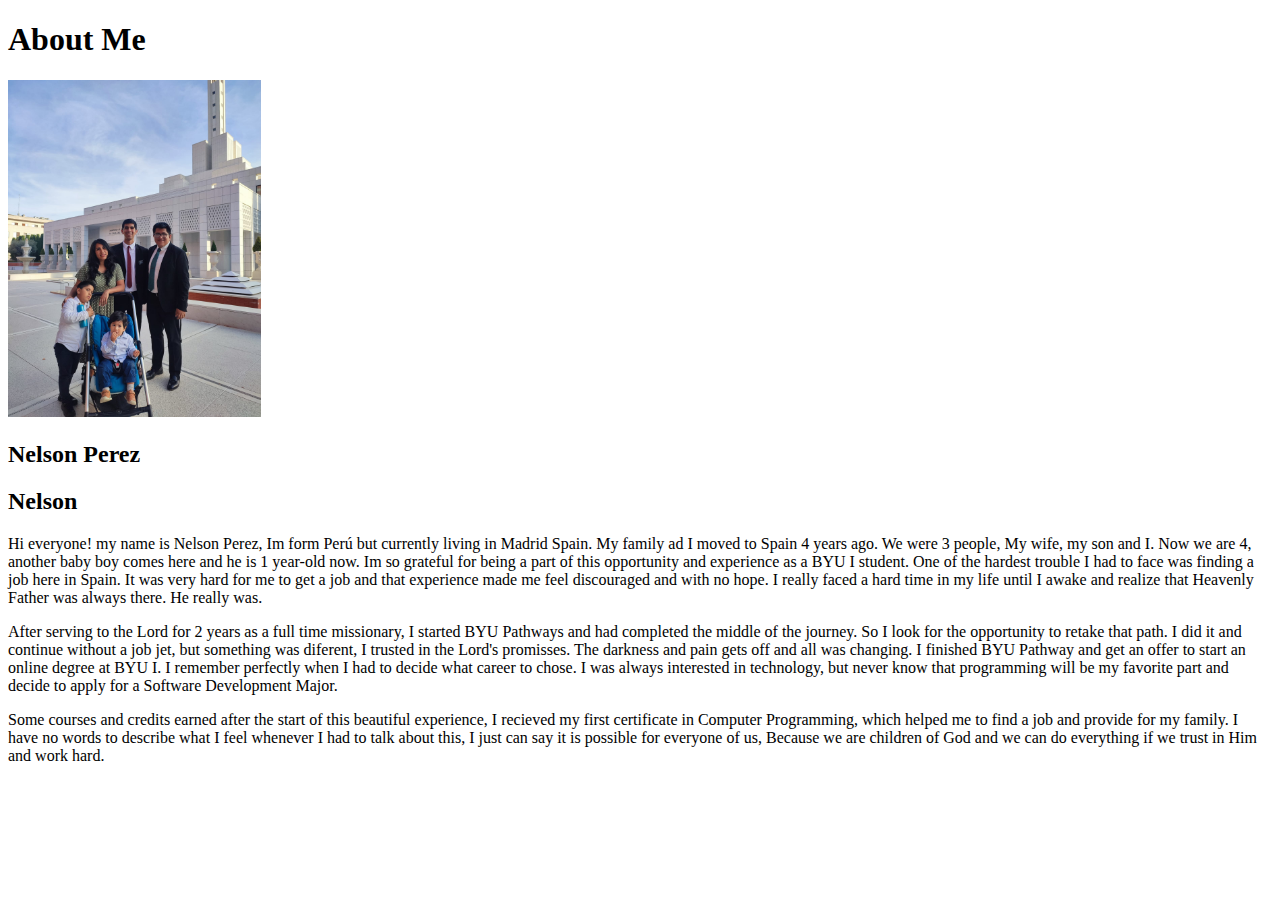
<file: aboutme/index.html>
<!DOCTYPE html>
<html lang="en">
<head>
    <meta charset="UTF-8">
    <meta http-equiv="X-UA-Compatible" content="IE=edge">
    <meta name="viewport" content="width=device-width, initial-scale=1.0">
    <title>All About Me</title>
</head>
<body>
    <h1>About Me</h1>
    <img src="images/family.jpeg" alt="My Family" width="20%">
    <h2>Nelson Perez</h2>
    <h2>Nelson</h2>
    <p>Hi everyone! my name is Nelson Perez, Im form Perú but currently living in Madrid Spain. 
    My family ad I moved to Spain 4 years ago. We were 3 people, My wife, my son and I.
    Now we are 4, another baby boy comes here and he is 1 year-old now. Im so grateful for being a part of this opportunity and experience as a BYU I student.
    One of the hardest trouble I had to face was finding a job here in Spain. It was very hard for me to get a job and that experience made me feel discouraged and with no hope.
    I really faced a hard time in my life until I awake and realize that Heavenly Father was always there. He really was. </p>
    <p>After serving to the Lord for 2 years as a full time missionary, I started BYU Pathways and had completed the middle of the journey.
    So I look for the opportunity to retake that path. I did it and continue without a job jet, but something was diferent, 
    I trusted in the Lord's promisses. The darkness and pain gets off and all was changing. I finished BYU Pathway and get an offer to start  an online degree at BYU I.
    I remember perfectly when I had to decide what career to chose. I was always interested in technology, 
    but never know that programming will be my favorite part and decide to apply for a Software Development Major. </p>
    <p>Some courses and credits earned after the start of this beautiful experience, I recieved my first certificate in Computer Programming, 
    which helped me to find a job and provide for my family. I have no words to describe what I feel whenever I had to talk about this, 
    I just can say it is possible for everyone of us, Because we are children of God and we can do everything if we trust in Him and work hard.   </p>
</body>
</html>
</file>
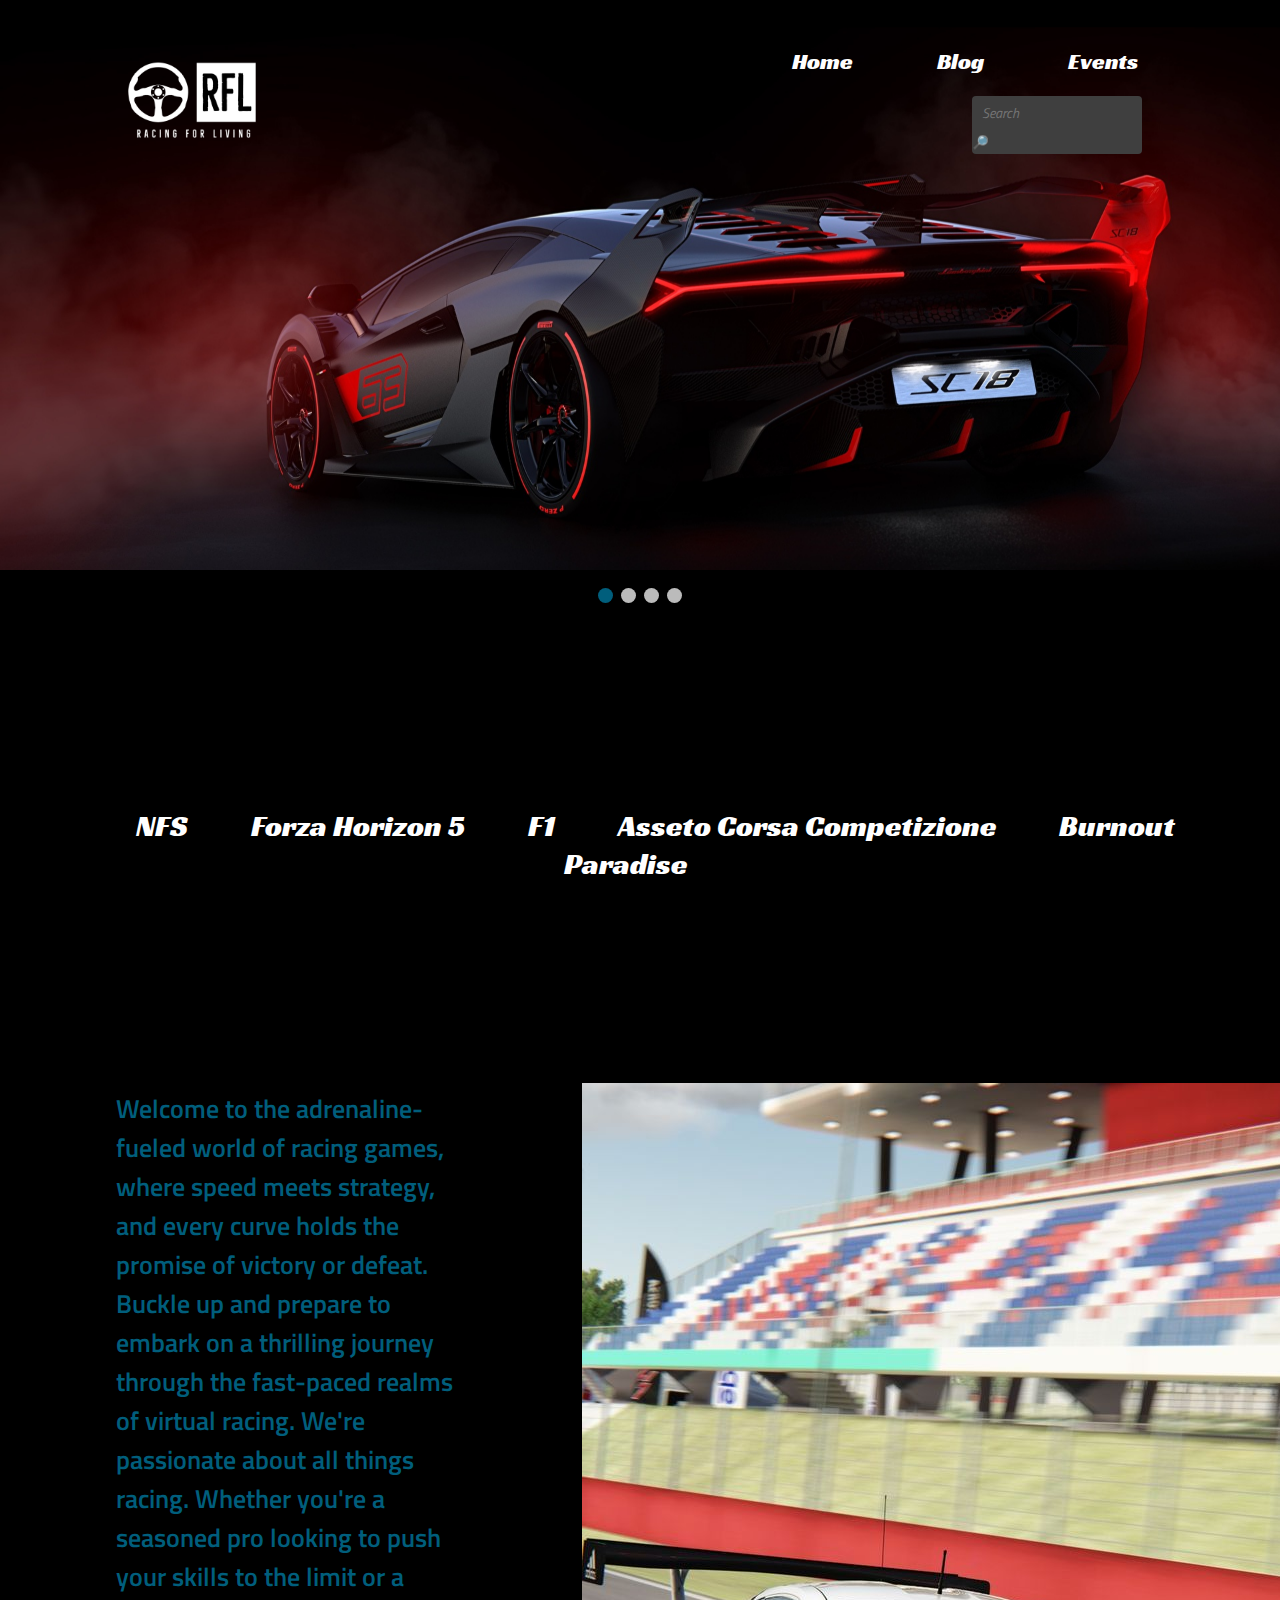
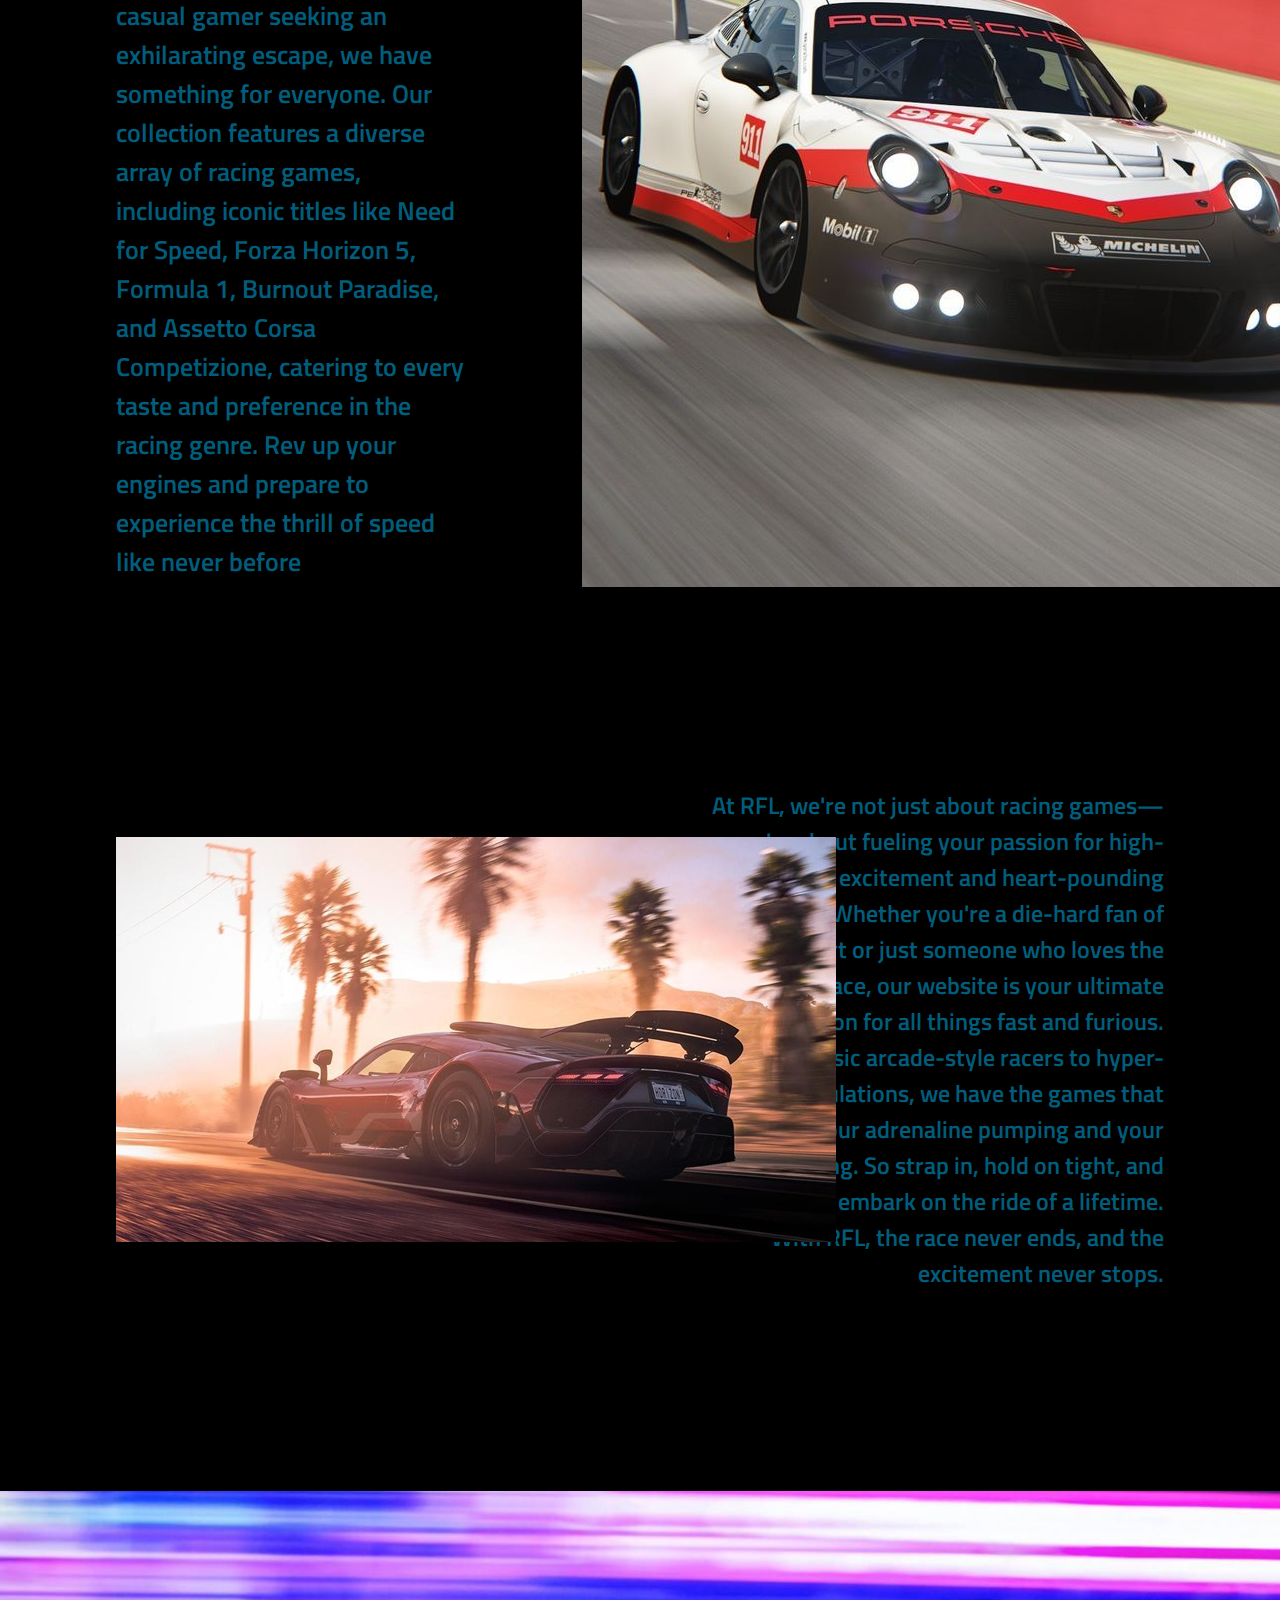
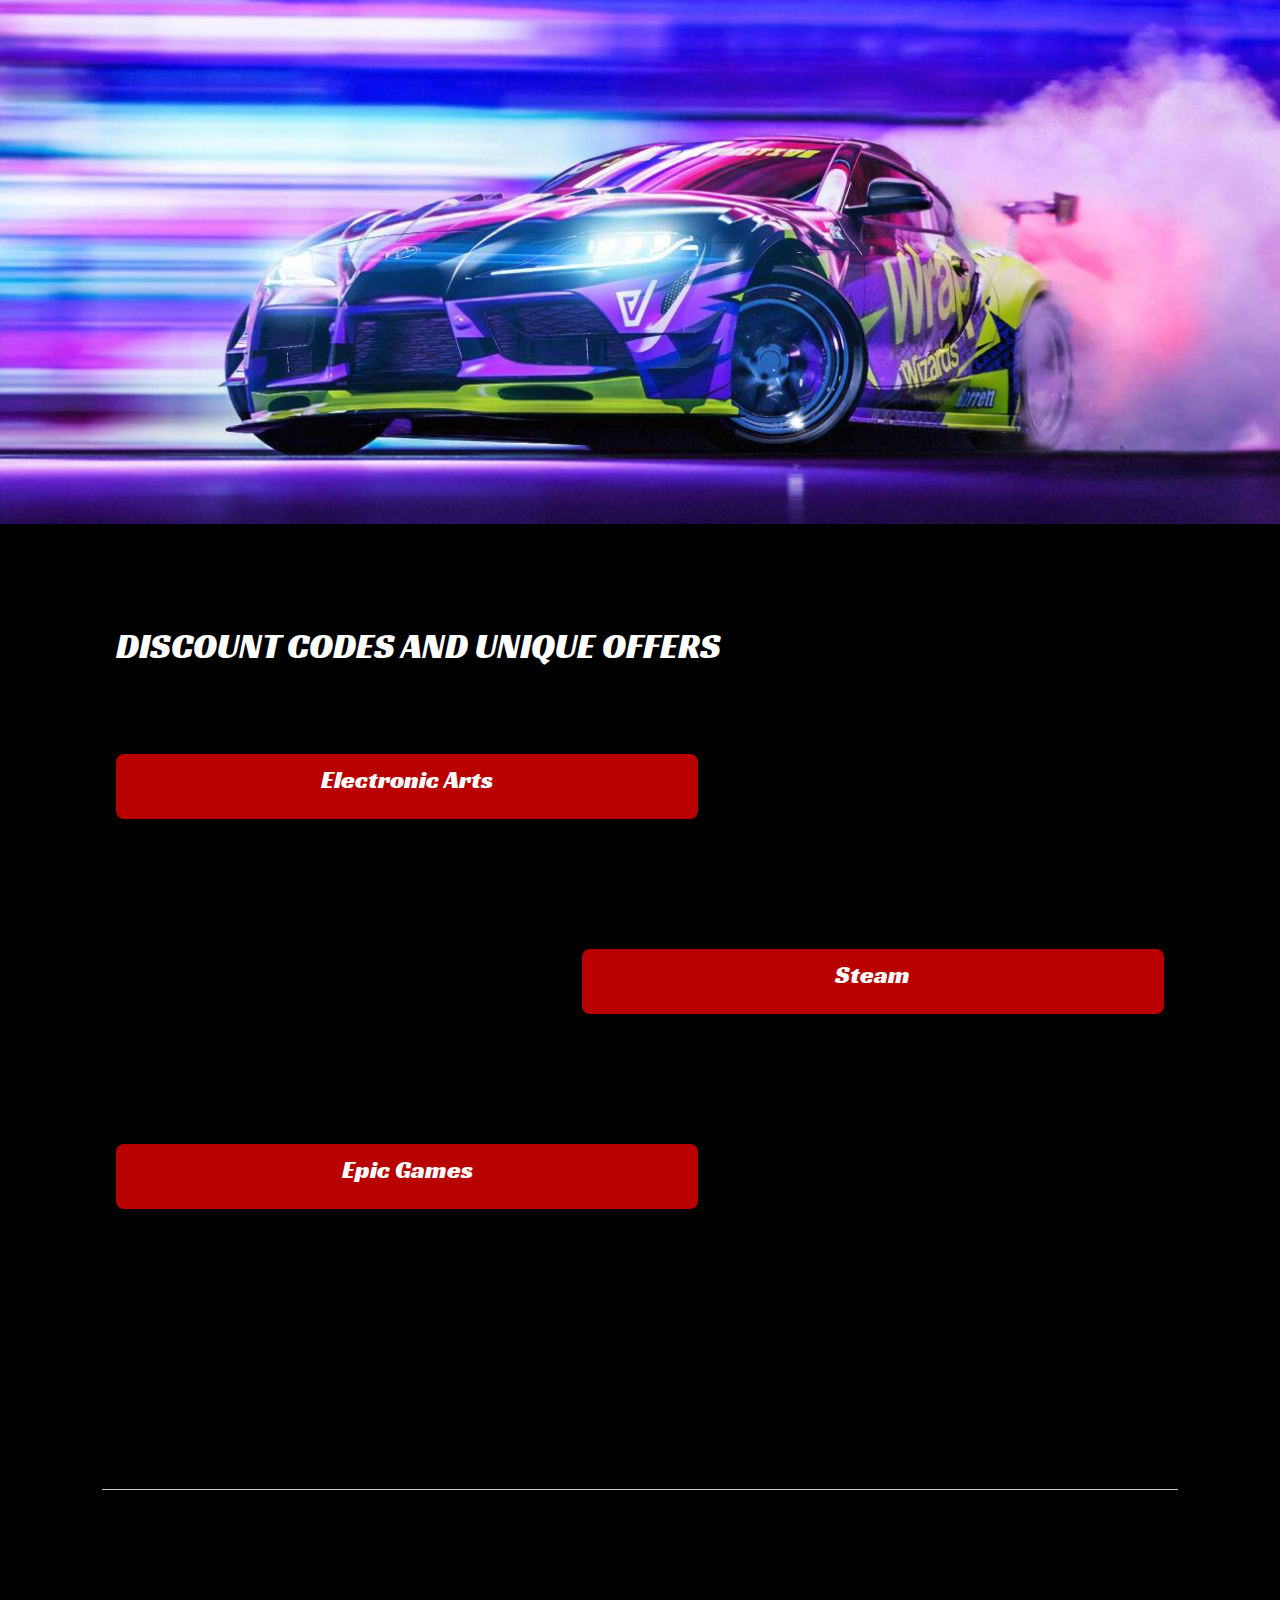
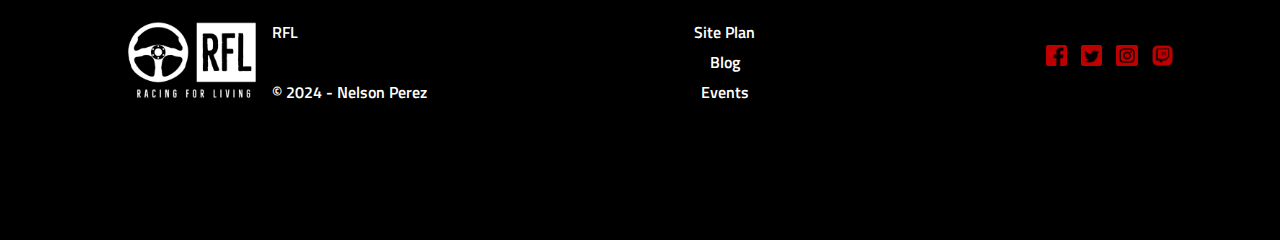
<file: racing4/index.html>
<!DOCTYPE html>
<html lang="en-US">
<head>
  <meta charset="UTF-8">
  <meta name="viewport" content="width=device-width, initial-scale=1.0">
  <title>RFL | Racing! | Home</title>
  <link rel="stylesheet" href="./styles/style.css">
</head>
<body>
  <header>
    <div id="logo_container">
        <a id="logo_link" href="index.html">
            <img class="logo" src="images/logo.png" alt="logo">
        </a>
    </div>
    <nav class="navigation-bar">
        <a href="index.html">Home</a>
        <a href="blog.html">Blog</a>
        <a href="events.html">Events</a>
        <form action="https://www.google.com/search" method="GET">
            <input type="text" name="q" class="search-box" placeholder="Search">
            <button type="submit" class="search-button">&#128270;</button>
        </form>
    </nav>

    <div class="container" onclick="toggleMenu(this)">
      <div class="bar1"></div>
      <div class="bar2"></div>
      <div class="bar3"></div>
    </div>
    
    <div class="menu" id="menu">
      <a href="index.html">Home</a>
      <a href="blog.html">Blog</a>
      <a href="events.html">Events</a>
      <a href="#">Games</a>
    </div>
    
  </header>

  <div class="slideshow-container">

    <div class="mySlides fade img1">
      <img src="./images/car_1.1.png" style="width:100%" alt="car">
      <h1 class="slide-text"><span>THE ADRENALINE-<br>FULLED WORLD OF<br>RACING GAMES</span></h1>
    </div>

    <div class="mySlides fade img2">
      <img src="images/car_1.2.png" style="width:100%" alt="car">
      <h1 class="slide-text">ASSETTO CORSA COMPETIZIONE.<br>
        REALISTIC RACING PHYSICS,<br>
        DYNAMIC WEATHER CONDITIONS,<br>
        AND INTENSE <br>
        MULTIPLAYER COMPETITION.</h1>
    </div>

    <div class="mySlides fade img3">
      <img src="./images/car(10).jpg" style="width:100%" alt="car">
      <h1 class="slide-text">FORZA HORIZON 5 <br>
        THE OPEN-WORLD <br>
        RACING GAME.</h1>
    </div>

    <div class="mySlides fade img4">
      <img src="./images/car_1.3.png" style="width:100%" alt="car">
      <h1 class="slide-text">TEST YOUR DRIVING<br>
        SKILLS ACROSS<br>VARIOUS TERRAINS</h1>
    </div>

  </div>
  <br>

  <div style="text-align:center">
    <span class="dot"></span> 
    <span class="dot"></span> 
    <span class="dot"></span> 
    <span class="dot"></span> 
  </div>
  <div class="branding">
    <a href="#">NFS</a> 
    <a href="#">Forza Horizon 5</a> 
    <a href="#">F1</a> 
    <a href="#">Asseto Corsa Competizione</a> 
    <a href="#">Burnout Paradise</a> 
  </div>

  <main class="home-grid">

    <div class="grid-container">
        <p>
            Welcome to the adrenaline-fueled world of racing games, where speed meets strategy, and every curve holds the promise of victory or defeat.
            Buckle up and prepare to embark on a thrilling journey through the fast-paced realms of virtual racing. We're passionate about all things racing.
            Whether you're a seasoned pro looking to push your skills to the limit or a casual gamer seeking an exhilarating escape, we have something for everyone.
            Our collection features a diverse array of racing games, including iconic titles like Need for Speed, Forza Horizon 5, Formula 1, Burnout Paradise,
            and Assetto Corsa Competizione, catering to every taste and preference in the racing genre.
            Rev up your engines and prepare to experience the thrill of speed like never before
        </p>
    </div>
    <div class="grid-container-img">
        <img class="intro-img1" src="./images/car(3).jpg" alt="car drifting">
    </div>
    <div class="grid-container2">
        <p>
            At RFL, we're not just about racing games—we're about fueling your passion for high-speed excitement and heart-pounding action.
            Whether you're a die-hard fan of motorsport or just someone who loves the rush of the race, our website is your ultimate destination for all things fast and furious.
            From classic arcade-style racers to hyper-realistic simulations, we have the games that will get your adrenaline pumping and your heart racing.
            So strap in, hold on tight, and get ready to embark on the ride of a lifetime. With RFL, the race never ends, and the excitement never stops.
        </p>
    </div>
    <div class="grid-container-img2">
        <img class="intro-img2" src="./images/car(12).jpg" alt="car parked">
    </div>
    <div class="deals-container">
        <div class="relay-pic">
            <img class="full-img" src="./images/car14.jpg" alt="drifting">
        </div>
        <div class="deals">
            <h1>DISCOUNT CODES AND UNIQUE OFFERS</h1>
            <div class="link1">
                <a class="deal1" href="https://www.ea.com/es-es/sales/deals">Electronic Arts</a>
            </div>
            <div class="link2">
                <a class="deal2" href="https://store.steampowered.com/specials/">Steam</a>
            </div>
            <div class="link3">
                <a class="deal3" href="https://store.epicgames.com/en-US/sales-and-specials">Epic Games</a>
            </div>    
                
        </div>
    </div>

  </main>

  <footer>
      <img class="logo2" src="images/logo.png" alt="logo">
      <p class="f1">RFL</p>
      <p class="f2">© 2024 - Nelson Perez</p>
      <p class="f1-link"><a href="site-plan.html">Site Plan</a></p>
      <p class="f2-link"><a href="blog.html">Blog</a></p>
      <p class="f3-link"><a href="events.html">Events</a></p>
      <div class="social">
          <a href="https://facebook.com" target="_blank">
              <img class="social-media" src="images/facebook.png" alt="fb icon">
          </a>
          <a href="https://twitter.com" target="_blank">
              <img class="social-media" src="images/twitter.png" alt="twitter icon">
          </a>
          <a href="https://instagram.com" target="_blank">
              <img class="social-media" src="images/instagram.png" alt="instagram icon">
          </a>
          <a href="https://twitch.com" target="_blank">
              <img class="social-media" src="images/twitch.png" alt="instagram icon">
          </a>
      </div>
  </footer>

<script src="./scripts/main.js"></script>

</body>
</html>
</file>
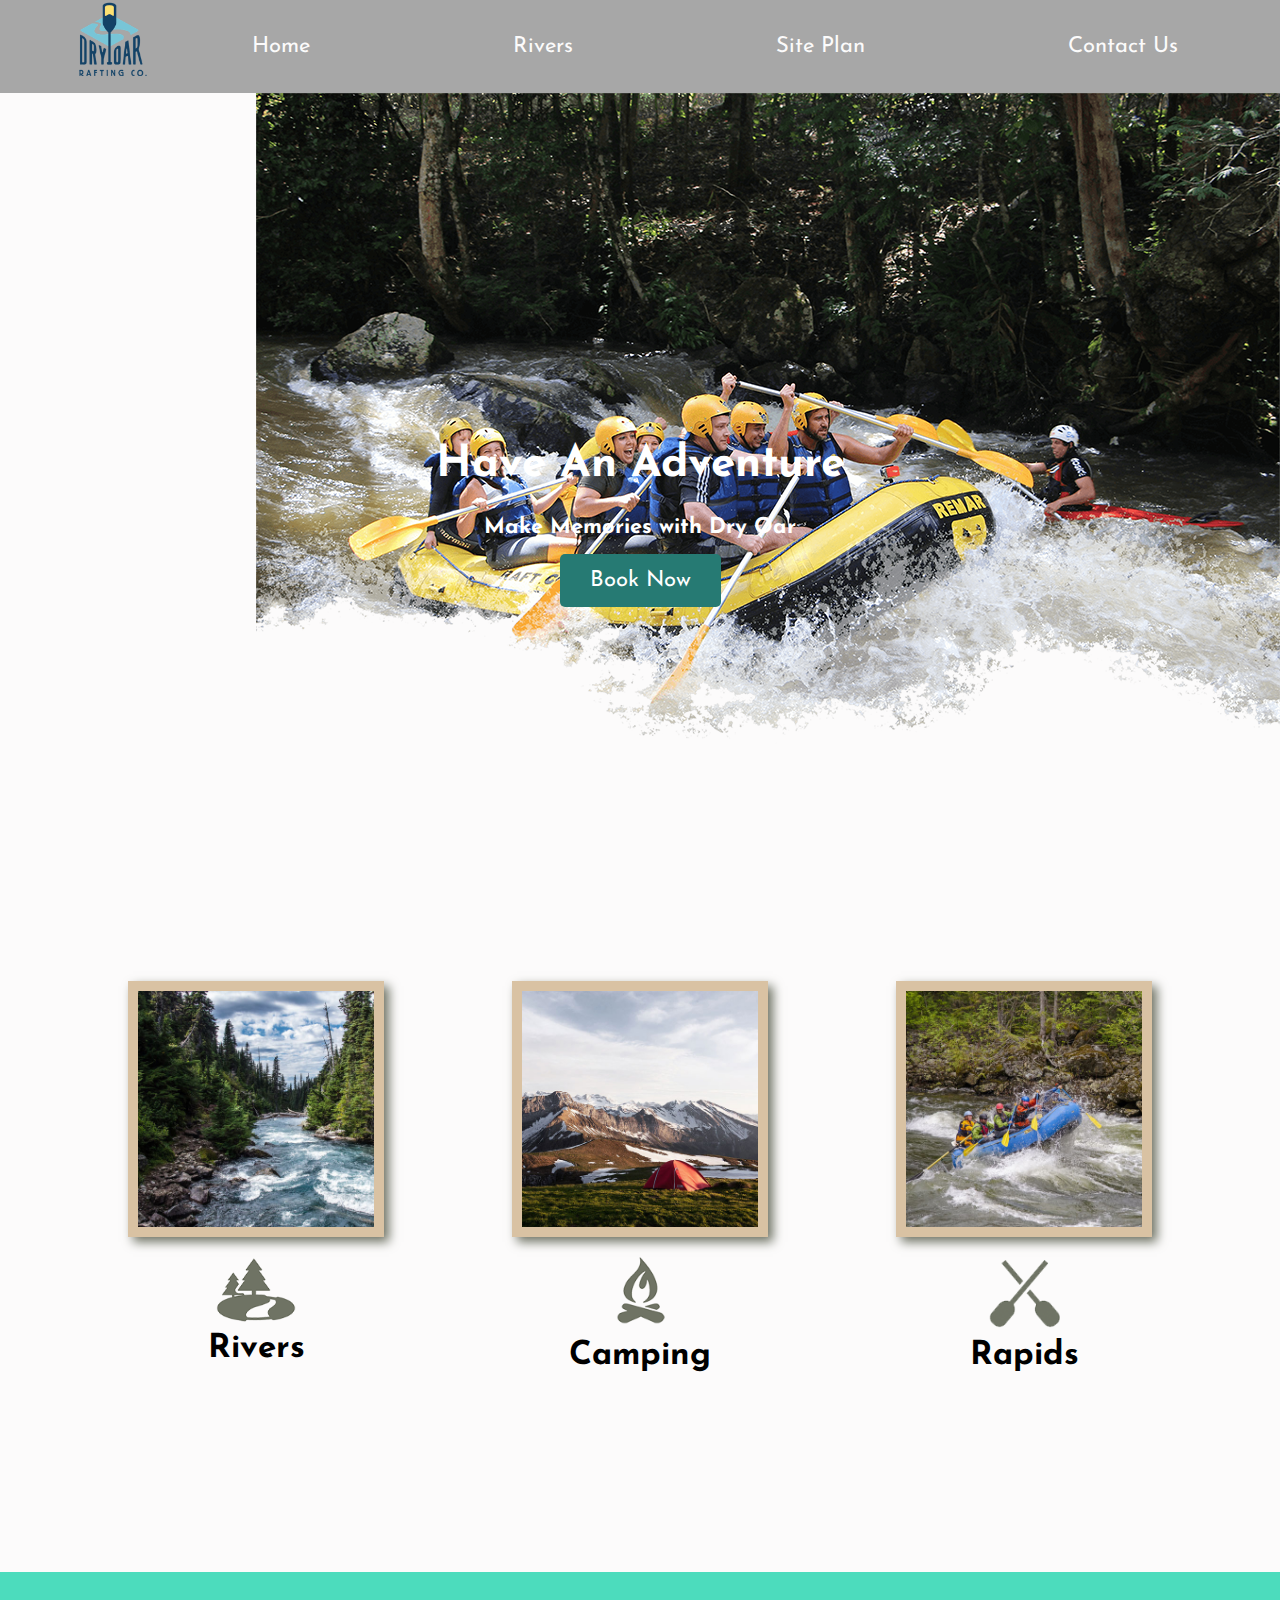
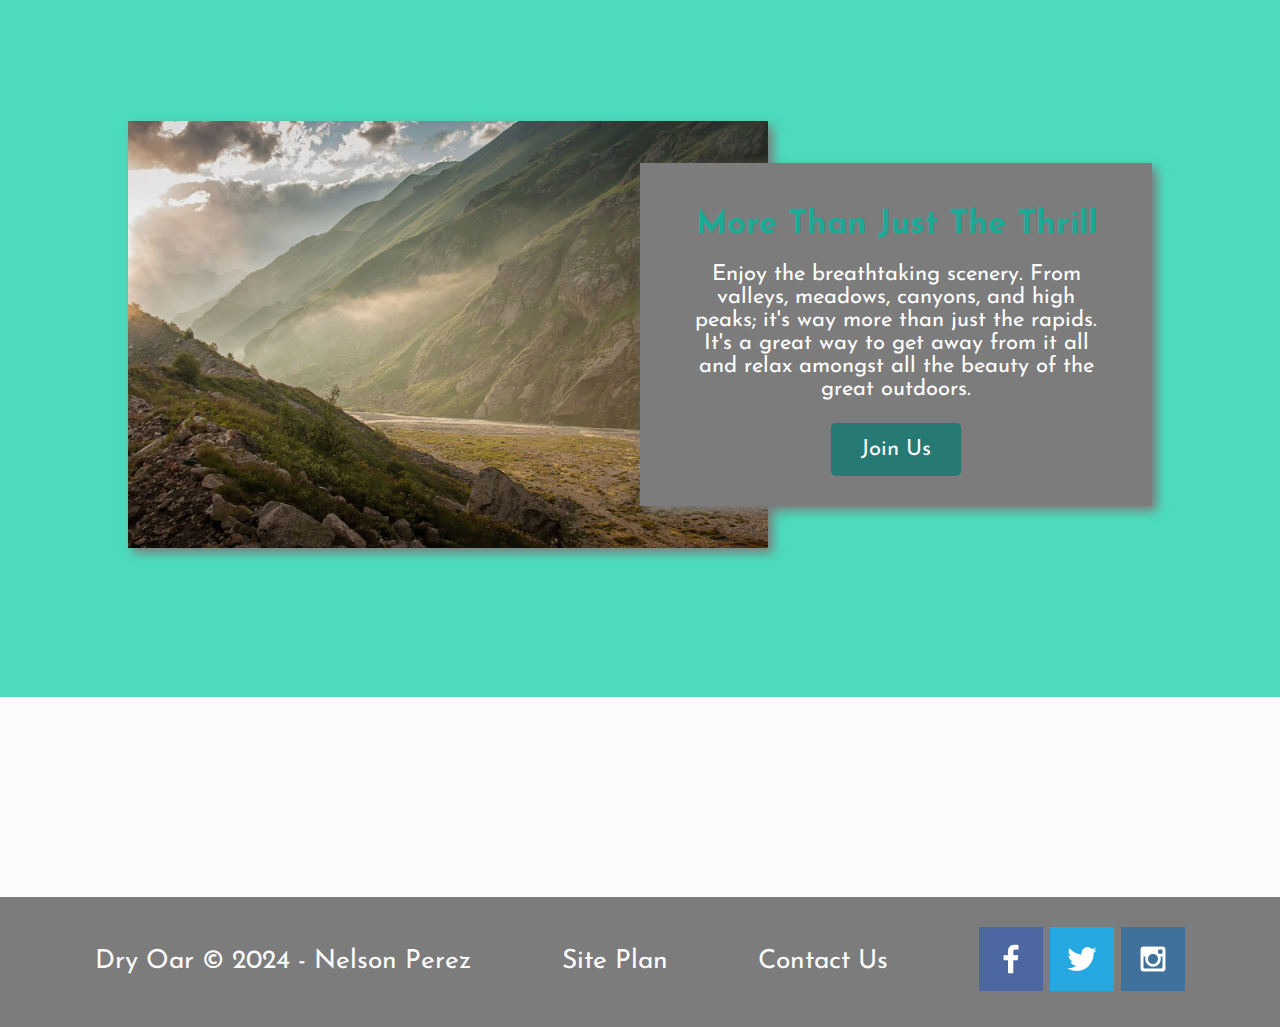
<file: wwr/index.html>
<!DOCTYPE html>
<html lang="en">
<head>
    <meta charset="UTF-8">
    <meta name="viewport" content="width=device-width, initial-scale=1.0">
    <title>Whitewater Rafting Vacations | Dry Oar Boating | Home</title>
    <link rel="stylesheet" href="styles/style.css">
</head>
<body>
    <header>
        <div id="logo_container">
            <a id="logo_link" href="index.html">
                <img class="logo" src="images/dryoarlogo3.png" alt="logo">
            </a>
        </div>
        <nav>
            <a href="index.html">Home</a>
            <a href="rivers.html">Rivers</a>
            <a href="site-plan-rafting.html">Site Plan</a>
            <a href="contactus.html">Contact Us</a>
        </nav>
    </header>
    <div id="hero">
        <div id="hero-box">
            <img id="hero-img" src="images/hero.png" alt="People enjoying white water rafting">
        </div>
        <section id="hero-msg">
            <h1 class="home-tittle">Have An Adventure</h1>
            <h4>Make Memories with Dry Oar</h4>
            <div class="button-box">
                <a class="book" href="contactus.html">Book Now</a>
            </div>
        </section>
    </div>
    <main class="home-grid">
        <section class="rivers-card">
            <img class="card-img" src="images/rivers.jpg" alt="river in forest">
            <img class="icon" src="images/river_icon.png" alt="river icon">
            <h2>Rivers</h2>
        </section>
        <section class="camping-card">
            <img class="card-img" src="images/camping.jpg" alt="tent in mountains">
            <img class="icon" src="images/fire_icon.png" alt="fire icon">
            <h2>Camping</h2>
        </section>
        <section class="rapids-card">
            <img class="card-img" src="images/rapids.jpg" alt="rafting boat">
            <img class="icon" src="images/oars.png" alt="oars icon">
            <h2>Rapids</h2>
        </section>
        <div id="background"></div>
        <img class="mountains" src="images/mountains.jpg" alt="Misty mountains">
        <section class="msg">
            <h2>More Than Just The Thrill</h2>
            <p>Enjoy the breathtaking scenery. From valleys, meadows, canyons, and high peaks; it's way more than just the rapids. It's a great way to get away from it all and relax amongst all the beauty of the great outdoors. </p>
            <a class='join' href="rivers.html">Join Us</a>
        </section>
    </main>
    <footer>
        <p>Dry Oar © 2024 - Nelson Perez</p>
        <p><a href="site-plan-rafting.html">Site Plan</a></p>
        <p><a href="contactus.html">Contact Us</a></p>
        <div class="social">
            <a href="https://facebook.com" target="_blank">
                <img src="images/facebook.png" alt="fb icon">
            </a>
            <a href="https://twitter.com" target="_blank">
                <img src="images/twitter.png" alt="twitter icon">
            </a>
            <a href="https://instagram.com" target="_blank">
                <img src="images/instagram.png" alt="instagram icon">
            </a>
        </div>
    </footer>
</body>
</html>
</file>
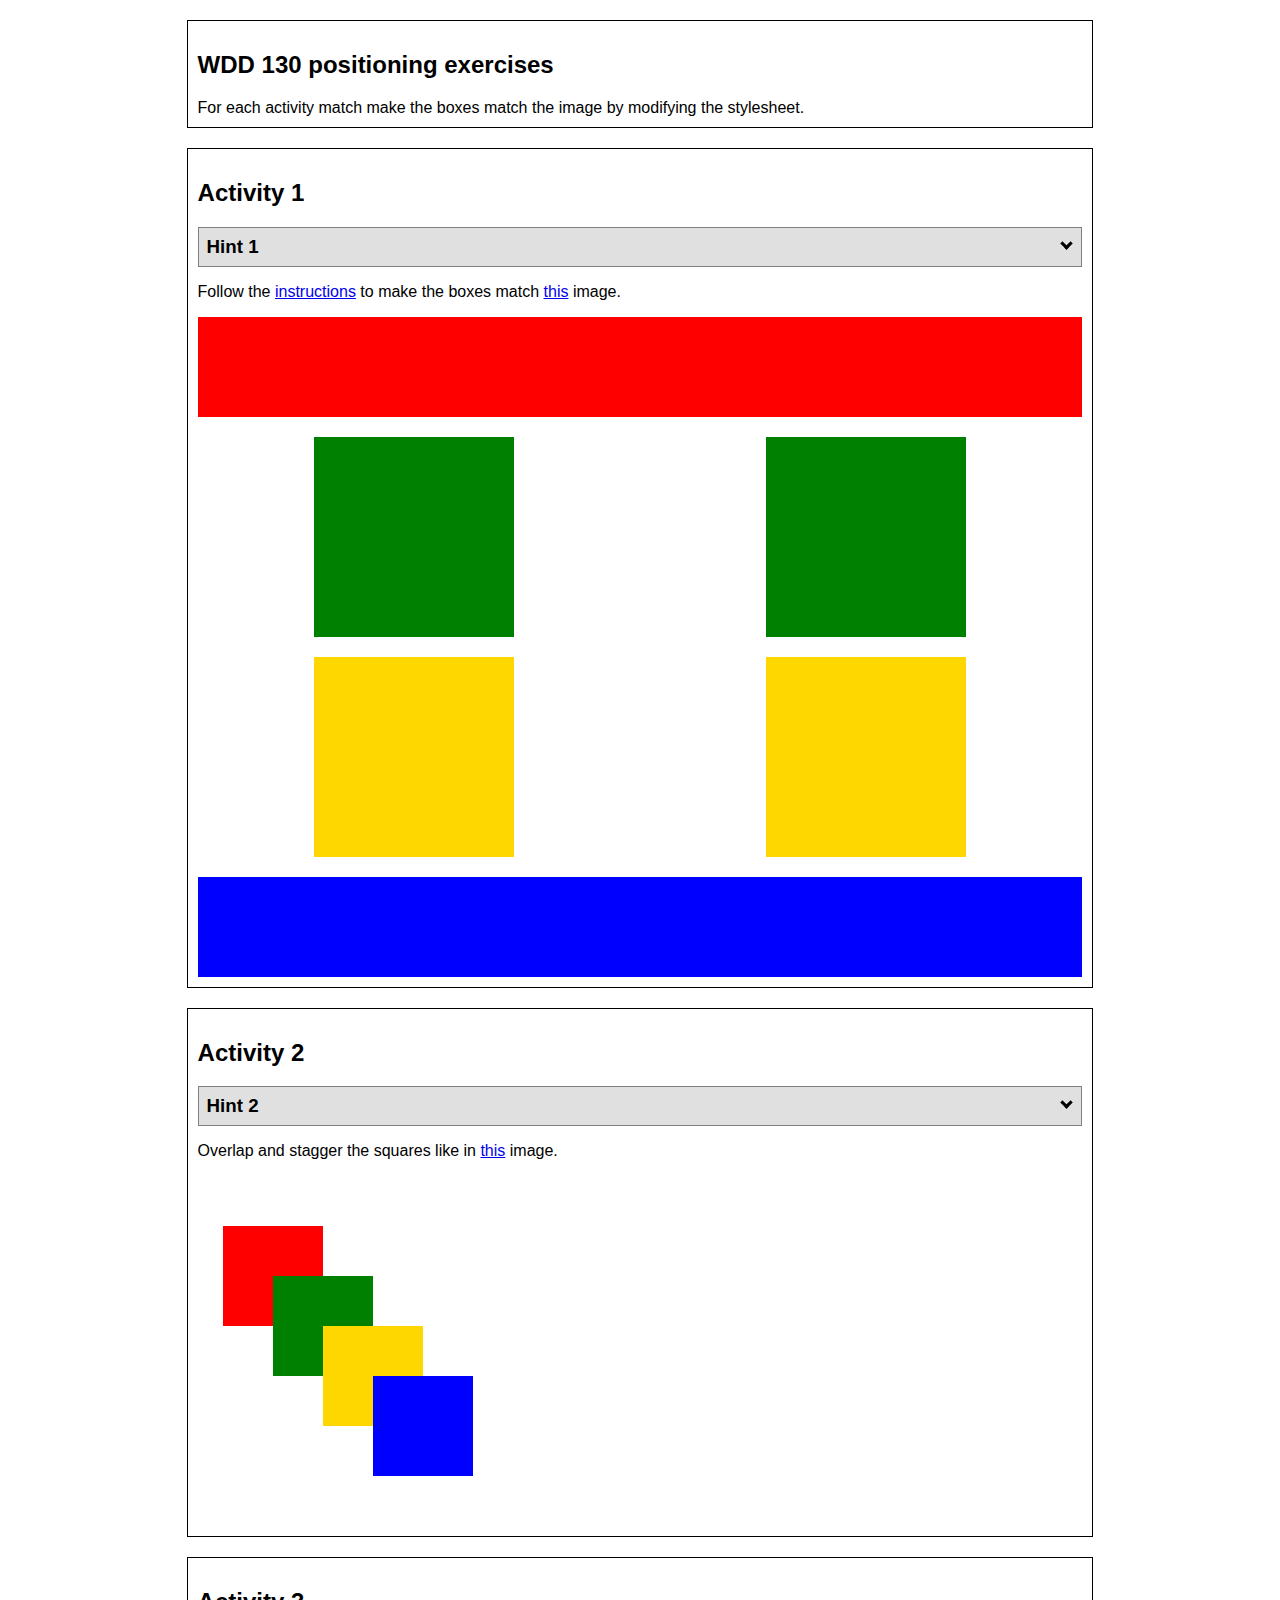
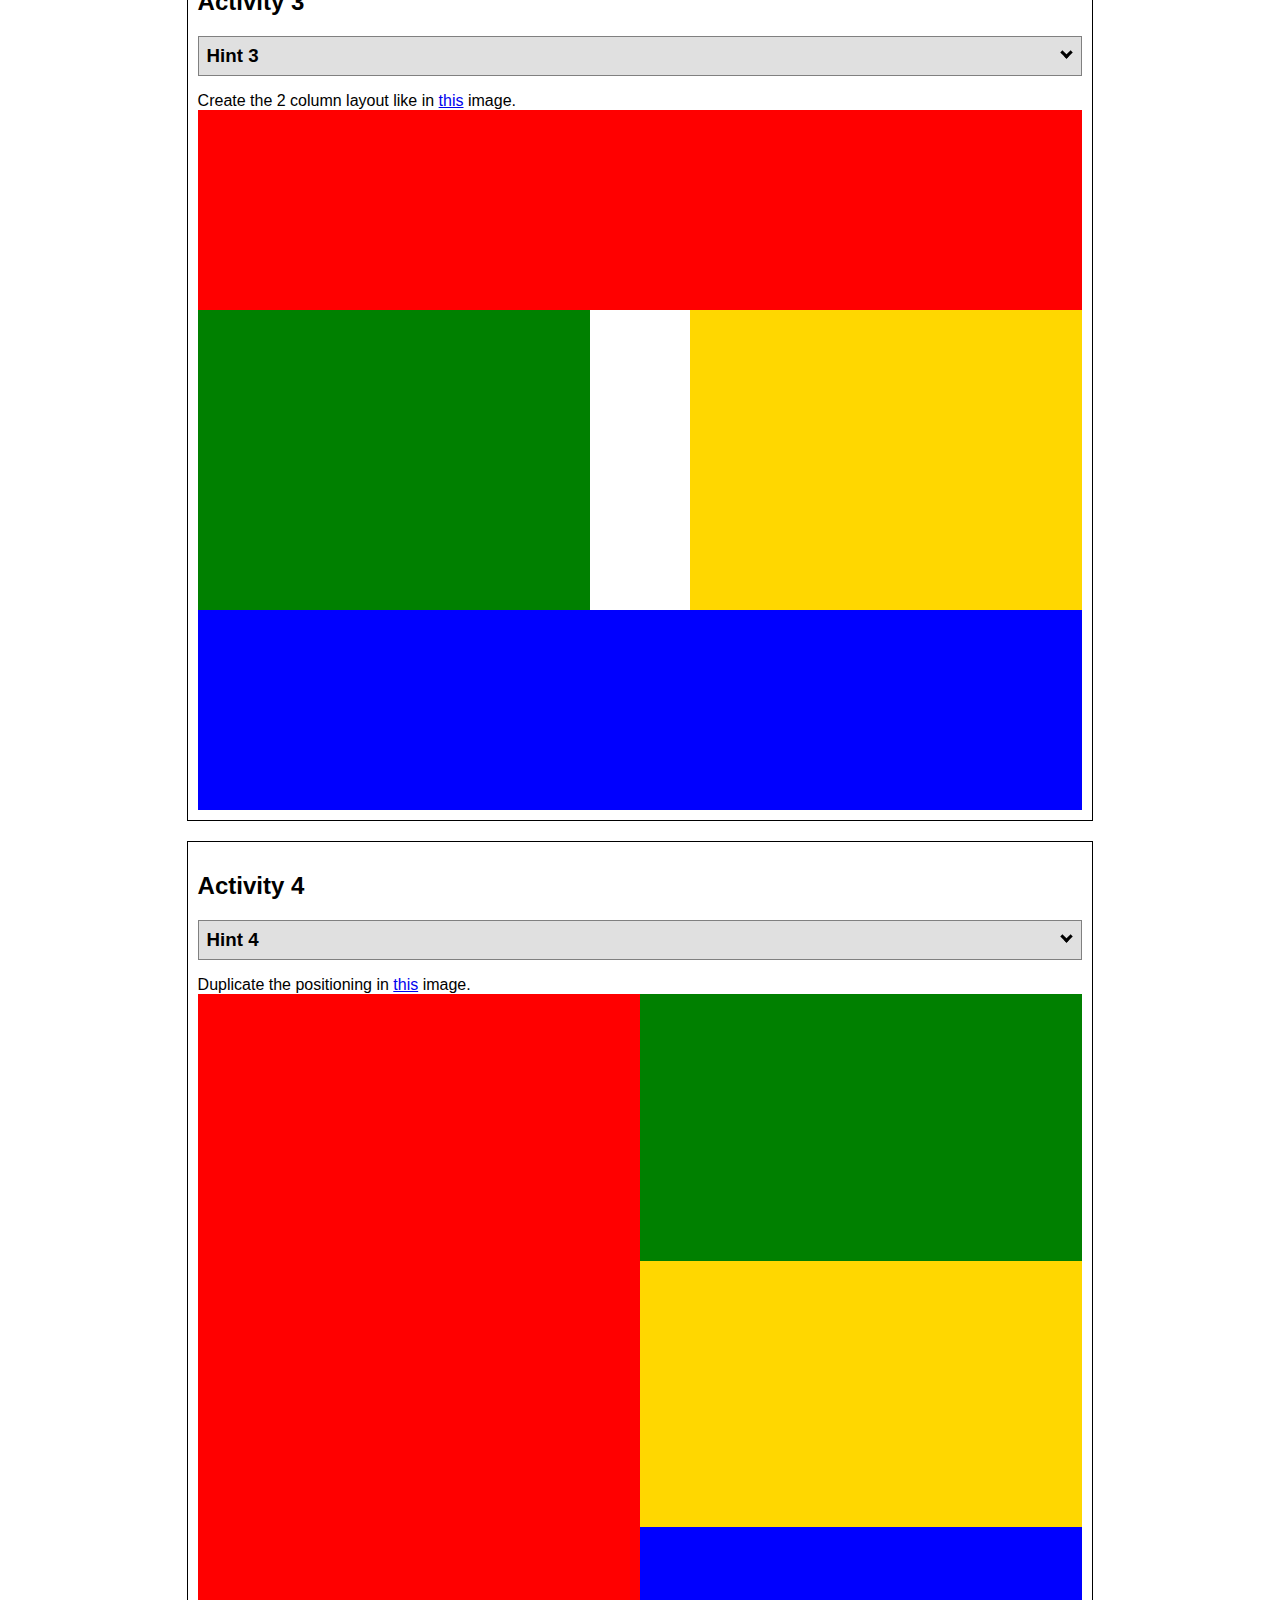
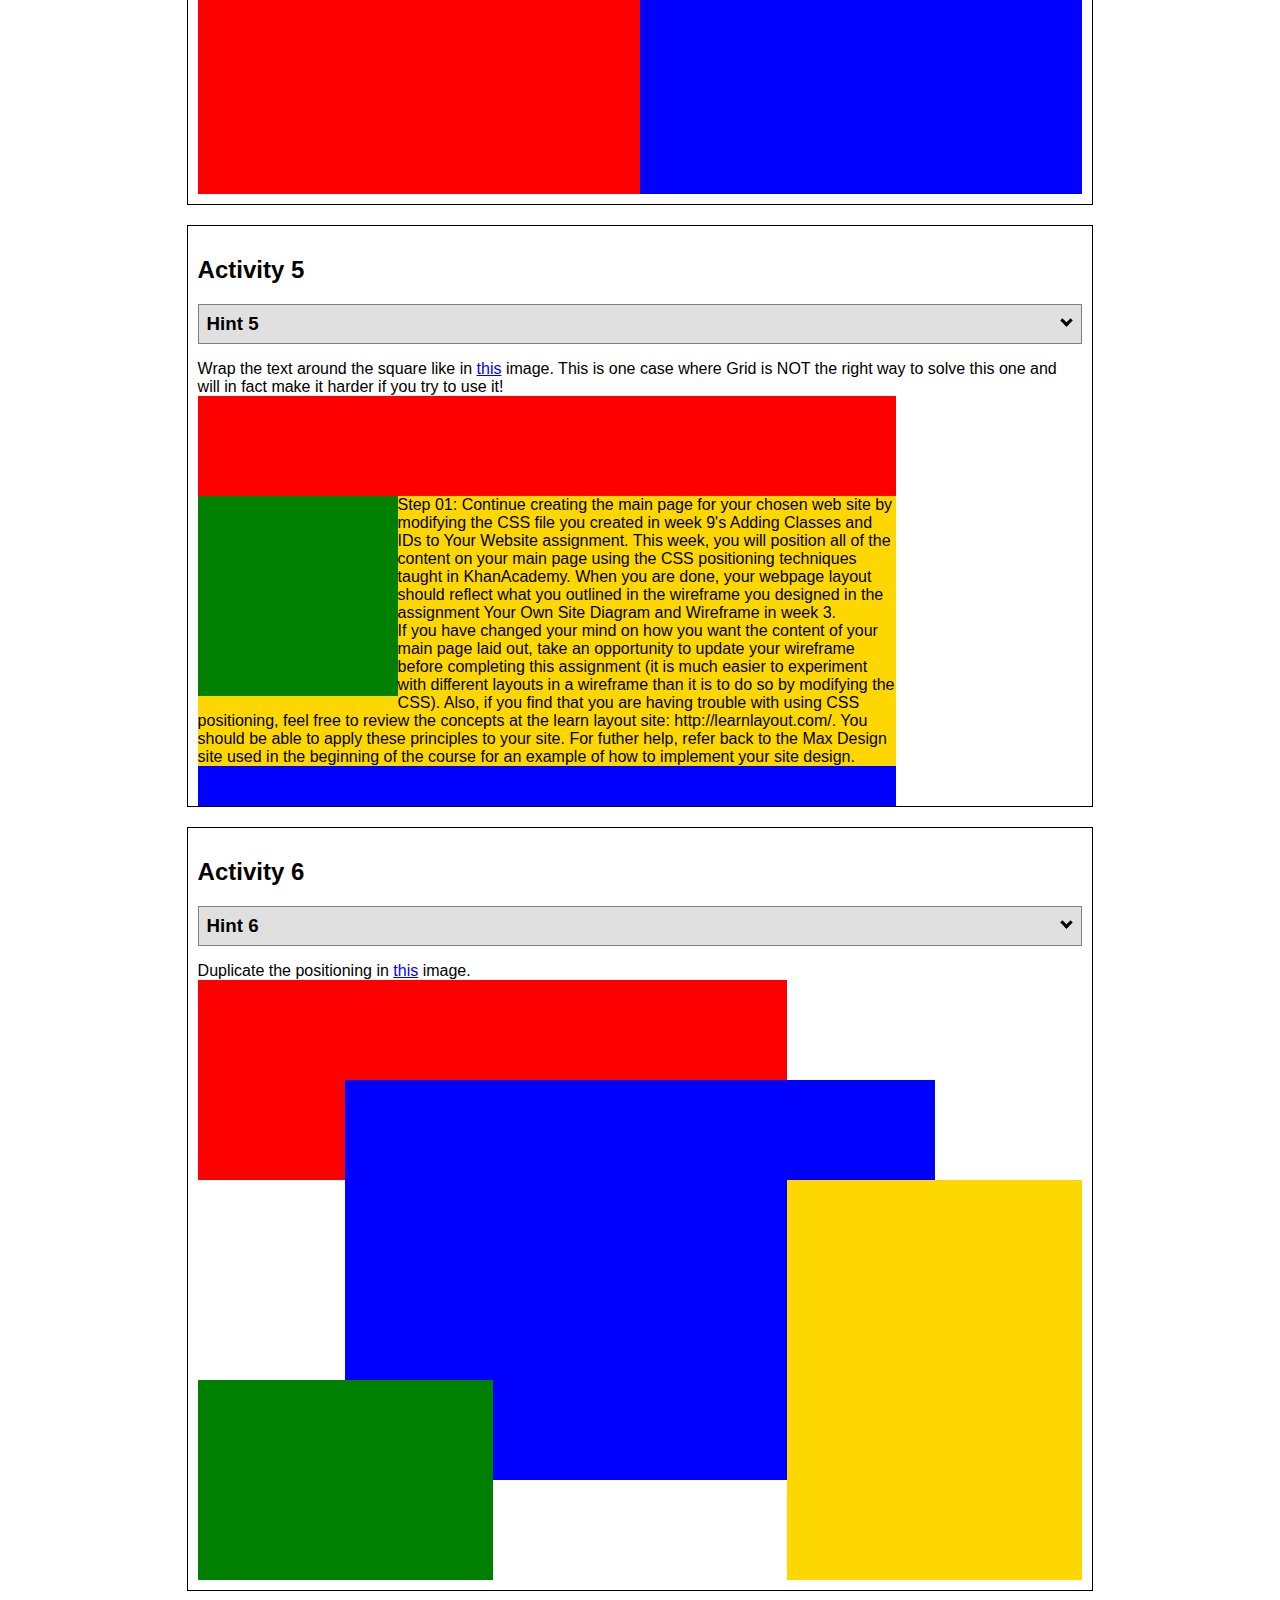
<file: positioning.html>
<!DOCTYPE html>
<html lang="en">
  <head>
    <!-- HTML - Name: positioning.html -->
    <title>Positioning Activity</title>
    <link rel="stylesheet" type="text/css" href="positionstyles.css" />
  </head>
  <body>
    <div class="activity">
      <h2>WDD 130 positioning exercises</h2>
      For each activity match make the boxes match the image by modifying the stylesheet.</div>
    <div class="activity">
      <h2>Activity 1</h2>
      <section class="hint"><input type="checkbox" ><i></i> <h3>Hint 1</h3><div><p>Check out the <a href="https://byui-wdd.github.io/wdd130/activities/w06-css-positioning.html" target="_blank">activity instructions</a> in Ilearn!</p></div></section>
      <p>Follow the <a href="https://byui-wdd.github.io/wdd130/activities/w06-css-positioning.html" target="_blank">instructions</a> to make the boxes match  <a href="https://byui-wdd.github.io/wdd130/images/example1.png" target="_blank">this</a> image.</p>
      <div class="content1" >
        <div class="red1" ></div>
        <div class="green1" ></div>
        <div class="green1" ></div>
        <div class="yellow1"></div>
        <div class="yellow1"></div>
        <div class="blue1"></div>
      </div>
    </div>
    <div class="activity">
      <h2>Activity 2</h2>
      <section class="hint"><input type="checkbox" > <h3>Hint 2</h3><i></i><div>
      <ul>
      <li>grid-template-columns: 50px 50px 50px 50px 50px </li></ul></div></section>
      <p>Overlap and stagger the squares like in <a href="https://byui-wdd.github.io/wdd130/images/example2.png" target="_blank">this</a> image.</p>
      <div class="content2" >
        <div class="red2" ></div>
        <div class="green2" ></div>
        <div class="yellow2"></div>
        <div class="blue2"></div>
      </div>
    </div>
    <div class="activity">
      <h2>Activity 3</h2>
      <section class="hint"><input type="checkbox" > <h3>Hint 3</h3><i></i><div><p>This one is going to be best solved with CSS Grid. Remember to make the boxes the right width first...then start moving them around. </p><h4>Properties used:</h4><ul><li>display:grid;</li><li>grid-template-columns:</li><li>grid-column-gap:</li>
        <li>grid-column:</li>  </ul></div></section>
      Create the 2 column layout like in <a href="https://byui-wdd.github.io/wdd130/images/example3.png" target="_blank">this</a>  image.
      <div class="content3" >
        <div class="red3" ></div>
        <div class="green3" ></div>
        <div class="yellow3"></div>
        <div class="blue3"></div>
      </div>
    </div>
    <div class="activity">
      <h2>Activity 4</h2>
      <section class="hint"><input type="checkbox" > <h3>Hint 4</h3><i></i><div><p>For the others we have been primarily concerned with width. For this one you will need to adjust height as well. </p><h4>Properties used:</h4><ul><li>display:grid;</li><li>grid-template-columns:</li><li>grid-row:</li></ul></div></section>
      Duplicate the positioning in <a href="https://byui-wdd.github.io/wdd130/images/example4.png" target="_blank">this</a> image. 
      <div class="content4" >
        <div class="red4" ></div>
        <div class="green4" ></div>
        <div class="yellow4"></div>
        <div class="blue4"></div>
      </div>
    </div>

    <div class="activity">
      <h2>Activity 5</h2>
      <section class="hint"><input type="checkbox" > <h3>Hint 5</h3><i></i><div><p>Grid is <strong>not</strong> the right way to do this.  In fact there is only one way to really do that...and that is with float. Remember that we float the thing we want the text to wrap around.  Also remember to start by making all the shapes the right size and shape.</p><h4>Properties used:</h4><ul><li>float: left;</li></ul></div></section>
      Wrap the text around the square like in <a href="https://byui-wdd.github.io/wdd130/images/example5.png" target="_blank">this</a> image. This is one case where Grid is NOT the right way to solve this one and will in fact make it harder if you try to use it!
      <div class="content5" >
        <div class="red5" ></div>
        <div class="green5" ></div>
        <div class="yellow5">Step 01: Continue creating the main page for your chosen web site by modifying the CSS file you created in week 9's Adding Classes and IDs to Your Website assignment. This week, you will position all of the content on your main page using the CSS positioning techniques taught in KhanAcademy. When you are done, your webpage layout should reflect what you outlined in the wireframe you designed in the assignment Your Own Site Diagram and Wireframe in week 3. <br />
          If you have changed your mind on how you want the content of your main page laid out, take an opportunity to update your wireframe before completing this assignment (it is much easier to experiment with different layouts in a wireframe than it is to do so by modifying the CSS). Also, if you find that you are having trouble with using CSS positioning, feel free to review the concepts at the learn layout site: http://learnlayout.com/. You should be able to apply these principles to your site. For futher help, refer back to the Max Design site used in the beginning of the course for an example of how to implement your site design.</div>
        <div class="blue5"></div>
      </div>
    </div>
    <div class="activity">
      <h2>Activity 6</h2>
      <section class="hint"><input type="checkbox" > <h3>Hint 6</h3><i></i><div><p>This one is all about visualizing the grid behind the layout. If you are having a hard time doing that first: all the sizes are even multiples of 100, and second here is another example with the lines drawn: <a href="https://byui-wdd.github.io/wdd130/images/example6-hint.png" target="_blank">example 6 with lines</a>. For this one you will find it easiest if you use px for the column width. You can also use <kbd>z-index</kbd> to control the element layering.    </p><h4>Properties used:</h4><ul><li>display:grid;</li><li>grid-template-columns:</li><li>grid-column:</li><li>grid-row:</li><li><a href="https://www.w3schools.com/cssref/pr_pos_z-index.asp" target="_blank">z-index:</a></li></ul></div></section>
      Duplicate the positioning in <a href="https://byui-wdd.github.io/wdd130/images/example6.png" target="_blank">this</a> image.
      <div class="content6" >
        <div class="red6" ></div>
        <div class="green6" ></div>
        <div class="yellow6"></div>
        <div class="blue6"></div>
      </div>
    </div>
  </body>
</html>
</file>
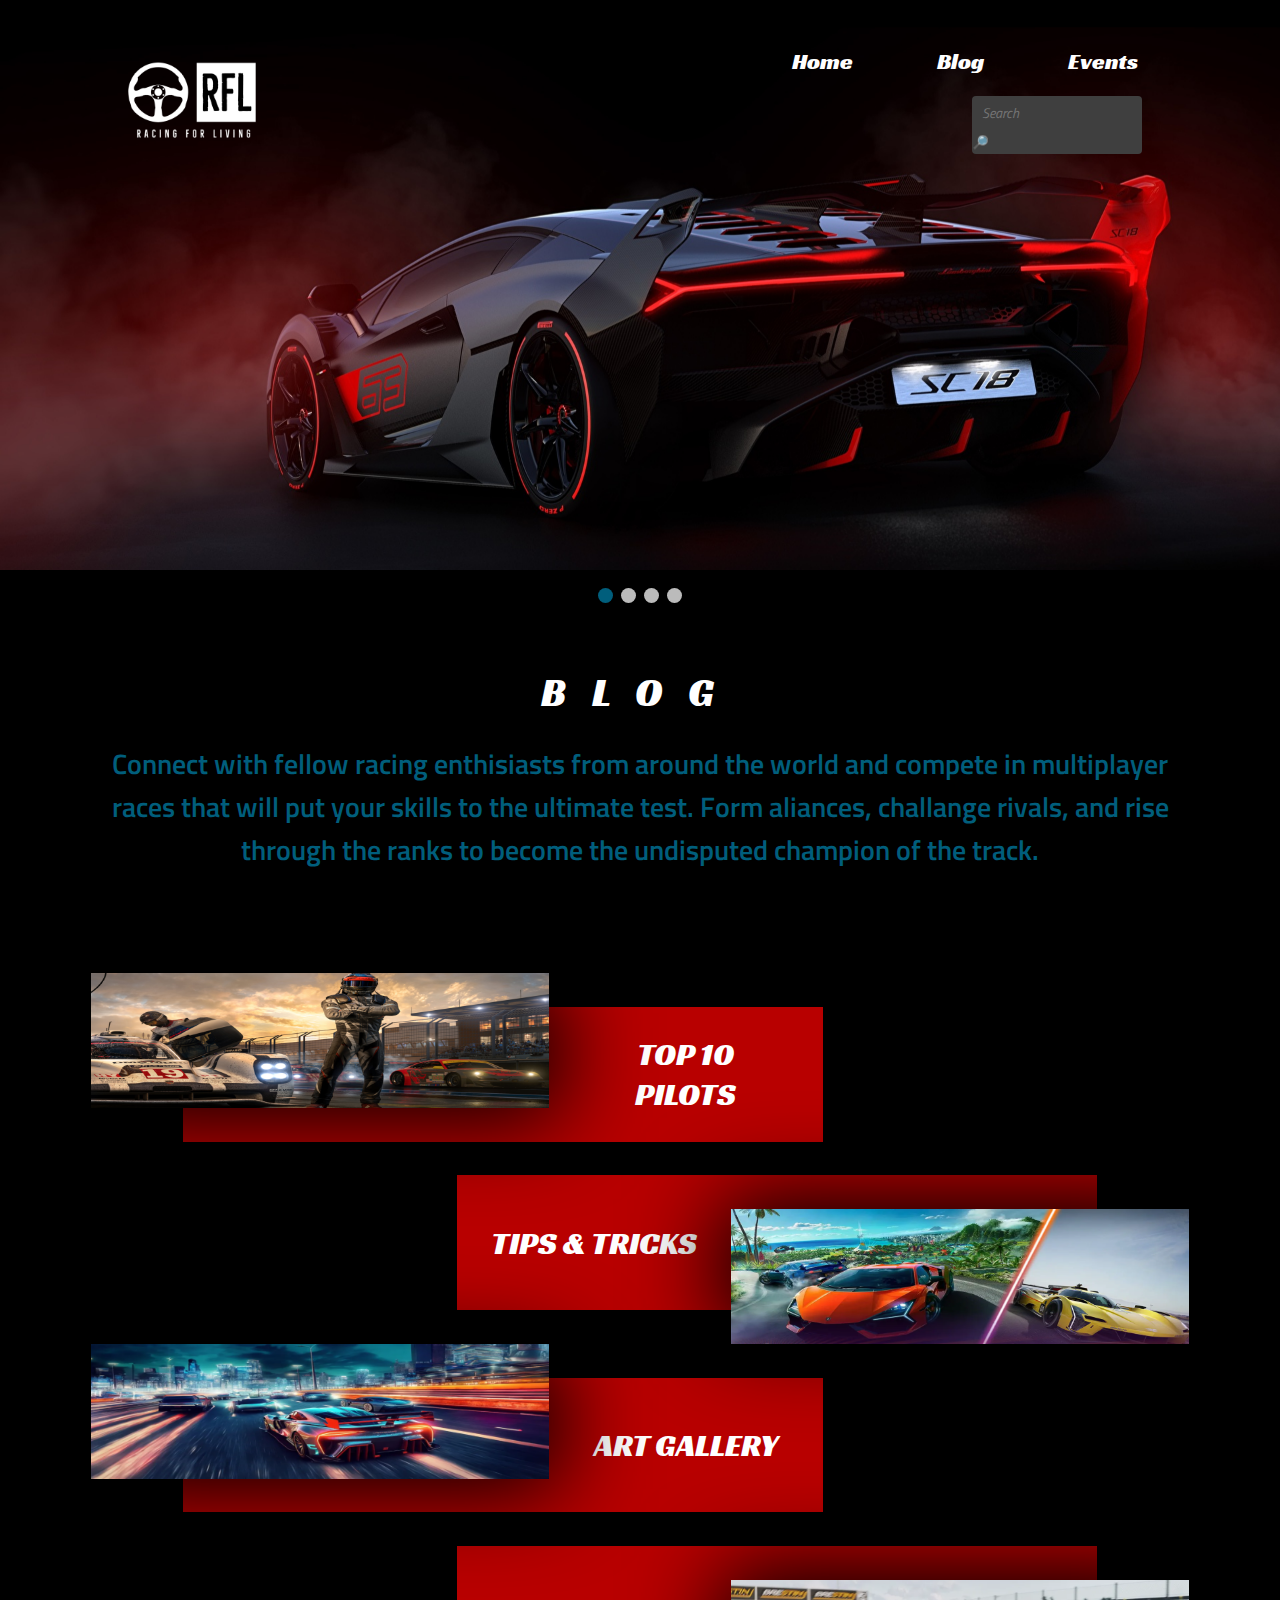
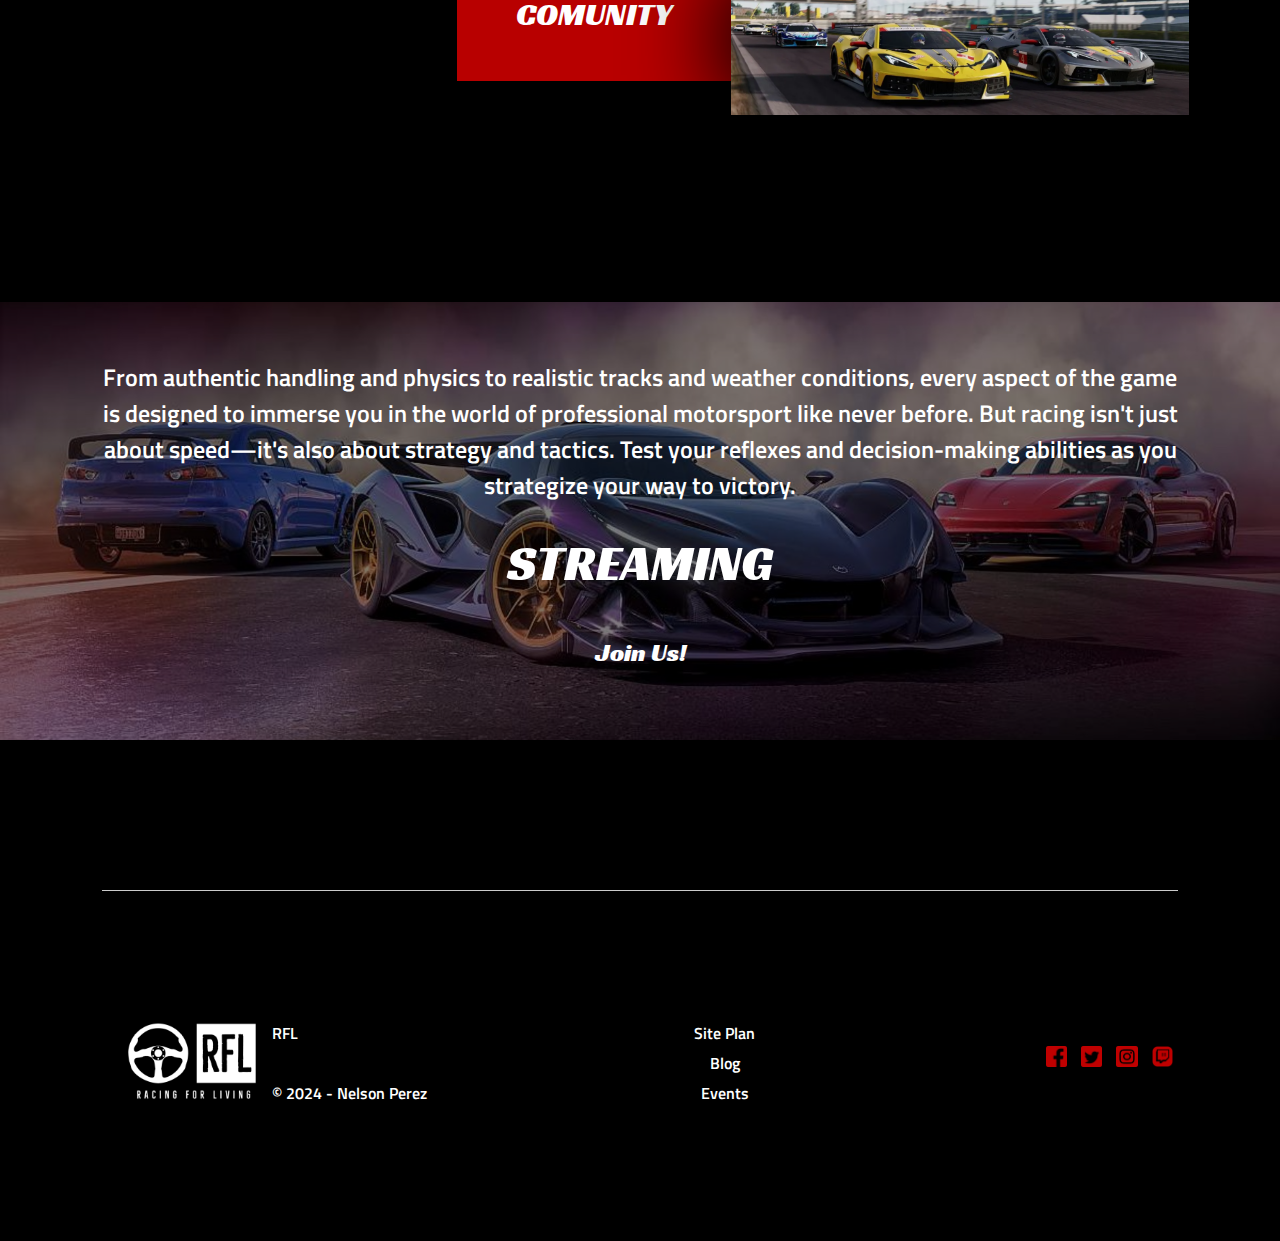
<file: racing4/blog.html>
<!DOCTYPE html>
<html lang="en-US">
<head>
  <meta charset="UTF-8">
  <meta name="viewport" content="width=device-width, initial-scale=1.0">
  <title>RFL | Racing! | Blog</title>
  <link rel="stylesheet" href="./styles/style.css">
</head>
<body>
  <header>
    <div id="logo_container">
        <a id="logo_link" href="index.html">
            <img class="logo" src="images/logo.png" alt="logo">
        </a>
    </div>
    <nav class="navigation-bar">
        <a href="index.html">Home</a>
        <a href="blog.html">Blog</a>
        <a href="events.html">Events</a>
        <form action="https://www.google.com/search" method="GET">
            <input type="text" name="q" class="search-box" placeholder="Search">
            <button type="submit" class="search-button">&#128270;</button>
        </form>
    </nav>

    <div class="container" onclick="toggleMenu(this)">
      <div class="bar1"></div>
      <div class="bar2"></div>
      <div class="bar3"></div>
    </div>
    
    <div class="menu" id="menu">
      <a href="index.html">Home</a>
      <a href="blog.html">Blog</a>
      <a href="events.html">Events</a>
      <a href="#">Games</a>
    </div>
    
  </header>

  <div class="slideshow-container">

    <div class="mySlides fade img1">
      <img src="./images/car_1.1.png" style="width:100%" alt="cars">
      <h1 class="slide-text"><span>THE ADRENALINE-<br>FULLED WORLD OF<br>RACING GAMES</span></h1>
    </div>

    <div class="mySlides fade img2">
      <img src="images/car_1.2.png" style="width:100%" alt="cars">
      <h1 class="slide-text">ASSETTO CORSA COMPETIZIONE.<br>
        REALISTIC RACING PHYSICS,<br>
        DYNAMIC WEATHER CONDITIONS,<br>
        AND INTENSE <br>
        MULTIPLAYER COMPETITION.</h1>
    </div>

    <div class="mySlides fade img3">
      <img src="./images/car(10).jpg" style="width:100%" alt="cars">
      <h1 class="slide-text">FORZA HORIZON 5 <br>
        THE OPEN-WORLD <br>
        RACING GAME.</h1>
    </div>

    <div class="mySlides fade img4">
      <img src="./images/car_1.3.png" style="width:100%" alt="cars">
      <h1 class="slide-text">TEST YOUR DRIVING<br>
        SKILLS ACROSS<br>VARIOUS TERRAINS</h1>
    </div>

  </div>
  <br>

  <div style="text-align:center">
    <span class="dot"></span> 
    <span class="dot"></span> 
    <span class="dot"></span> 
    <span class="dot"></span> 
  </div>

  <main class="blog-grid">
    <div class="intro-container">
      <h1>BLOG</h1>
      <P>Connect with fellow racing enthisiasts from around the world and compete in multiplayer
        races that will put your skills to the ultimate test.
        Form aliances, challange rivals, and rise through the ranks to become the undisputed champion of the track.
      </P>
    </div>

    <br>
    <br>

    <div class="flags-container">

      <img class="pic1" src="./images/blog1.png" alt="cars">
      <div class="block1"></div>
      <a class="block1-link" href="#"><h1>TOP 10<br>PILOTS</h1></a>


      <img class="pic2" src="./images/blog2.png" alt="cars">
      <div class="block2"></div>
      <a class="block2-link" href="#"><h1>TIPS & TRICKS</h1></a>


      <img class="pic3" src="./images/blog3.png" alt="cars">
      <div class="block3"></div>
      <a class="block3-link" href="#"><h1>ART GALLERY</h1></a>


      <img class="pic4" src="./images/blog4.png" alt="cars">
      <div class="block4"></div>
      <a class="block4-link" href="#"><h1>COMUNITY</h1></a>


    </div>

    <div class="str-container">
      <img class="str-img" src="./images/str.jpg" alt="cars">
      <p>From authentic handling and physics to realistic tracks and weather conditions, 
        every aspect of the game is designed to immerse you in the world of professional
        motorsport like never before. But racing isn't just about speed—it's also about
        strategy and tactics. Test your reflexes and decision-making abilities as you
        strategize your way to victory.
      </p>
      <h2>STREAMING</h2>
      <a href="https://twitch.com"> Join Us!</a>
    </div>
  </main>

  <footer>
      <img class="logo2" src="images/logo.png" alt="logo">
      <p class="f1">RFL</p>
      <p class="f2">© 2024 - Nelson Perez</p>
      <p class="f1-link"><a href="site-plan.html">Site Plan</a></p>
      <p class="f2-link"><a href="blog.html">Blog</a></p>
      <p class="f3-link"><a href="events.html">Events</a></p>
      <div class="social">
          <a href="https://facebook.com" target="_blank">
              <img class="social-media" src="images/facebook.png" alt="fb icon">
          </a>
          <a href="https://twitter.com" target="_blank">
              <img class="social-media" src="images/twitter.png" alt="twitter icon">
          </a>
          <a href="https://instagram.com" target="_blank">
              <img class="social-media" src="images/instagram.png" alt="instagram icon">
          </a>
          <a href="https://twitch.com" target="_blank">
              <img class="social-media" src="images/twitch.png" alt="instagram icon">
          </a>
      </div>
  </footer>

<script src="./scripts/main.js"></script>

</body>
</html>
</file>
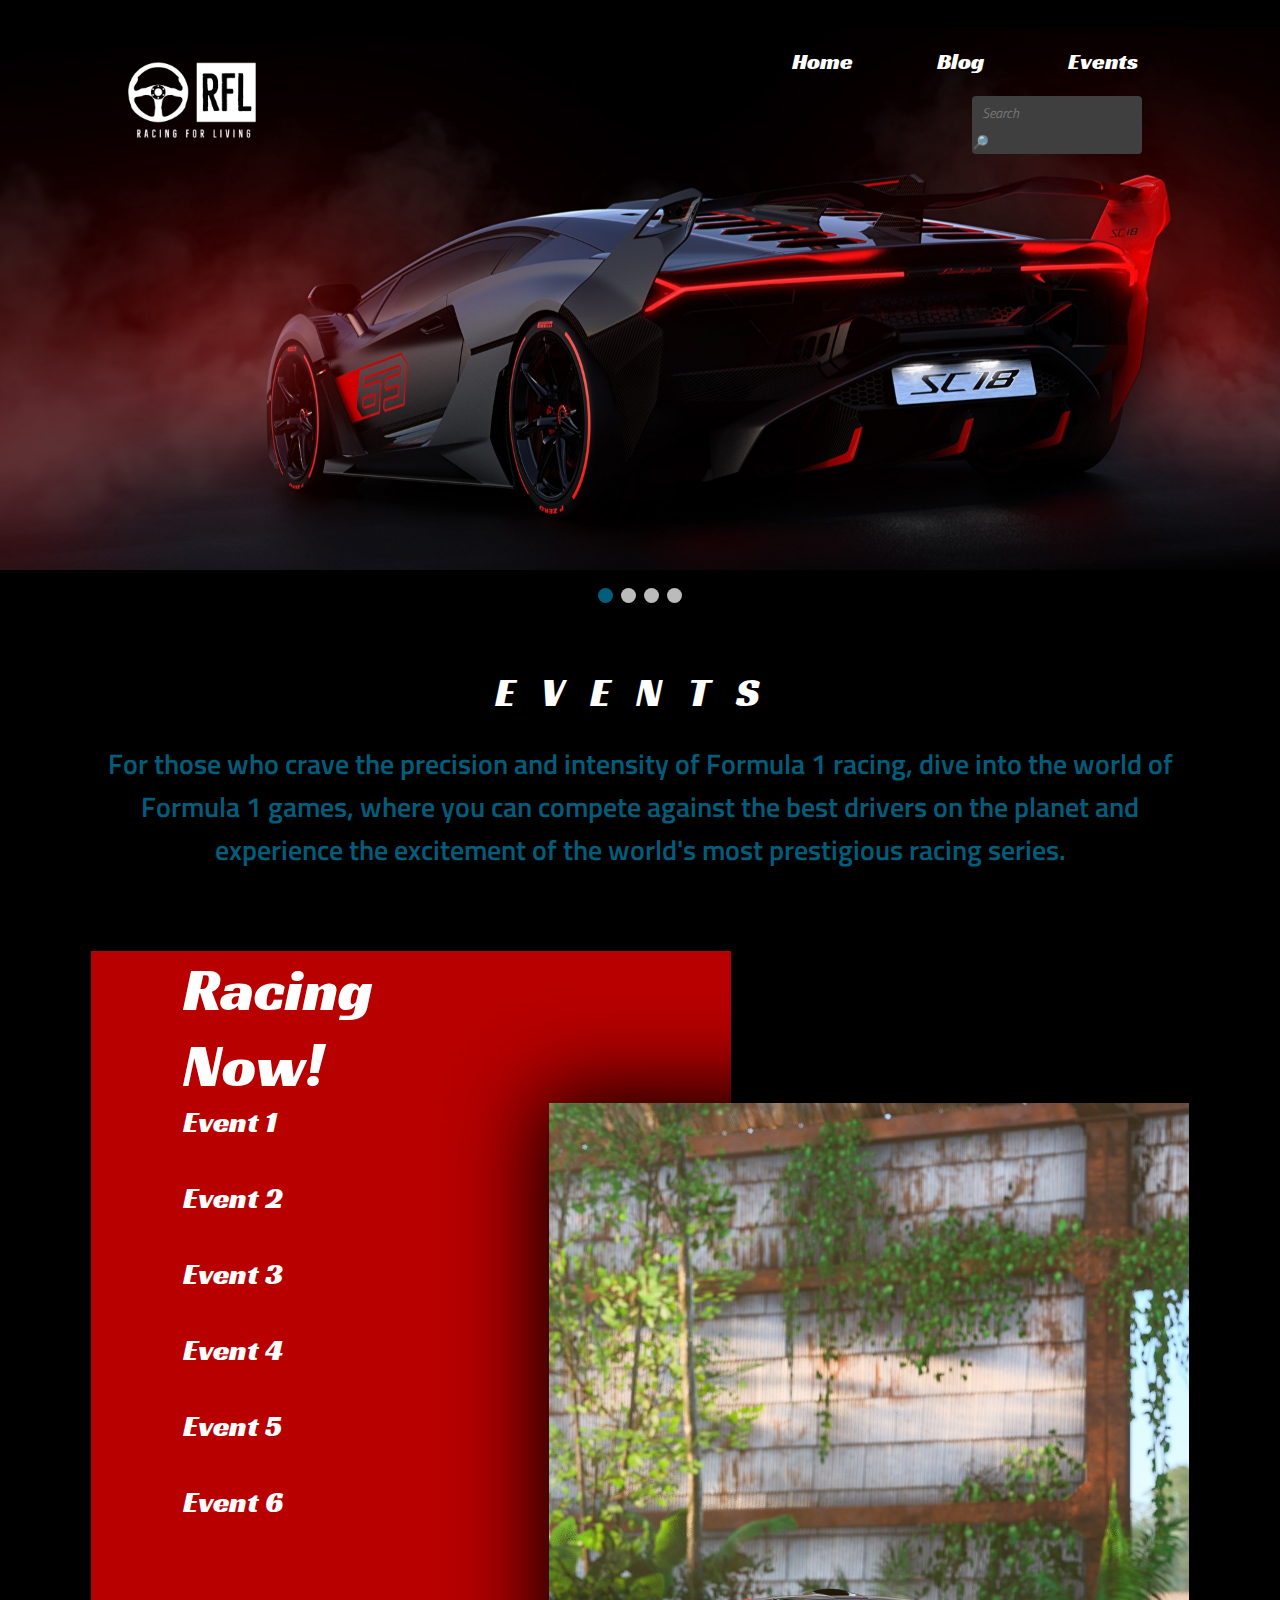
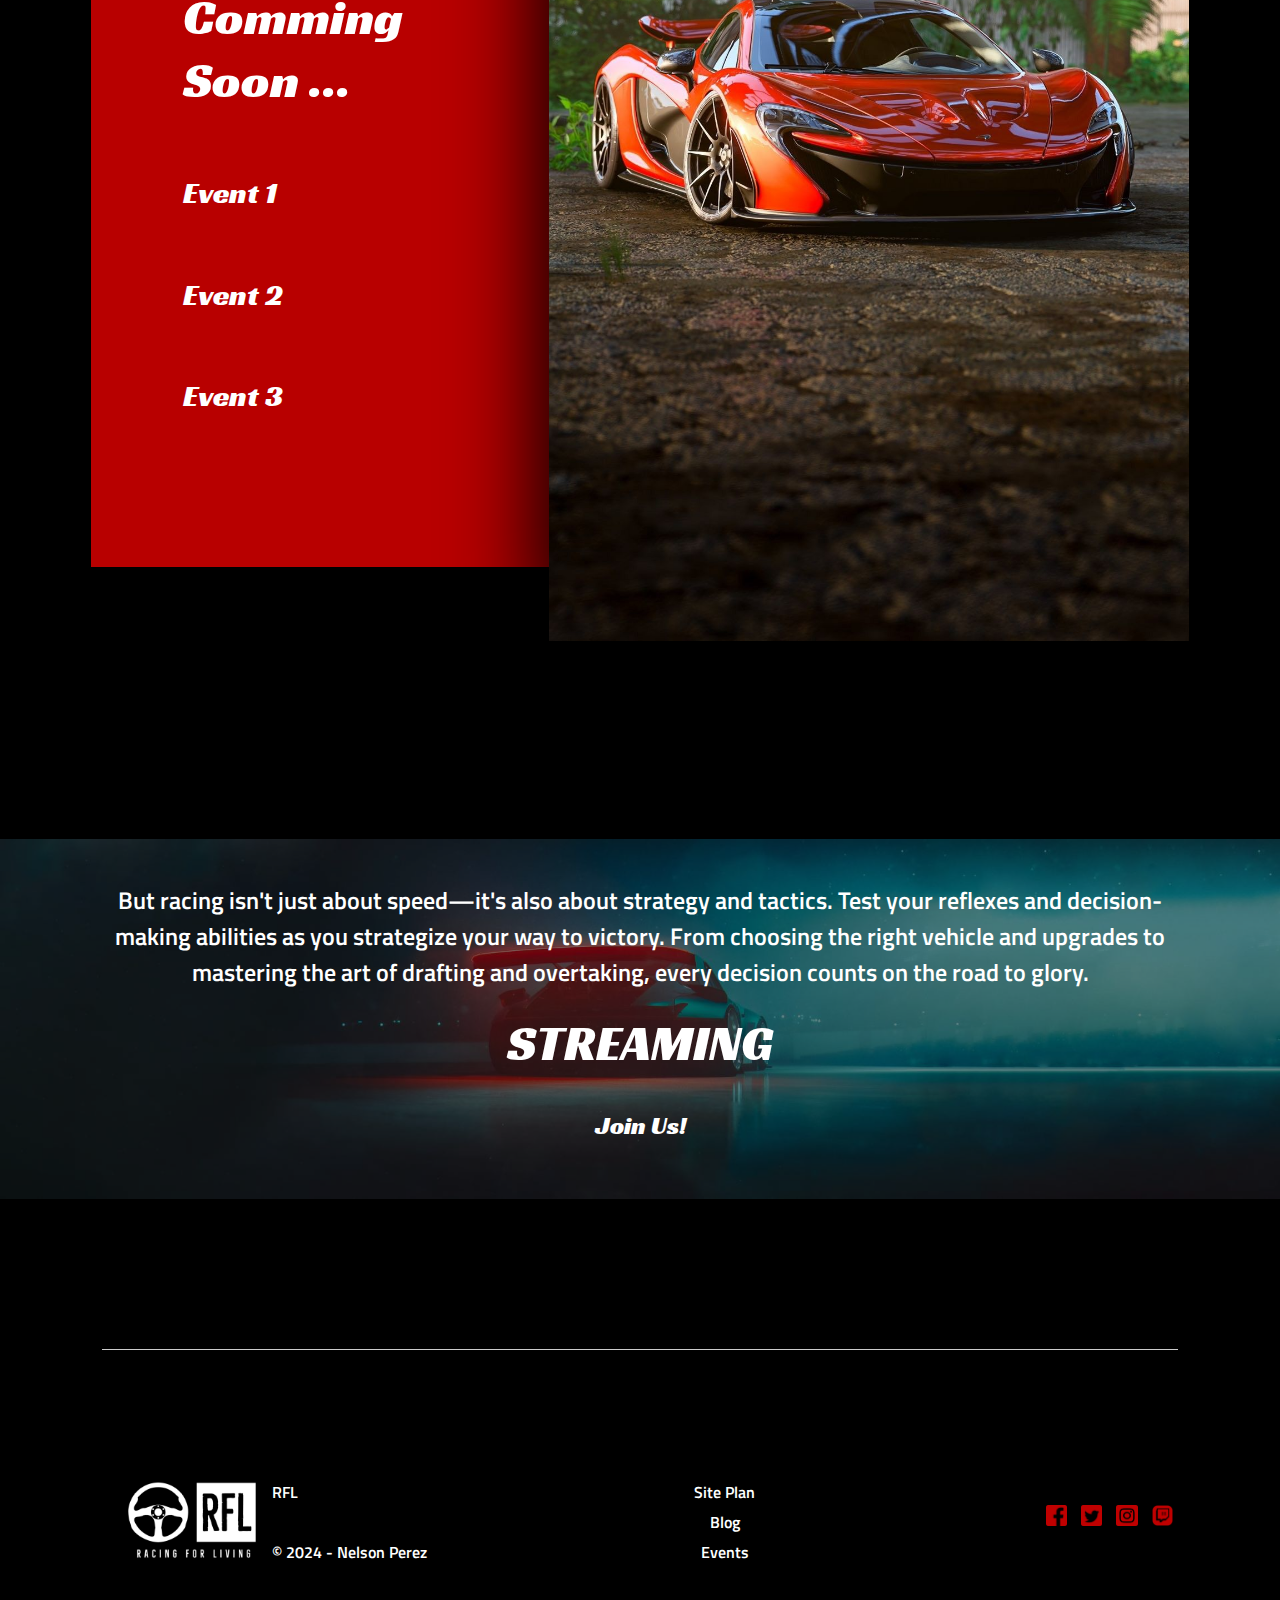
<file: racing4/events.html>
<!DOCTYPE html>
<html lang="en-US">
<head>
  <meta charset="UTF-8">
  <meta name="viewport" content="width=device-width, initial-scale=1.0">
  <title>RFL | Racing! | Events</title>
  <link rel="stylesheet" href="./styles/style.css">
</head>
<body>
  <header>
    <div id="logo_container">
        <a id="logo_link" href="index.html">
            <img class="logo" src="images/logo.png" alt="logo">
        </a>
    </div>
    <nav class="navigation-bar">
        <a href="index.html">Home</a>
        <a href="blog.html">Blog</a>
        <a href="events.html">Events</a>
        <form action="https://www.google.com/search" method="GET">
            <input type="text" name="q" class="search-box" placeholder="Search">
            <button type="submit" class="search-button">&#128270;</button>
        </form>
    </nav>

    <div class="container" onclick="toggleMenu(this)">
      <div class="bar1"></div>
      <div class="bar2"></div>
      <div class="bar3"></div>
    </div>
    
    <div class="menu" id="menu">
      <a href="index.html">Home</a>
      <a href="blog.html">Blog</a>
      <a href="events.html">Events</a>
      <a href="#">Games</a>
    </div>
    
  </header>

  <div class="slideshow-container">

    <div class="mySlides fade img1">
      <img src="./images/car_1.1.png" style="width:100%" alt="Car Image">
      <h1 class="slide-text"><span>THE ADRENALINE-<br>FULLED WORLD OF<br>RACING GAMES</span></h1>
    </div>

    <div class="mySlides fade img2">
      <img src="images/car_1.2.png" style="width:100%" alt="cars">
      <h1 class="slide-text">ASSETTO CORSA COMPETIZIONE.<br>
        REALISTIC RACING PHYSICS,<br>
        DYNAMIC WEATHER CONDITIONS,<br>
        AND INTENSE <br>
        MULTIPLAYER COMPETITION.</h1>
    </div>

    <div class="mySlides fade img3">
      <img src="./images/car(10).jpg" style="width:100%" alt="Car Image">
      <h1 class="slide-text">FORZA HORIZON 5 <br>
        THE OPEN-WORLD <br>
        RACING GAME.</h1>
    </div>

    <div class="mySlides fade img4">
      <img src="./images/car_1.3.png" style="width:100%" alt="cars">
      <h1 class="slide-text">TEST YOUR DRIVING<br>
        SKILLS ACROSS<br>VARIOUS TERRAINS</h1>
    </div>

  </div>
  <br>

  <div style="text-align:center">
    <span class="dot"></span> 
    <span class="dot"></span> 
    <span class="dot"></span> 
    <span class="dot"></span> 
  </div>

  <main class="blog-grid">
    <div class="intro-container">
      <h1>EVENTS</h1>
      <P>For those who crave the precision and intensity of Formula 1 racing, dive into the world of Formula 1 games,
        where you can compete against the best drivers on the planet and experience the excitement of the world's most prestigious racing series.
      </P>
    </div>

    <div class="events-container">

      <div class="link-container"></div>

      <h3 class="fl1">Racing Now!</h3>
      <div class="lnk-cont">
        <a class="l1" href="#">Event 1</a>
        <a class="l1" href="#">Event 2</a>
        <a class="l1" href="#">Event 3</a>
        <a class="l1" href="#">Event 4</a>
        <a class="l1" href="#">Event 5</a>
        <a class="l1" href="#">Event 6</a>
      </div>

      <h3 class="fl2">Comming Soon ...</h3>
      <div class="lnk-cont2">
        <a class="l2" href="#">Event 1</a>
        <a class="l2" href="#">Event 2</a>
        <a class="l2" href="#">Event 3</a>
      </div>


      <img class="event-img" src="./images/car(7).jpg" alt="Forza Horizon Car">

    </div>

    <div class="str-container">
      <img class="str-img" src="./images/car(15).jpg" alt="streaming">
      <p>But racing isn't just about speed—it's also about strategy and tactics.
        Test your reflexes and decision-making abilities as you strategize your way
        to victory. From choosing the right vehicle and upgrades to mastering the
        art of drafting and overtaking, every decision counts on the road to glory.
      </p>
      <h2>STREAMING</h2>
      <a href="https://twitch.com"> Join Us!</a>
    </div>
  </main>

  <footer>
      <img class="logo2" src="images/logo.png" alt="logo">
      <p class="f1">RFL</p>
      <p class="f2">© 2024 - Nelson Perez</p>
      <p class="f1-link"><a href="site-plan.html">Site Plan</a></p>
      <p class="f2-link"><a href="blog.html">Blog</a></p>
      <p class="f3-link"><a href="events.html">Events</a></p>
      <div class="social">
          <a href="https://facebook.com" target="_blank">
              <img class="social-media" src="images/facebook.png" alt="fb icon">
          </a>
          <a href="https://twitter.com" target="_blank">
              <img class="social-media" src="images/twitter.png" alt="twitter icon">
          </a>
          <a href="https://instagram.com" target="_blank">
              <img class="social-media" src="images/instagram.png" alt="instagram icon">
          </a>
          <a href="https://twitch.com" target="_blank">
              <img class="social-media" src="images/twitch.png" alt="instagram icon">
          </a>
      </div>
  </footer>

<script src="./scripts/main.js"></script>

</body>
</html>
</file>
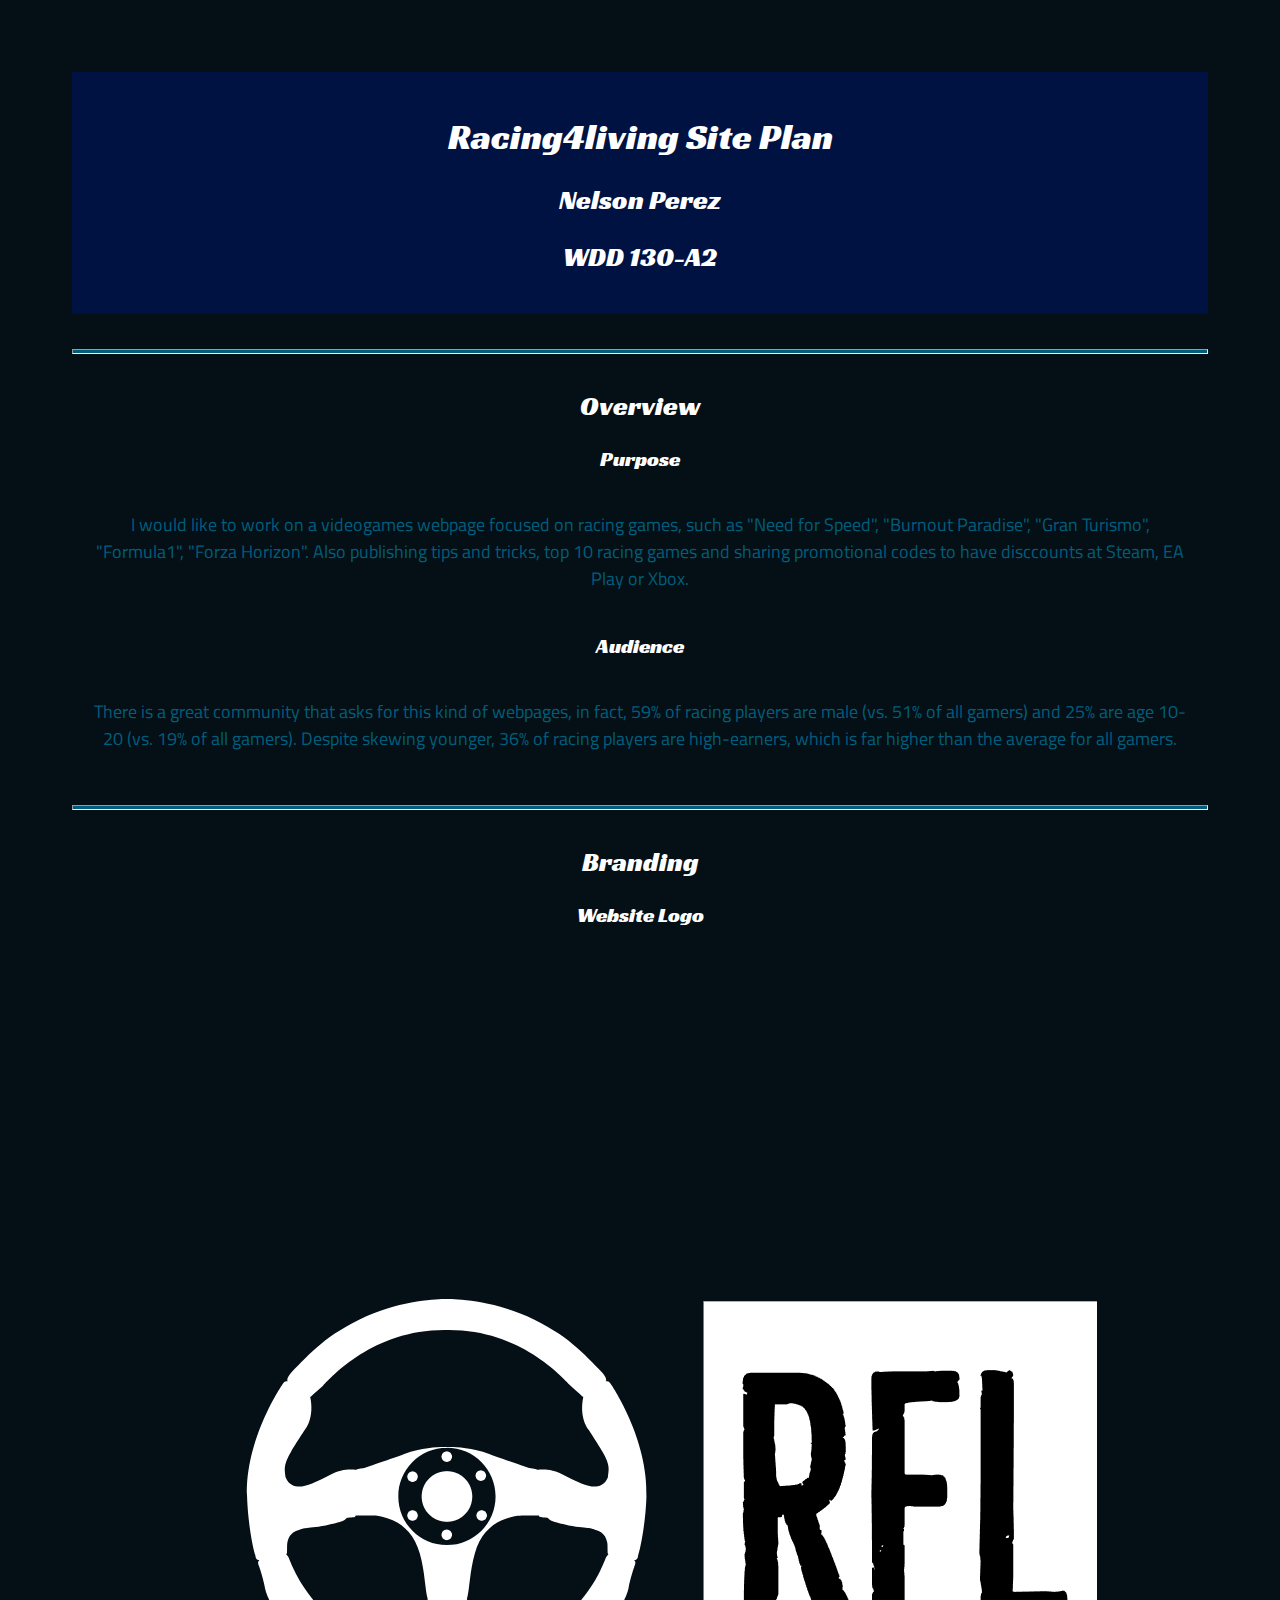
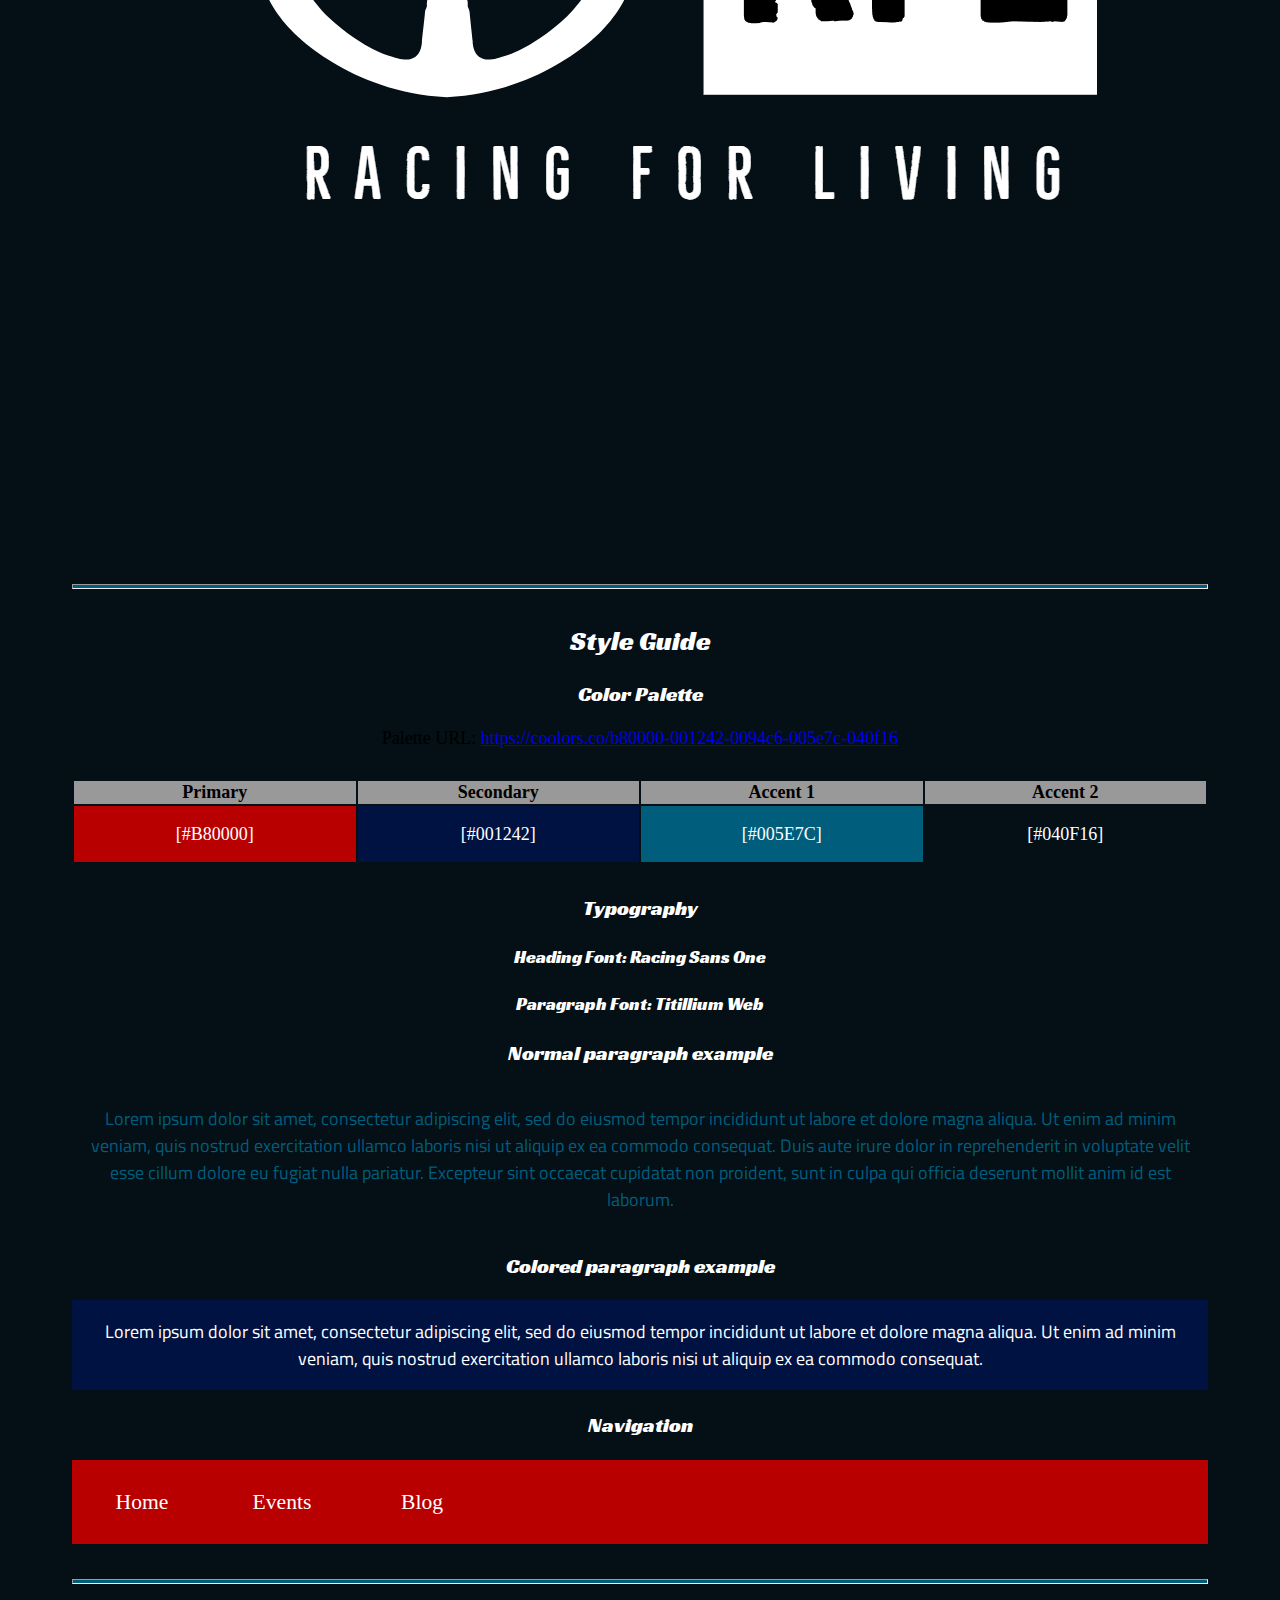
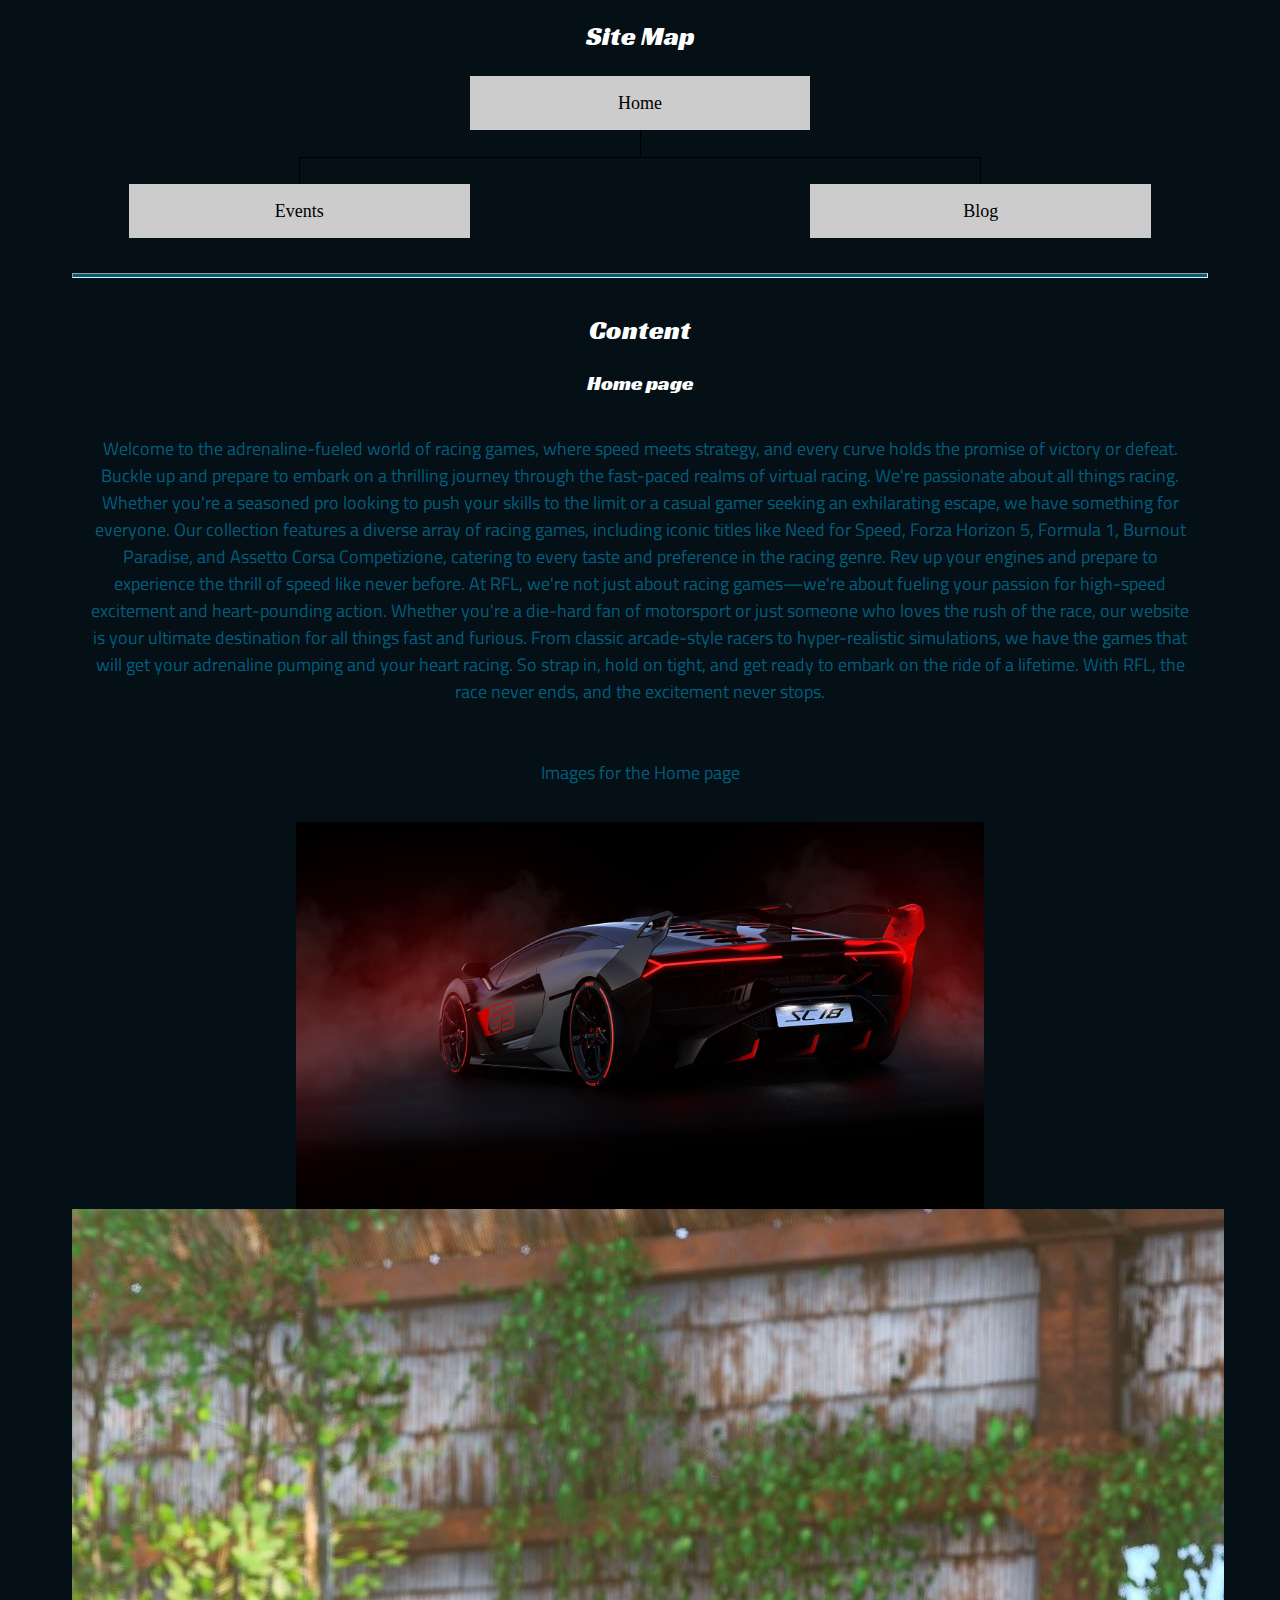
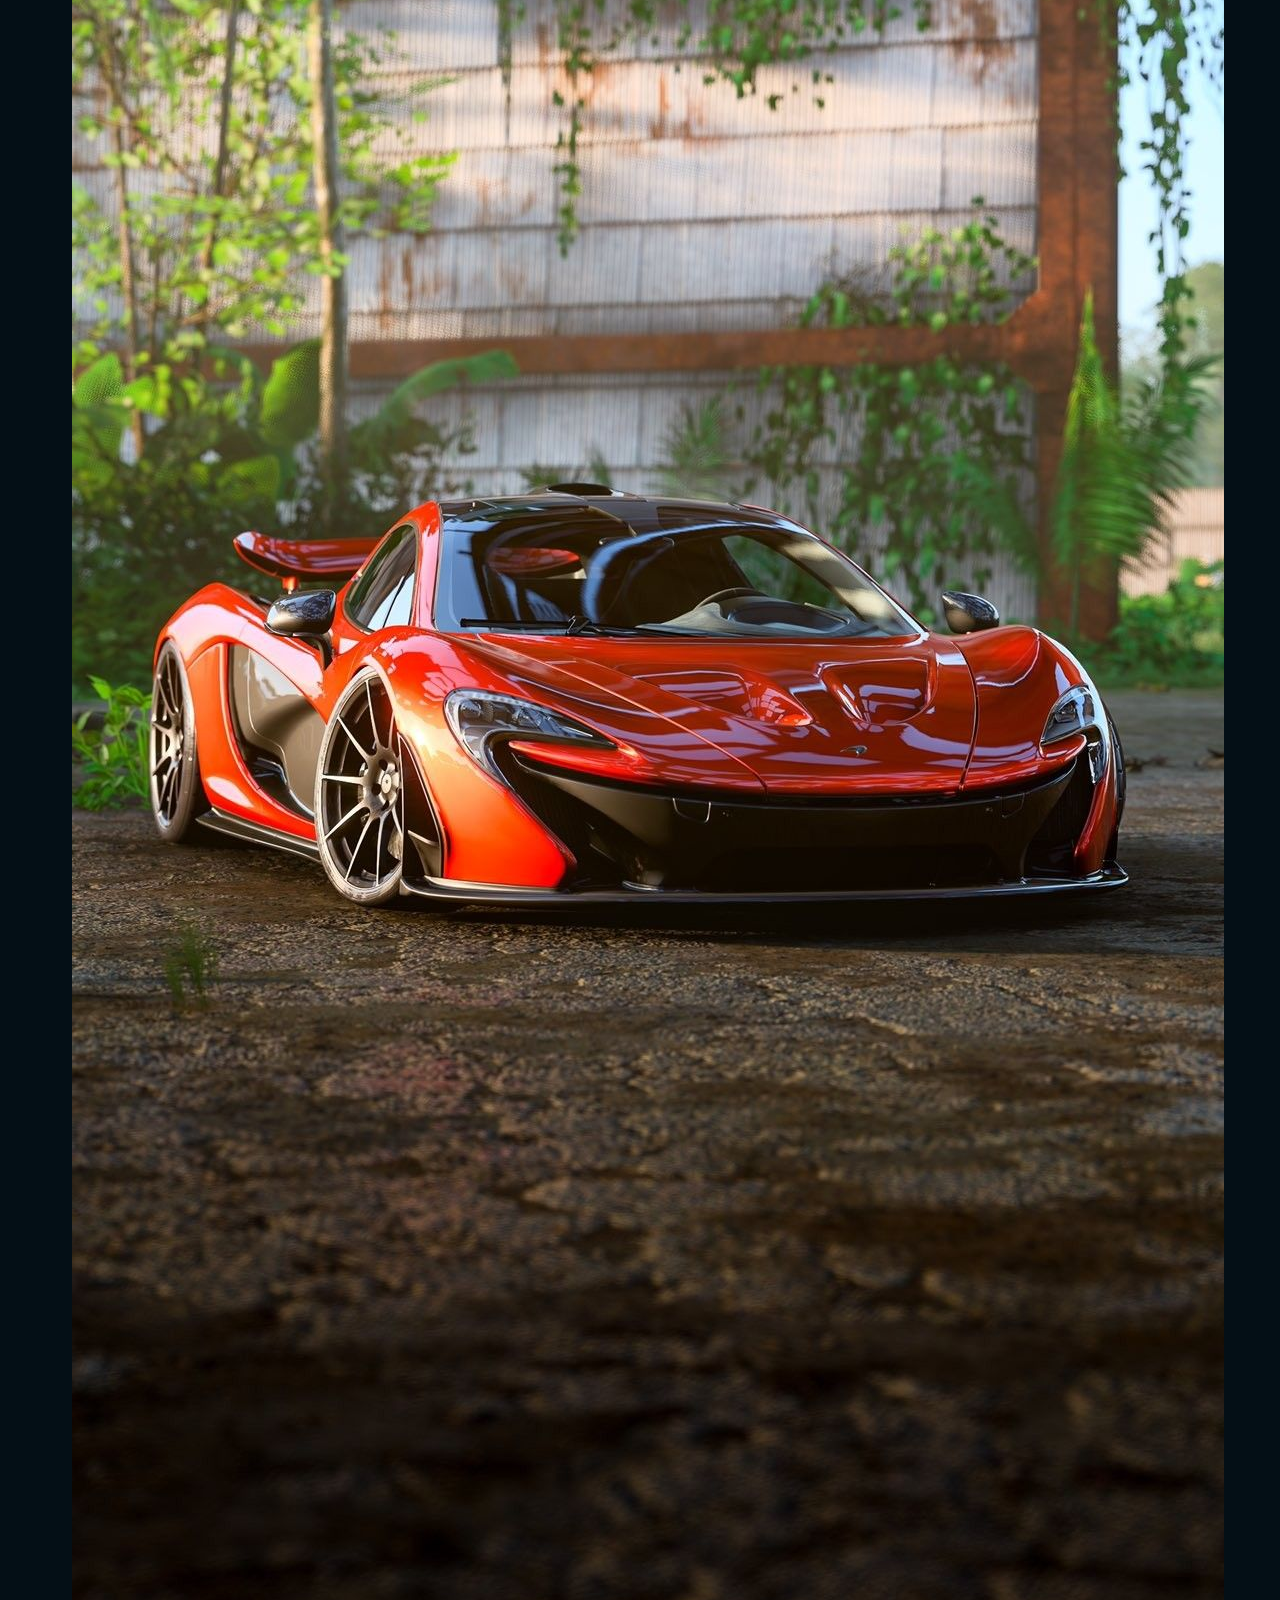
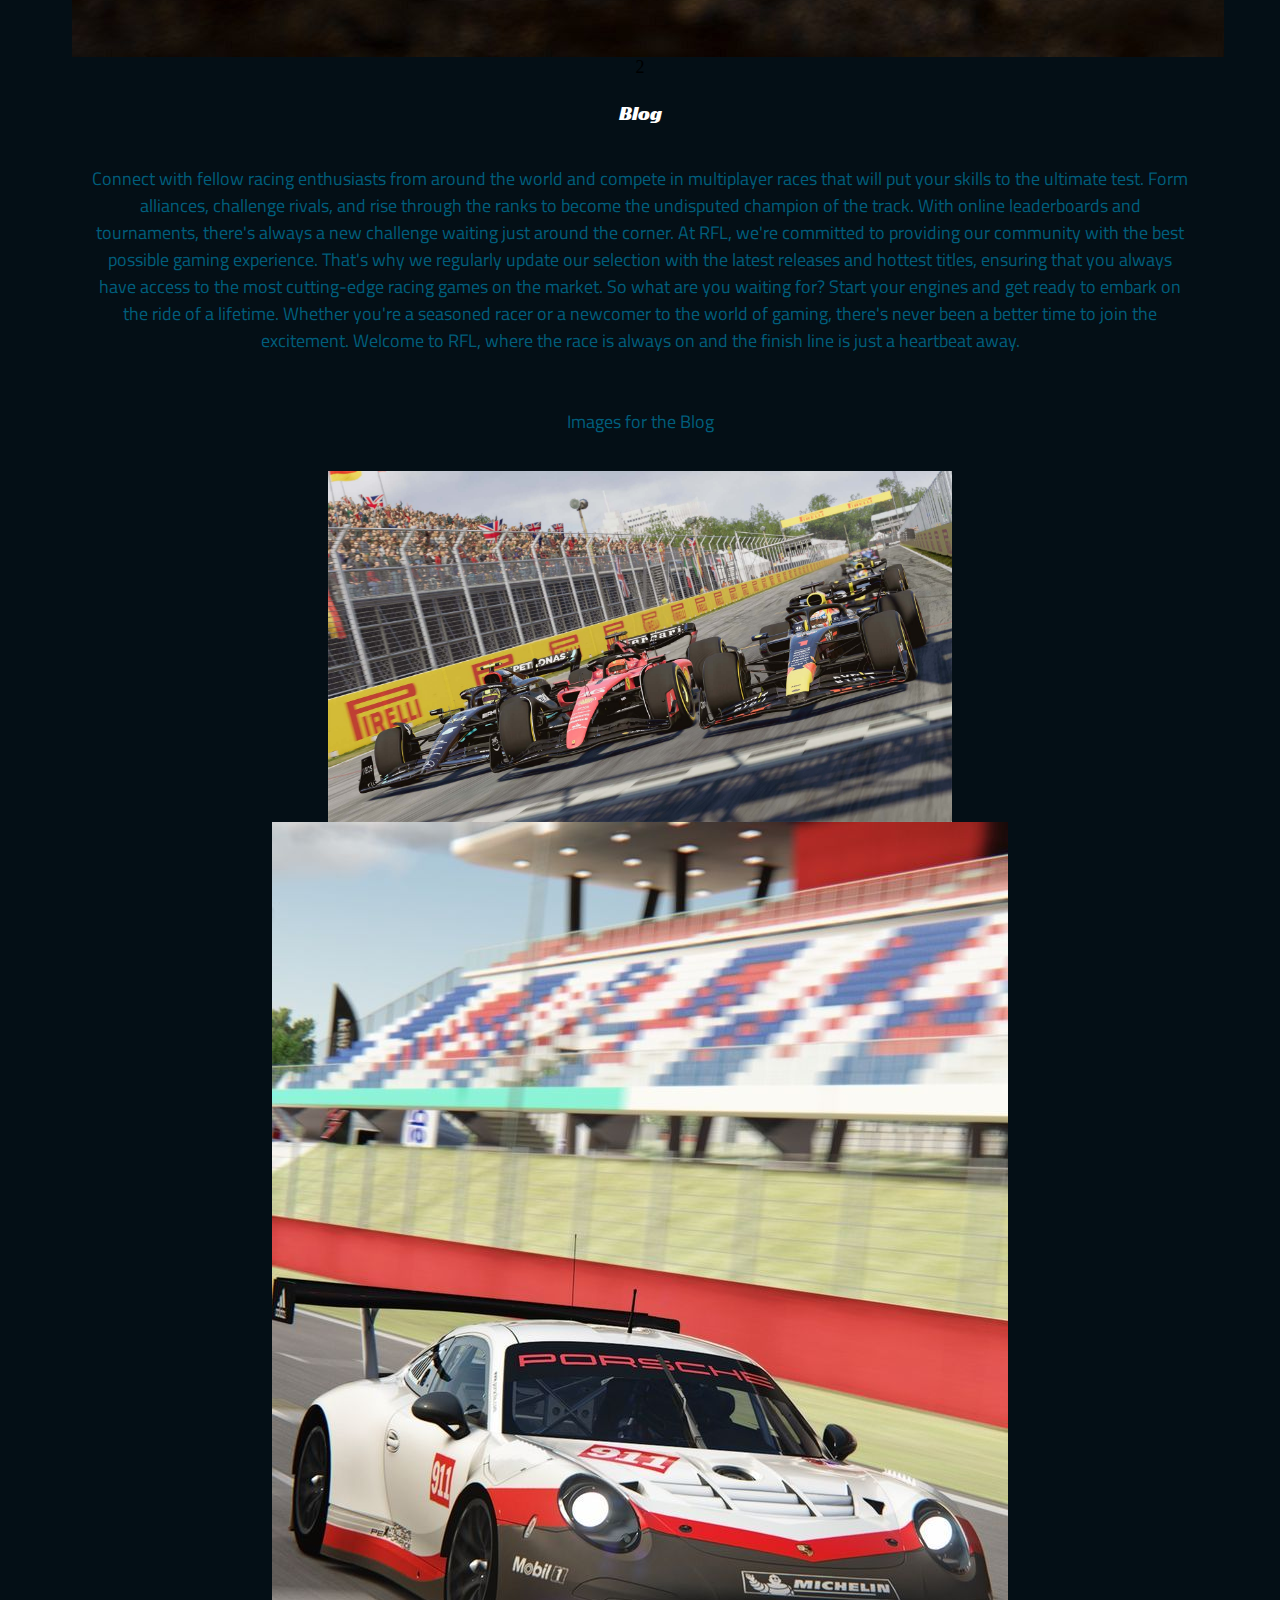
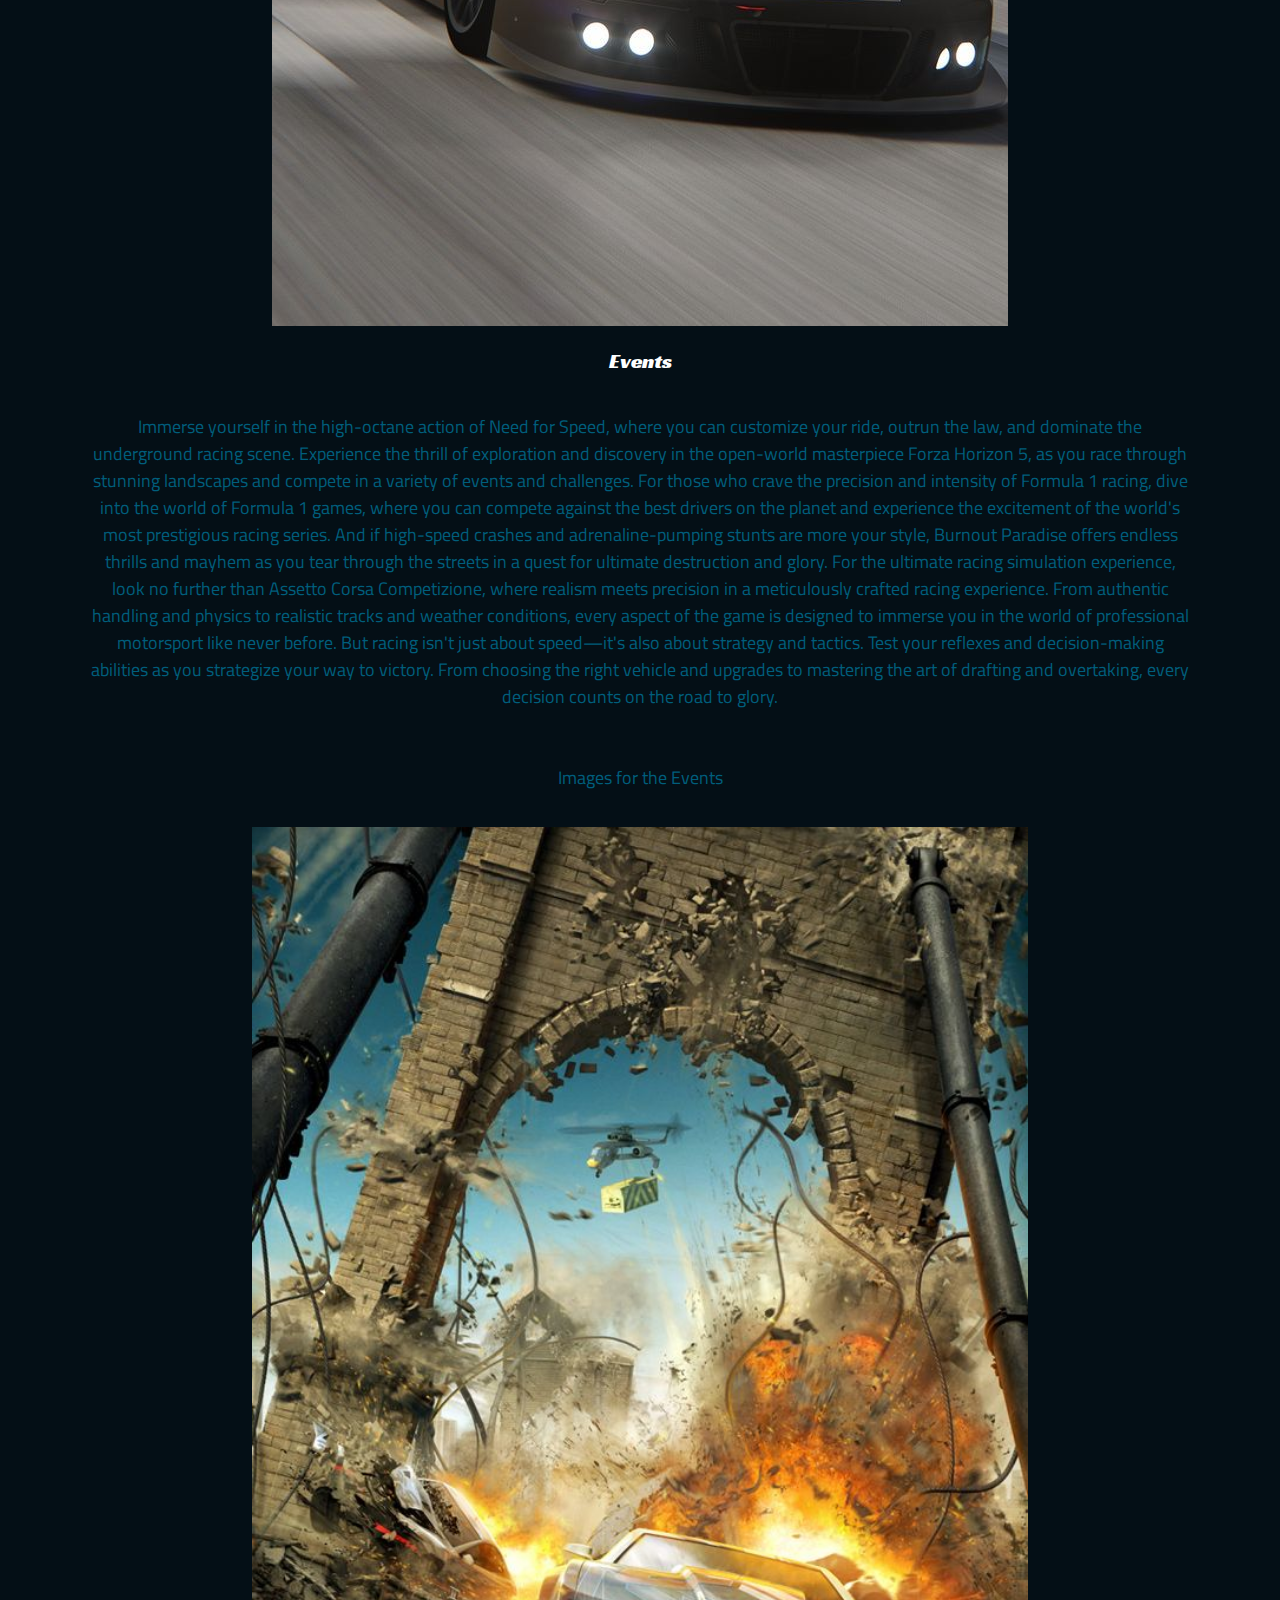
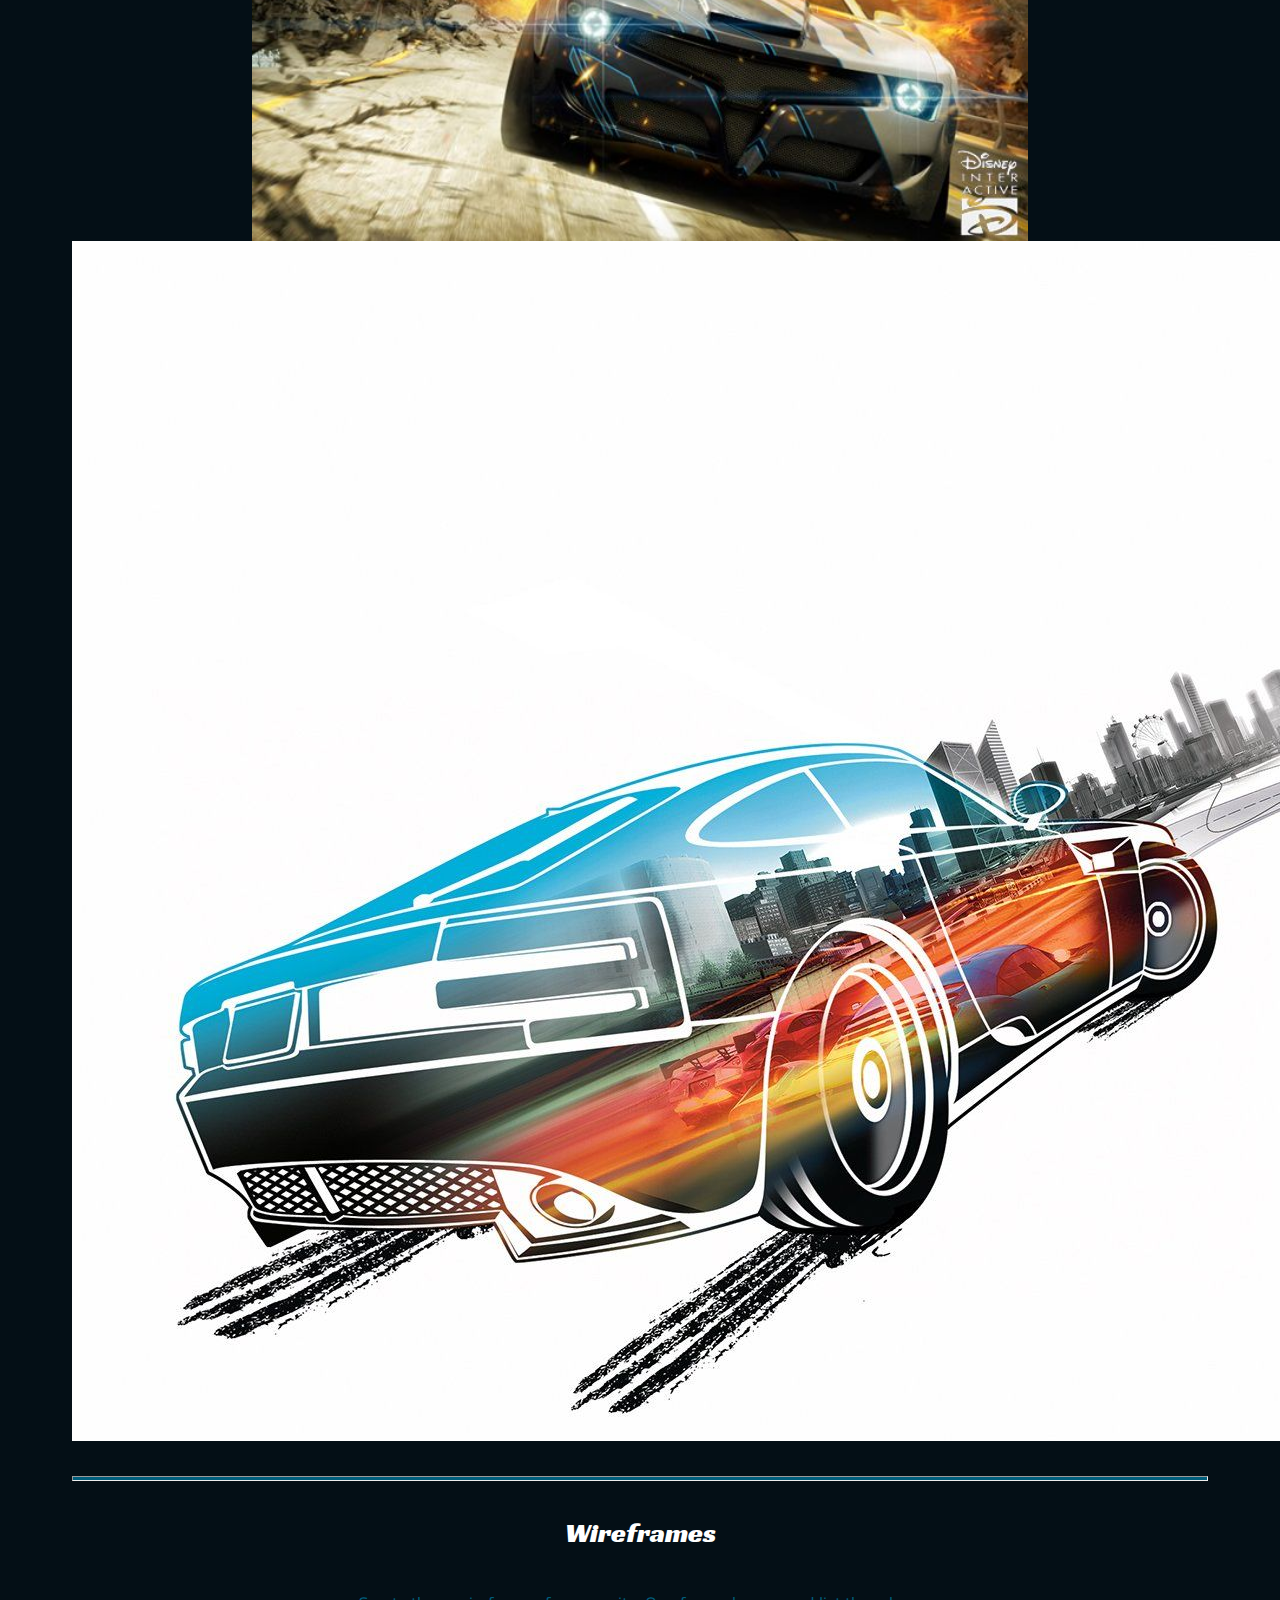
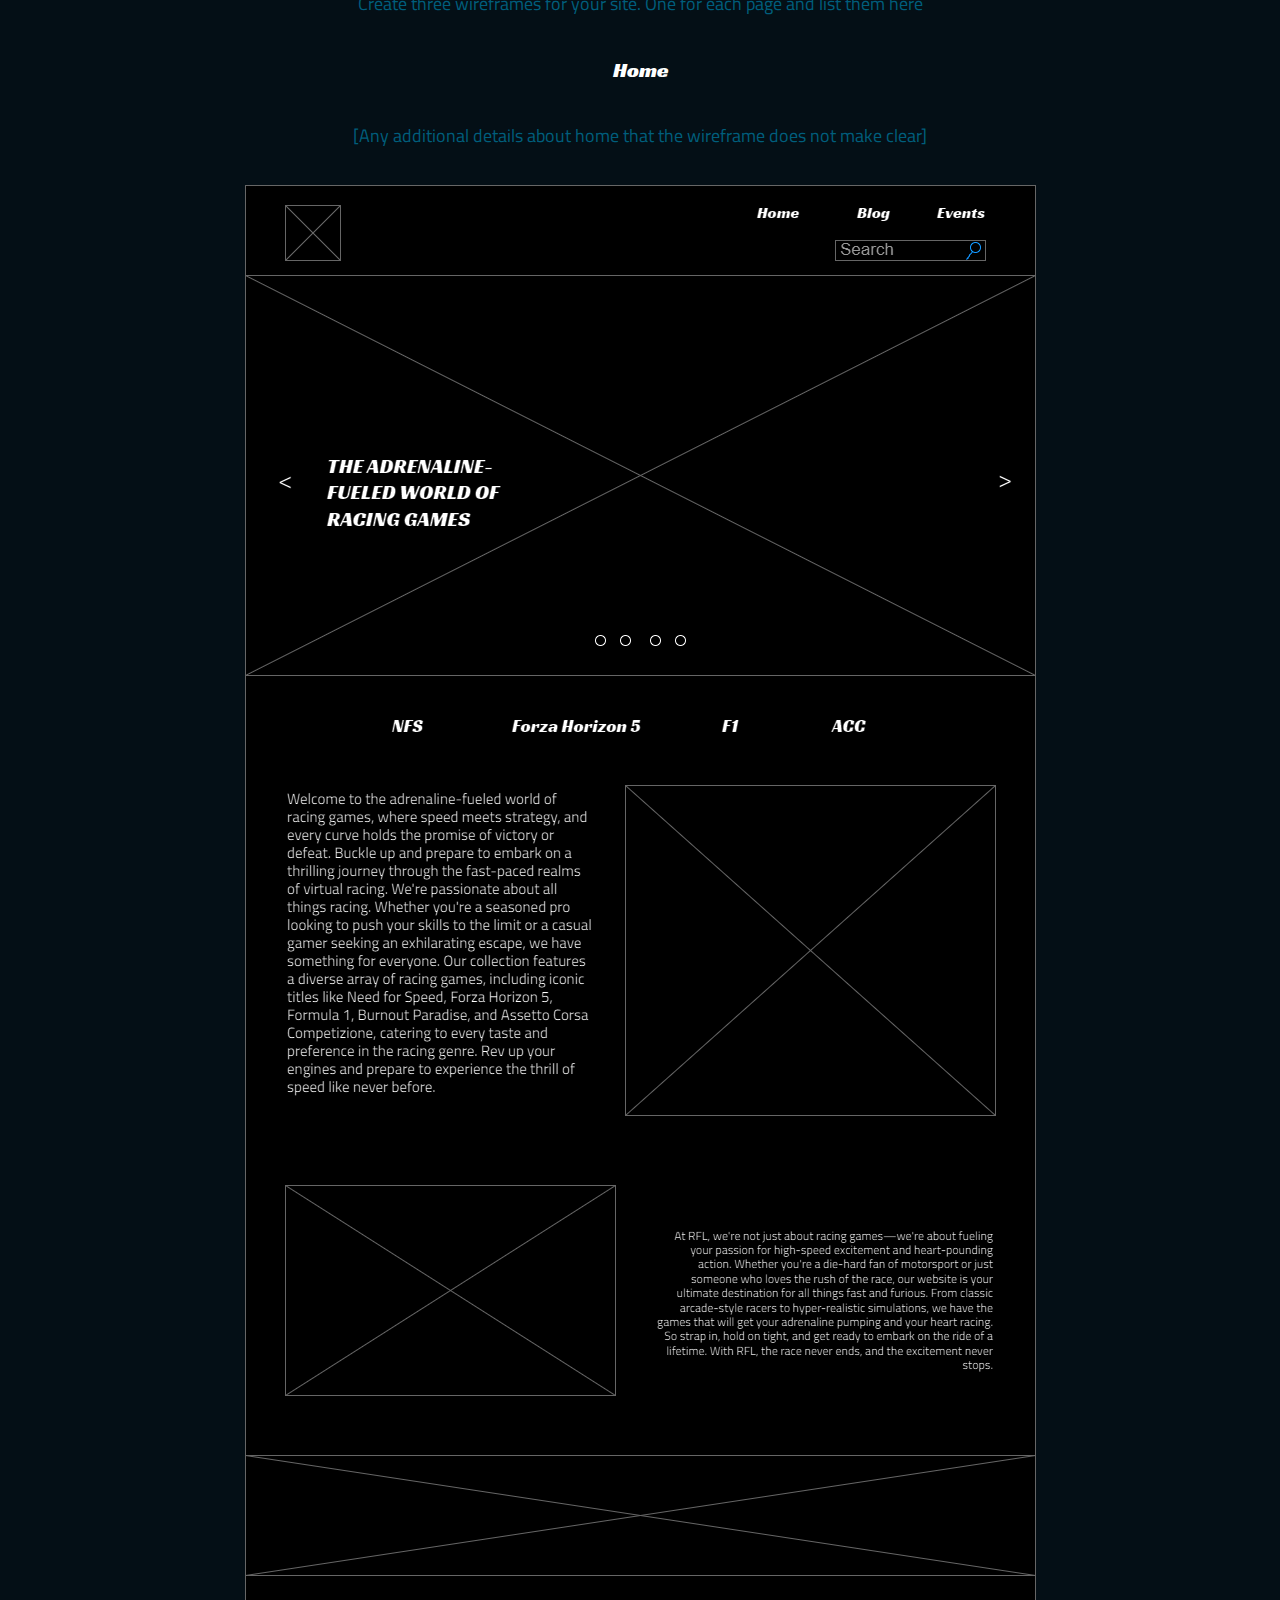
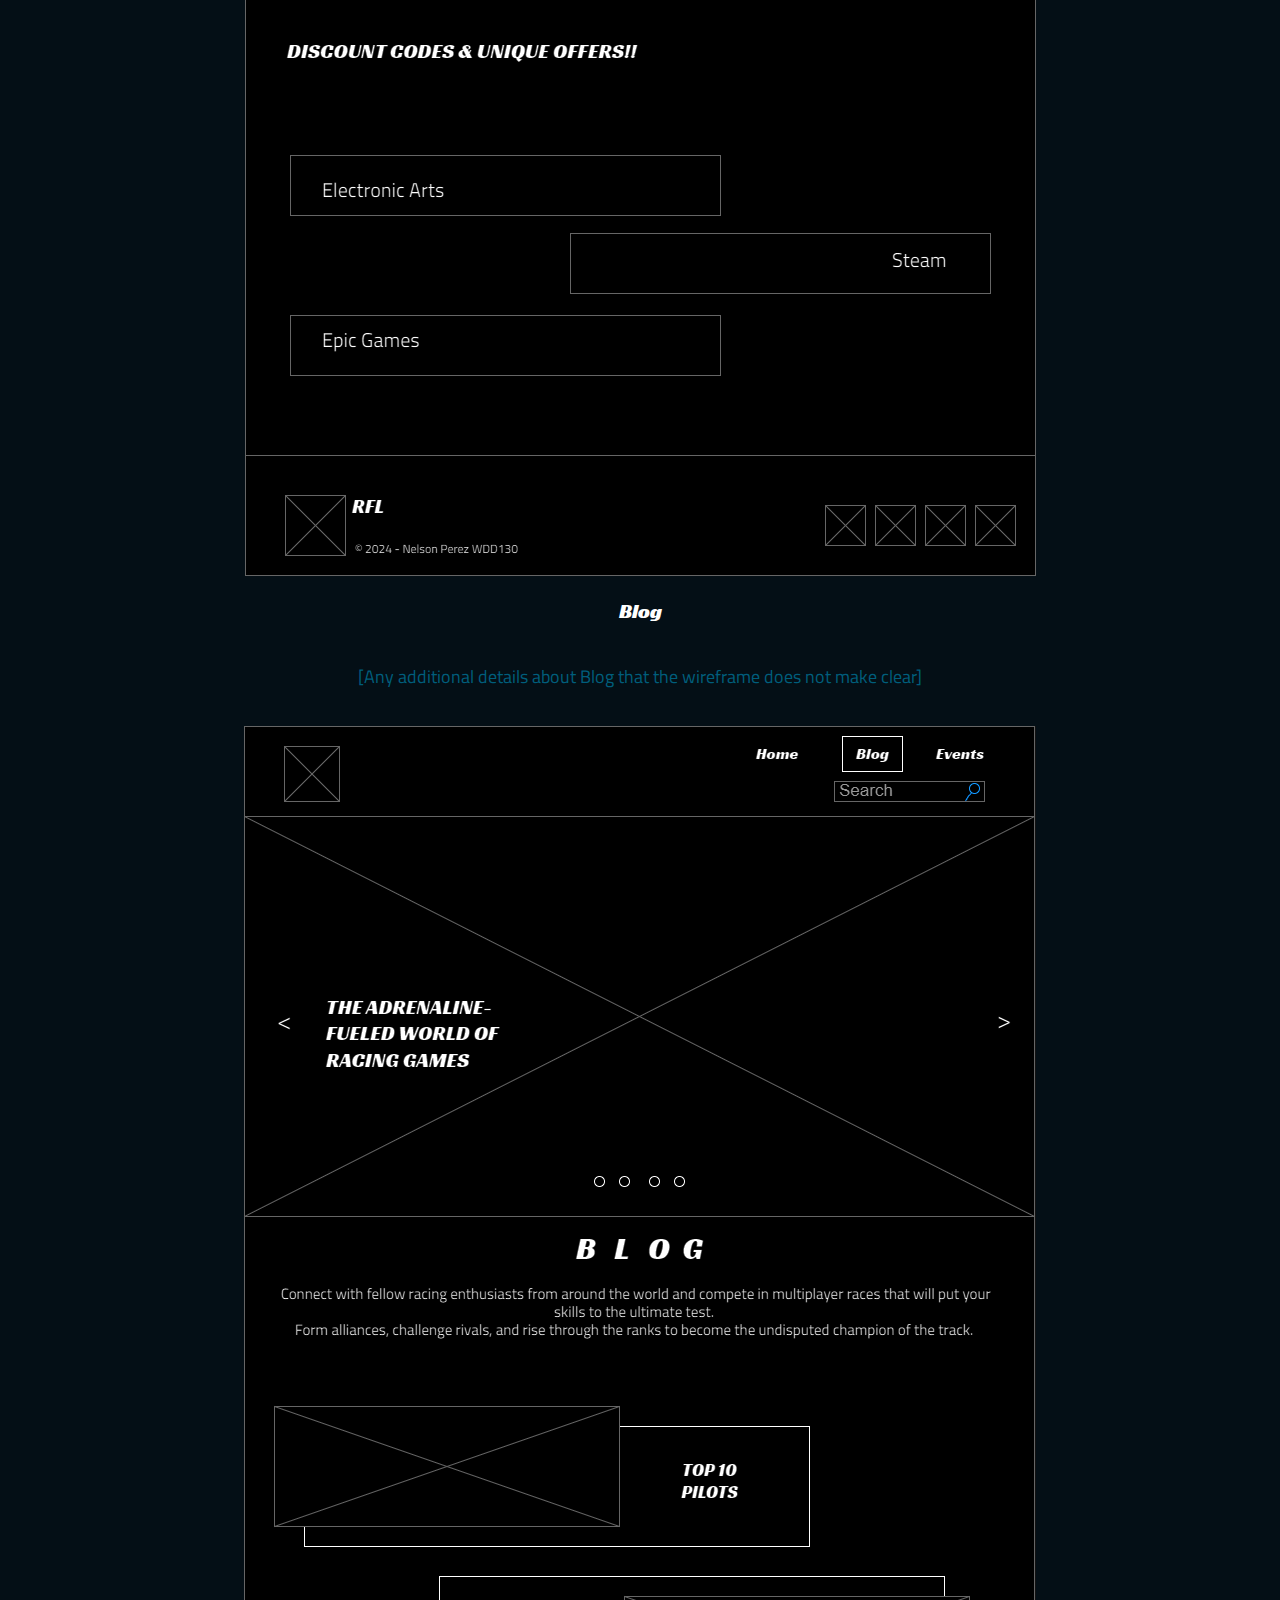
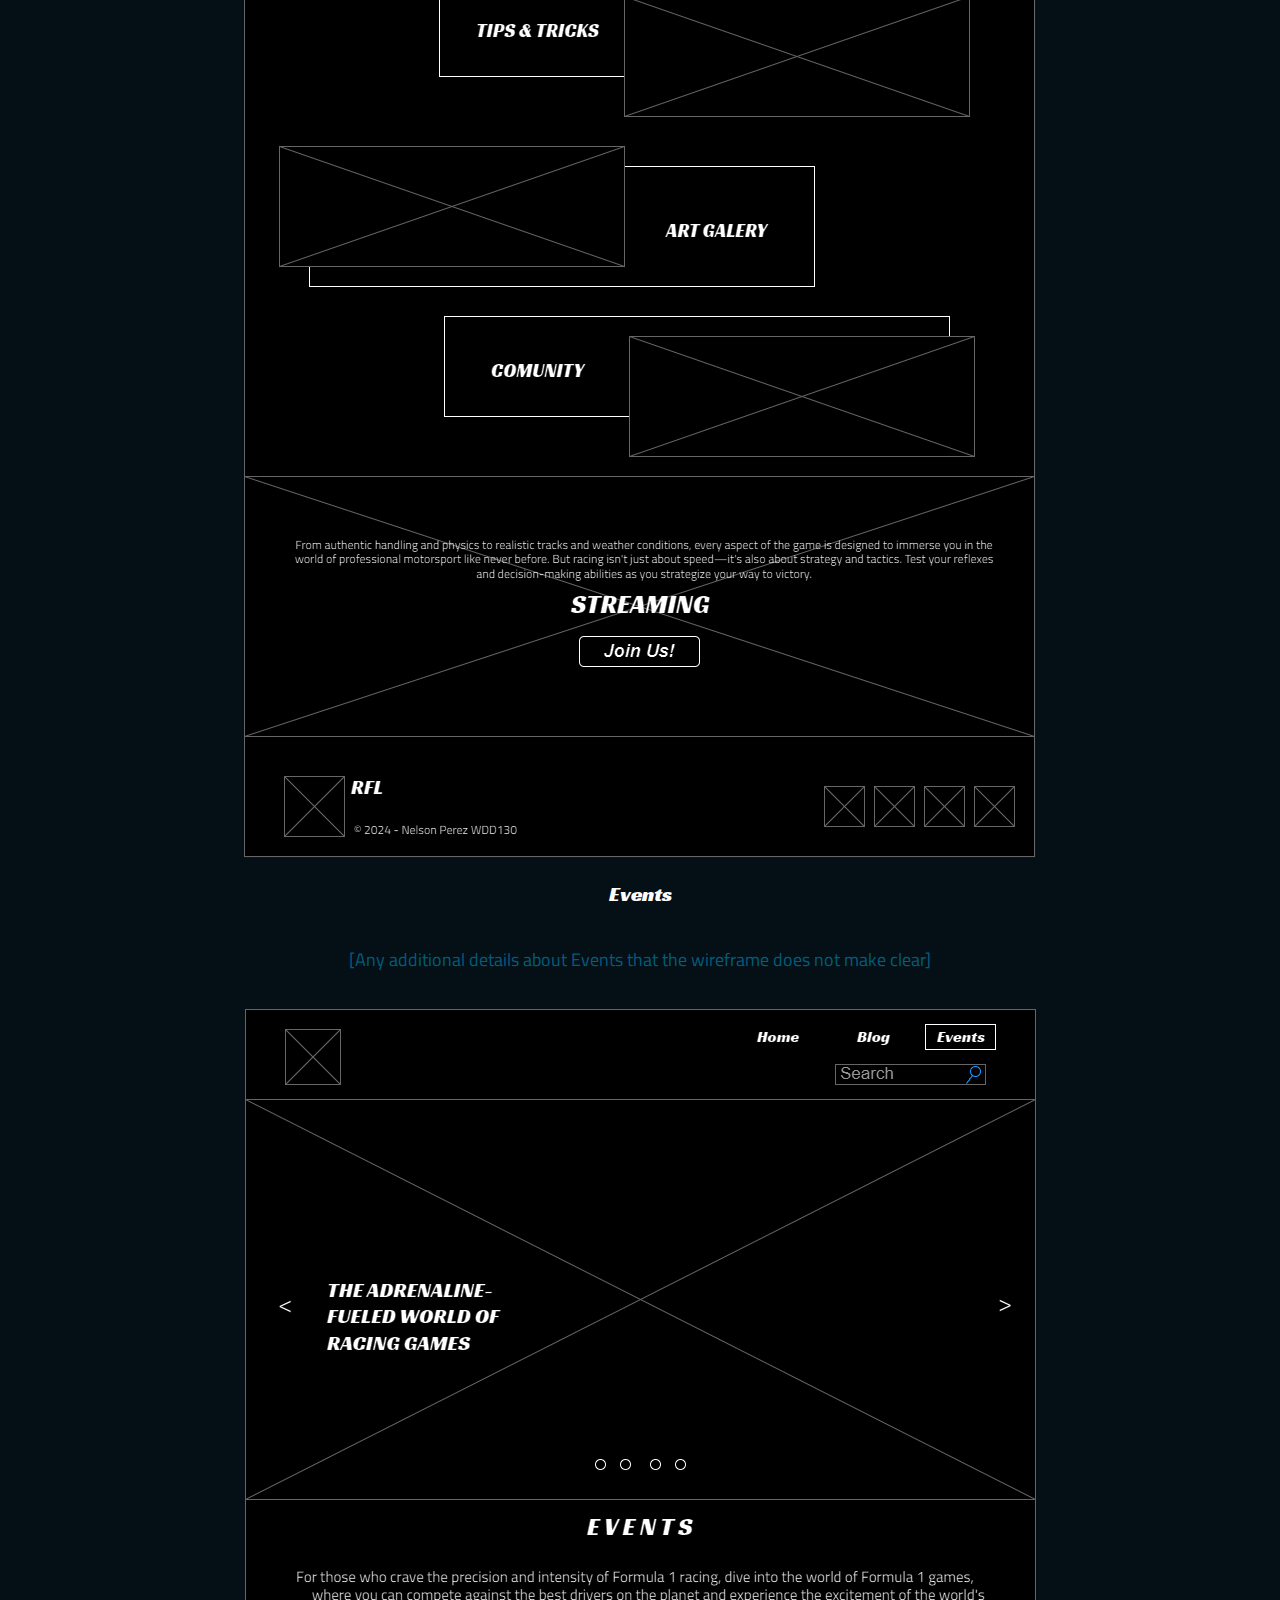
<file: racing4/site-plan.html>
<!DOCTYPE html>
<html lang="en-us">
    
  <head>
    <meta charset="utf-8">
    <title>Site Plan</title>
    <link type="text/css" rel="stylesheet" href="styles/site-plan.css">
  </head>

  <body>
    <header>
      <h1>Racing4living Site Plan</h1>
      <h2>Nelson Perez</h2>
      <h2>WDD 130-A2</h2>
      <!-- In the header above, add the name or your site, your name and class number. For example if you are in section 3 you would put WDD 130.03 -->
    </header>
    <main>

      <!-- ------------------------Steps 2-3------------------------------ -->
      <hr>
      <h2>Overview</h2>
      <h3>Purpose</h3>
      <p>I would like to work on a videogames webpage focused on racing games, such as "Need for Speed", "Burnout Paradise", "Gran Turismo", "Formula1", "Forza Horizon". Also publishing tips and tricks, top 10 racing games and sharing promotional codes to have disccounts at Steam,  EA Play or Xbox.</p>  <!-- change this -->


      <h3>Audience</h3>
      <p>There is a great community that asks for this kind of webpages, in fact, 59% of racing players are male (vs. 51% of all gamers) and 25% are age 10-20 (vs. 19% of all gamers). Despite skewing younger, 36% of racing players are high-earners, which is far higher than the average for all gamers.</p>  <!-- change this -->

      <hr>
      <h2>Branding</h2>
      <h3>Website Logo</h3>
      <!-- Replace this with some sort of logo for your site.  A logo can be as simple as the name of your site in a nice font :) -->
      <img src="images/Racing for living-logos_white.png" alt="Logo image">
      <hr>
      <h2>
        Style Guide
      </h2>

      <!-- ------------------------Steps 4-8------------------------------ -->

      <h3>
        Color Palette
      </h3>
      <!--  The colors you choose for a website are one of the most important decisions you will make. Follow the instructions on the activity in iLearn then return and replace the color codes below with the hex color codes (the 6 digit numbers that show at the bottom of each color) for the colors you have chosen below.  You should have at least 2 colors but do not have to fill in all 4 if you do not need them.  -->

      <!-- Copy and paste the URL to your finished palette below Make sure to paste it into both spots -->
      Palette URL: <a href="https://coolors.co/b80000-001242-0094c6-005e7c-040f16" target="_blank">https://coolors.co/b80000-001242-0094c6-005e7c-040f16</a>


      <table class="colors">
        <tr><th>Primary</th><th>Secondary</th><th>Accent 1</th><th>Accent 2</th></tr>
        <!-- Replace the numbers in the boxes below with your hex color codes. Then switch to the site-plan.css file and change your colors there as well. -->
        <tr><td class="primary">[#B80000]</td><td class="secondary">[#001242]</td><td class="accent1">[#005E7C]</td><td class="accent2">[#040F16]</td></tr>
      </table>

      <!-- ------------------------Step 9------------------------------ -->

      <h3>
        Typography
      </h3>
      <!-- Choose a font for your paragraphs (body copy) and headlines. What font(s) have you chosen? Why did you choose what you did?  Make sure to review the list of web safe fonts at W3Schools.org as a starting point.  Think also about which of your colors above you might use for background and font colors. -->

      <h4>
        Heading Font: Racing Sans One <!-- change this -->
      </h4>
      <h4>
        Paragraph Font: Titillium Web  <!-- change this -->
      </h4>
      <h3>
        Normal paragraph example
      </h3>
      <p>
        Lorem ipsum dolor sit amet, consectetur adipiscing elit, sed do eiusmod tempor incididunt ut labore et dolore magna aliqua. Ut enim ad minim veniam, quis nostrud exercitation ullamco laboris nisi ut aliquip ex ea commodo consequat. Duis aute irure dolor in reprehenderit in voluptate velit esse cillum dolore eu fugiat nulla pariatur. Excepteur sint occaecat cupidatat non proident, sunt in culpa qui officia deserunt mollit anim id est laborum.
      </p>
      <h3>
        Colored paragraph example
      </h3>
      <p class="colored">
        Lorem ipsum dolor sit amet, consectetur adipiscing elit, sed do eiusmod tempor incididunt ut labore et dolore magna aliqua. Ut enim ad minim veniam, quis nostrud exercitation ullamco laboris nisi ut aliquip ex ea commodo consequat. 
      </p>

      <!-- ------------------------Step 10------------------------------ -->

      <h3>
        Navigation
      </h3>
      <!-- Think about how you want your navigation bar to look. In the site-plan.css file change the colors to your colors to get the look you desire. --> 
      <nav>
        <a href="#">Home</a>
        <a href="#">Events</a>
        <a href="#">Blog</a>
      </nav>
      <hr>
      <h2>
        Site Map
      </h2>
      <div class="sitemap">
        <div class="sm-home">
          Home
        </div>
        <div class="sm-page2">
          Events
        </div>
        <div class="sm-page3">
          Blog
        </div>

        <div class="top">
          &nbsp;
        </div>
        <div class="left">
          &nbsp;
        </div>
        <div class="right">
          &nbsp;
        </div>

      </div>

      <!-- --------Content Section -------------- -->
      <hr>
      <h2>
        Content
      </h2>
      <h3>Home page</h3>
      <p>
        Welcome to the adrenaline-fueled world of racing games, where speed meets strategy, and every curve holds the promise of victory or defeat.
        Buckle up and prepare to embark on a thrilling journey through the fast-paced realms of virtual racing.
        We're passionate about all things racing. Whether you're a seasoned pro looking to push your skills to the limit or a casual gamer seeking an exhilarating escape,
        we have something for everyone. Our collection features a diverse array of racing games, including iconic titles like
        Need for Speed, Forza Horizon 5, Formula 1, Burnout Paradise, and Assetto Corsa Competizione,
        catering to every taste and preference in the racing genre.

        Rev up your engines and prepare to experience the thrill of speed like never before. At RFL, we're not just about racing games—we're about fueling your passion
        for high-speed excitement and heart-pounding action. Whether you're a die-hard fan of motorsport or just someone who loves the rush of the race,
        our website is your ultimate destination for all things fast and furious. From classic arcade-style racers to hyper-realistic simulations,
        we have the games that will get your adrenaline pumping and your heart racing. So strap in, hold on tight, and get ready to embark on the ride of a lifetime.
        With RFL, the race never ends, and the excitement never stops.
      </p>
      <p>Images for the Home page</p>
        <img src="images/car (1).jpg" style="width: 60.5%;" alt="image for homepage">
        <img src="images/car (7).jpg" alt="image for homepage">2
      </ul>
      <h3>Blog</h3>
      <p>
        Connect with fellow racing enthusiasts from around the world and compete in multiplayer races that will put your skills to the ultimate test. 
        Form alliances, challenge rivals, and rise through the ranks to become the undisputed champion of the track. 
        With online leaderboards and tournaments, there's always a new challenge waiting just around the corner.
        At RFL, we're committed to providing our community with the best possible gaming experience. 
        That's why we regularly update our selection with the latest releases and hottest titles, ensuring that you always have access to the most cutting-edge racing games on the market.
        So what are you waiting for? Start your engines and get ready to embark on the ride of a lifetime. 
        Whether you're a seasoned racer or a newcomer to the world of gaming, there's never been a better time to join the excitement. 
        Welcome to RFL, where the race is always on and the finish line is just a heartbeat away.
      </p>
      <p>Images for the Blog</p>
        <img src="images/car (2).jpg" style="width: 55%;" alt="image for page">
        <img src="images/car (3).jpg" alt="image for page">

      </ul>
      <h3>Events</h3>
      <p>
        Immerse yourself in the high-octane action of Need for Speed, where you can customize your ride, outrun the law, and dominate the underground racing scene. 
        Experience the thrill of exploration and discovery in the open-world masterpiece Forza Horizon 5, as you race through stunning landscapes and compete in a variety of events and challenges.
        For those who crave the precision and intensity of Formula 1 racing, dive into the world of Formula 1 games,
        where you can compete against the best drivers on the planet and experience the excitement of the world's most prestigious racing series.
        And if high-speed crashes and adrenaline-pumping stunts are more your style, Burnout Paradise offers endless thrills and mayhem as you tear through the streets
        in a quest for ultimate destruction and glory.
        For the ultimate racing simulation experience, look no further than Assetto Corsa Competizione, where realism meets precision in a meticulously crafted racing experience.
        From authentic handling and physics to realistic tracks and weather conditions, every aspect of the game is designed to immerse you in the world of professional motorsport
        like never before.
        But racing isn't just about speed—it's also about strategy and tactics. Test your reflexes and decision-making abilities as you strategize your way to victory.
        From choosing the right vehicle and upgrades to mastering the art of drafting and overtaking, every decision counts on the road to glory.
      </p>
      <p>Images for the Events</p>
        <img src="images/car (4).jpg" style="width: 68.34%;" alt="image for page3">
        <img src="images/car (5).jpg" alt="image for page3">

      </ul>
      <hr>
      <h2>
        Wireframes
      </h2>
      <p>
        Create three wireframes for your site. One for each page and list them here</p>
      <h3>Home</h3>
      <p>         
        [Any additional details about home that the wireframe does not make clear]
      </p>
      <img src="./images/wireframe-ps.png" alt="home page wireframe">
      <h3>Blog</h3>
      <p>         
        [Any additional details about Blog that the wireframe does not make clear]
      </p>
      <img src="./images/blog-ps.png" alt="Blog wireframe">
      <h3>Events</h3>
      <p>         
        [Any additional details about Events that the wireframe does not make clear]
      </p>
      <img src="./images/events-sp.png" alt="Events wireframe">
    </main>
  </body>
</html>
</file>
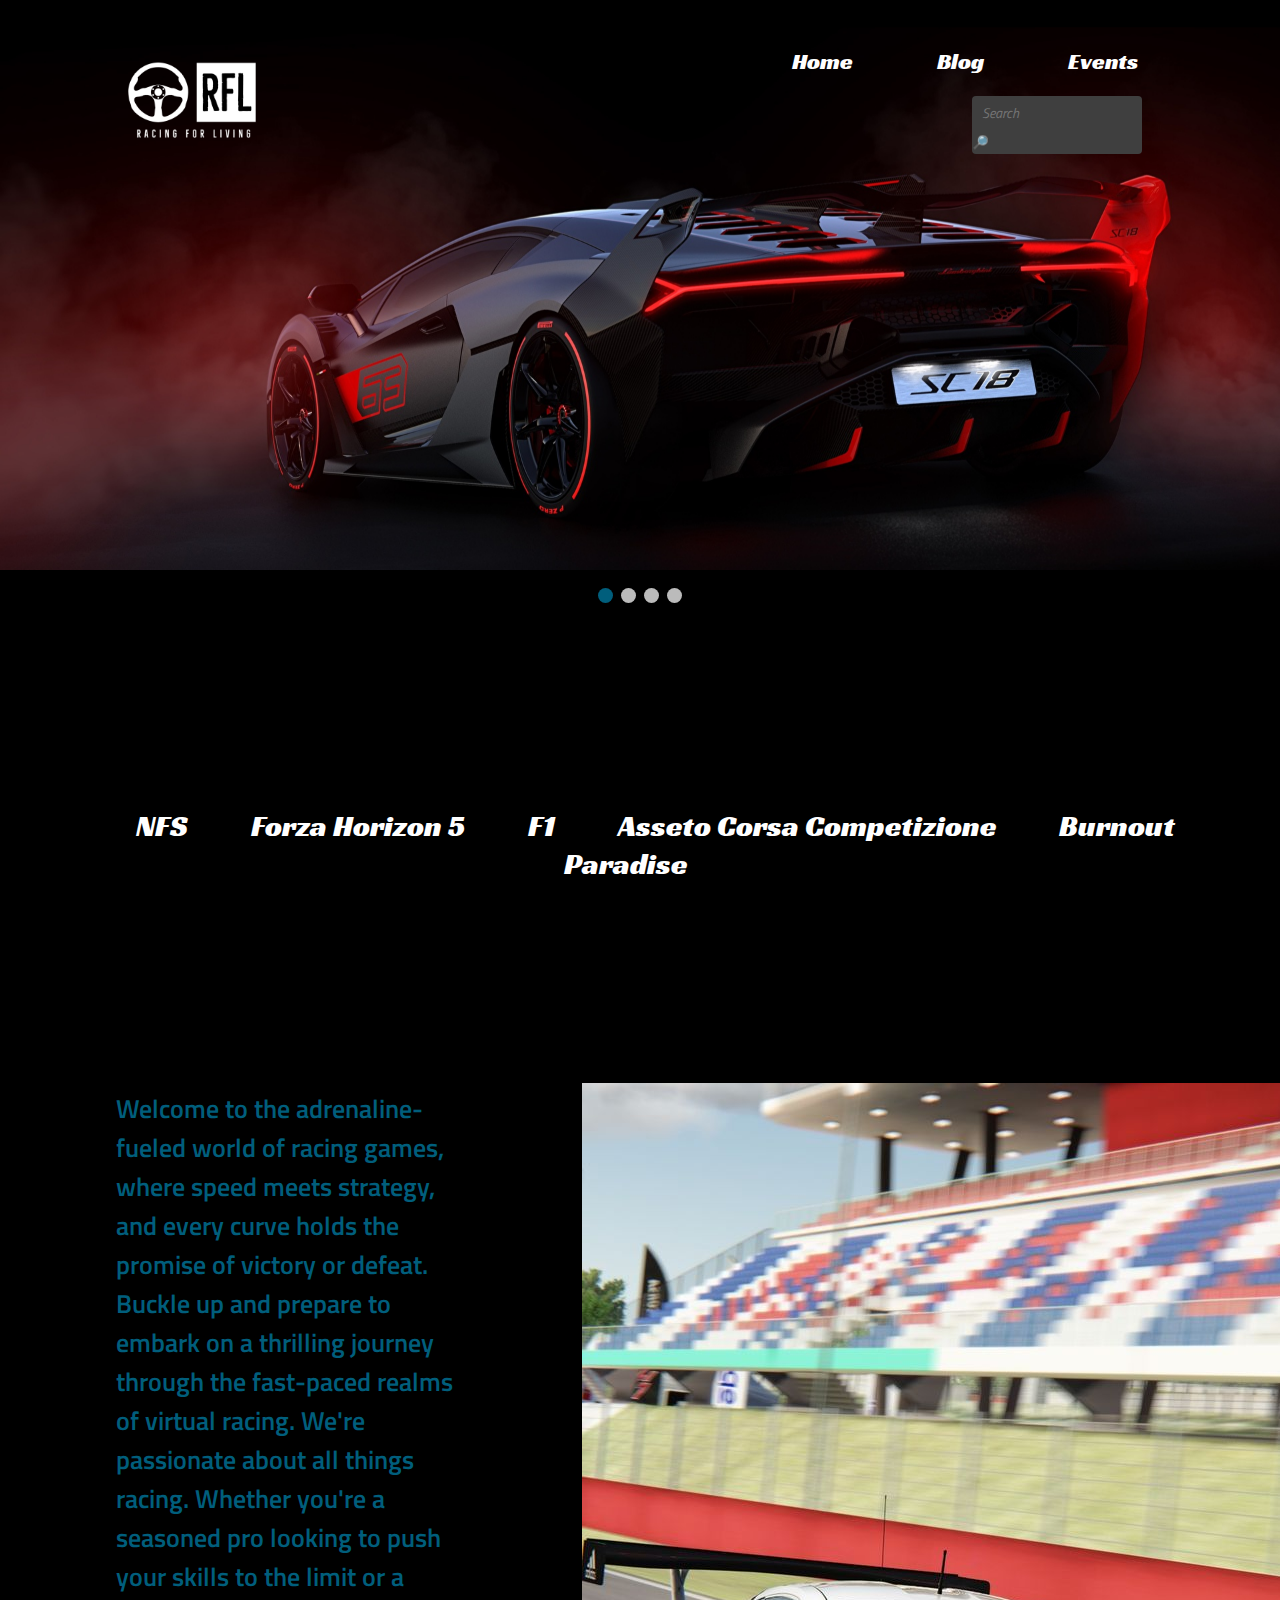
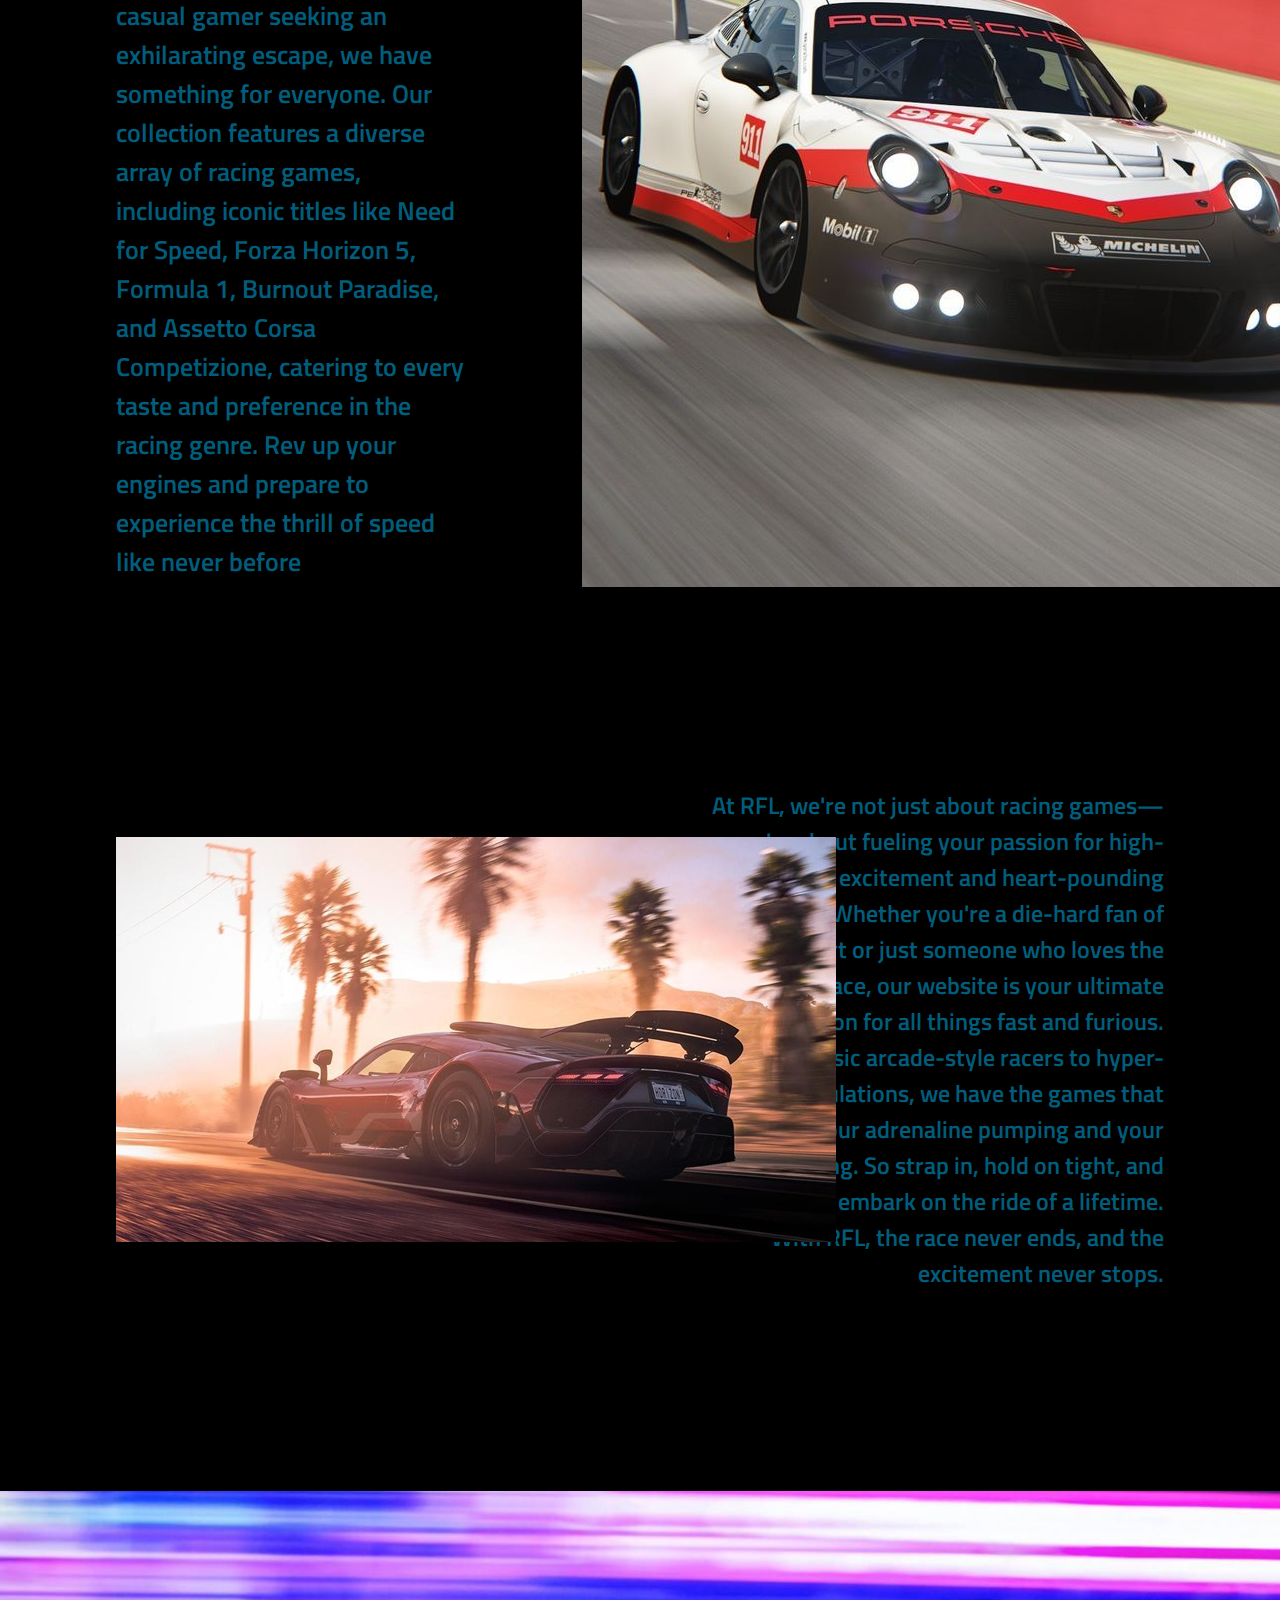
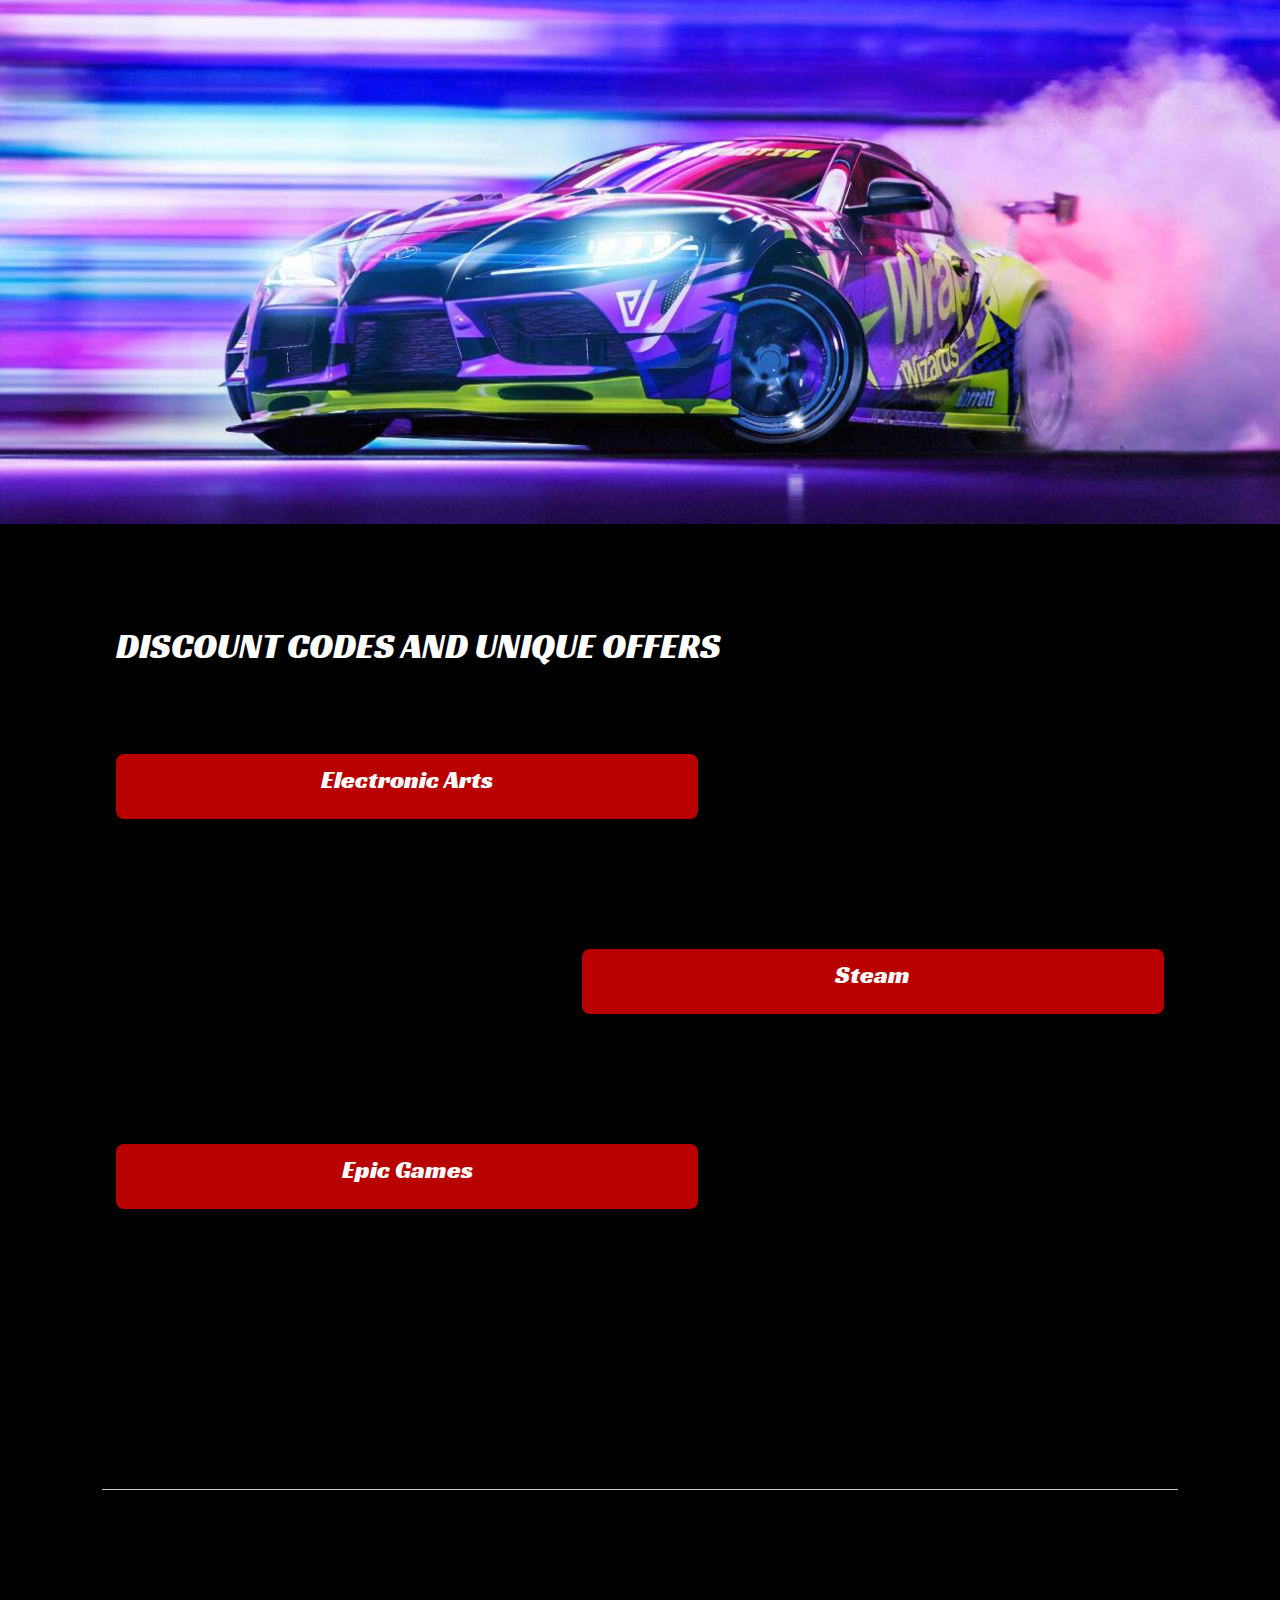
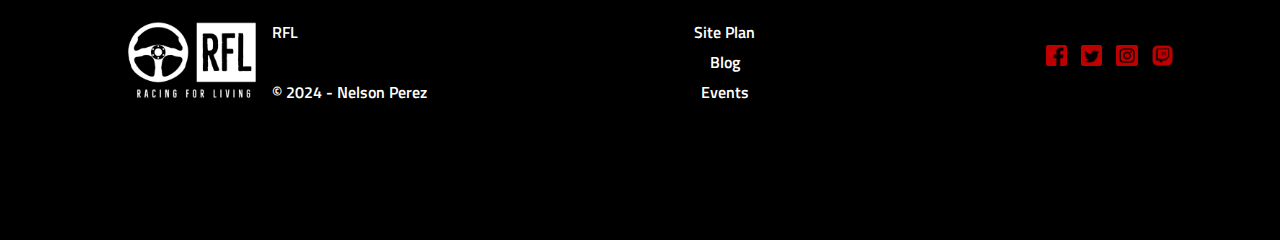
<file: racing4/test_index.html>
<!DOCTYPE html>
<html>
<head>
  <meta charset="UTF-8">
  <meta name="viewport" content="width=device-width, initial-scale=1.0">
  <title>RFL | Racing! | Home</title>
  <link rel="stylesheet" href="test_style.css">
</head>
<body>
  <header>
    <div id="logo_container">
        <a id="logo_link" href="index.html">
            <img class="logo" src="images/logo.png" alt="logo">
        </a>
    </div>
    <nav class="navigation-bar">
        <a href="index.html">Home</a>
        <a href="blog.html">Blog</a>
        <a href="events.html">Events</a>
        <form action="https://www.google.com/search" method="GET">
            <input type="text" name="q" class="search-box" placeholder="Search">
            <button type="submit" class="search-button">&#128270;</button>
        </form>
    </nav>

    <div class="container" onclick="toggleMenu(this)">
      <div class="bar1"></div>
      <div class="bar2"></div>
      <div class="bar3"></div>
    </div>
    
    <div class="menu" id="menu">
      <a href="#">Home</a>
      <a href="#">About</a>
      <a href="#">Services</a>
      <a href="#">Contact</a>
    </div>
    
  </header>

  <div class="slideshow-container">

    <div class="mySlides fade img1">
      <img src="./images/car_1.1.png" style="width:100%">
      <h1 class="slide-text"><span>THE ADRENALINE-<br>FULLED WORLD OF<br>RACING GAMES</span></h1>
    </div>

    <div class="mySlides fade img2">
      <img src="images/car_1.2.png" style="width:100%">
      <h1 class="slide-text">ASSETTO CORSA COMPETIZIONE.<br>
        REALISTIC RACING PHYSICS,<br>
        DYNAMIC WEATHER CONDITIONS,<br>
        AND INTENSE <br>
        MULTIPLAYER COMPETITION.</h1>
    </div>

    <div class="mySlides fade img3">
      <img src="./images/car (10).jpg" style="width:100%">
      <h1 class="slide-text">FORZA HORIZON 5 <br>
        THE OPEN-WORLD <br>
        RACING GAME.</h1>
    </div>

    <div class="mySlides fade img4">
      <img src="./images/car_1.3.png" style="width:100%">
      <h1 class="slide-text">TEST YOUR DRIVING<br>
        SKILLS ACROSS<br>VARIOUS TERRAINS</h1>
    </div>

  </div>
  <br>

  <div style="text-align:center">
    <span class="dot"></span> 
    <span class="dot"></span> 
    <span class="dot"></span> 
    <span class="dot"></span> 
  </div>
  <div class="branding">
    <a id="game" href="https://.com">NFS</a> 
    <a id="game" href="https://.com">Forza Horizon 5</a> 
    <a id="game" href="https://.com">F1</a> 
    <a id="game" href="https://.com">Asseto Corsa Competizione</a> 
    <a id="game" href="https://.com">Burnout Paradise</a> 
  </div>

  <main class="home-grid">

    <section class="grid-container">
        <p>
            Welcome to the adrenaline-fueled world of racing games, where speed meets strategy, and every curve holds the promise of victory or defeat.
            Buckle up and prepare to embark on a thrilling journey through the fast-paced realms of virtual racing. We're passionate about all things racing.
            Whether you're a seasoned pro looking to push your skills to the limit or a casual gamer seeking an exhilarating escape, we have something for everyone.
            Our collection features a diverse array of racing games, including iconic titles like Need for Speed, Forza Horizon 5, Formula 1, Burnout Paradise,
            and Assetto Corsa Competizione, catering to every taste and preference in the racing genre.
            Rev up your engines and prepare to experience the thrill of speed like never before
        </p>
    </section>
    <section class="grid-container-img">
        <img class="intro-img1" src="./images/car (3).jpg" alt="car drifting">
    </section>
    <section class="grid-container2">
        <p>
            At RFL, we're not just about racing games—we're about fueling your passion for high-speed excitement and heart-pounding action.
            Whether you're a die-hard fan of motorsport or just someone who loves the rush of the race, our website is your ultimate destination for all things fast and furious.
            From classic arcade-style racers to hyper-realistic simulations, we have the games that will get your adrenaline pumping and your heart racing.
            So strap in, hold on tight, and get ready to embark on the ride of a lifetime. With RFL, the race never ends, and the excitement never stops.
        </p>
    </section>
    <section class="grid-container-img2">
        <img class="intro-img2" src="./images/car (12).jpg" alt="car parked">
    </section>
    <section class="deals-container">
        <div class="relay-pic">
            <img class="full-img" src="./images/car14.jpg" alt="drifting">
        </div>
        <div class="deals">
            <h1>DISCOUNT CODES AND UNIQUE OFFERS</h1>
            <div class="link1">
                <a class="deal1" href="https://www.ea.com/es-es/sales/deals">Electronic Arts</a>
            </div>
            <div class="link2">
                <a class="deal2" href="https://store.steampowered.com/specials/">Steam</a>
            </div>
            <div class="link3">
                <a class="deal3" href="https://store.epicgames.com/en-US/sales-and-specials">Epic Games</a>
            </div>    
                
        </div>
    </section>

  </main>

  <footer>
      <img class="logo2" src="images/logo.png" alt="logo">
      <p class="f1">RFL</p>
      <p class="f2">© 2024 - Nelson Perez</p>
      <p class="f1-link"><a href="site-plan.html">Site Plan</a></p>
      <p class="f2-link"><a href="blog.html">Blog</a></p>
      <p class="f3-link"><a href="events.html">Events</a></p>
      <div class="social">
          <a href="https://facebook.com" target="_blank">
              <img class="social-media" src="images/facebook.png" alt="fb icon">
          </a>
          <a href="https://twitter.com" target="_blank">
              <img class="social-media" src="images/twitter.png" alt="twitter icon">
          </a>
          <a href="https://instagram.com" target="_blank">
              <img class="social-media" src="images/instagram.png" alt="instagram icon">
          </a>
          </a>
          <a href="https://twitch.com" target="_blank">
              <img class="social-media" src="images/twitch.png" alt="instagram icon">
          </a>
      </div>
  </footer>

<script src="test_main.js"></script>

</body>
</html>
</file>
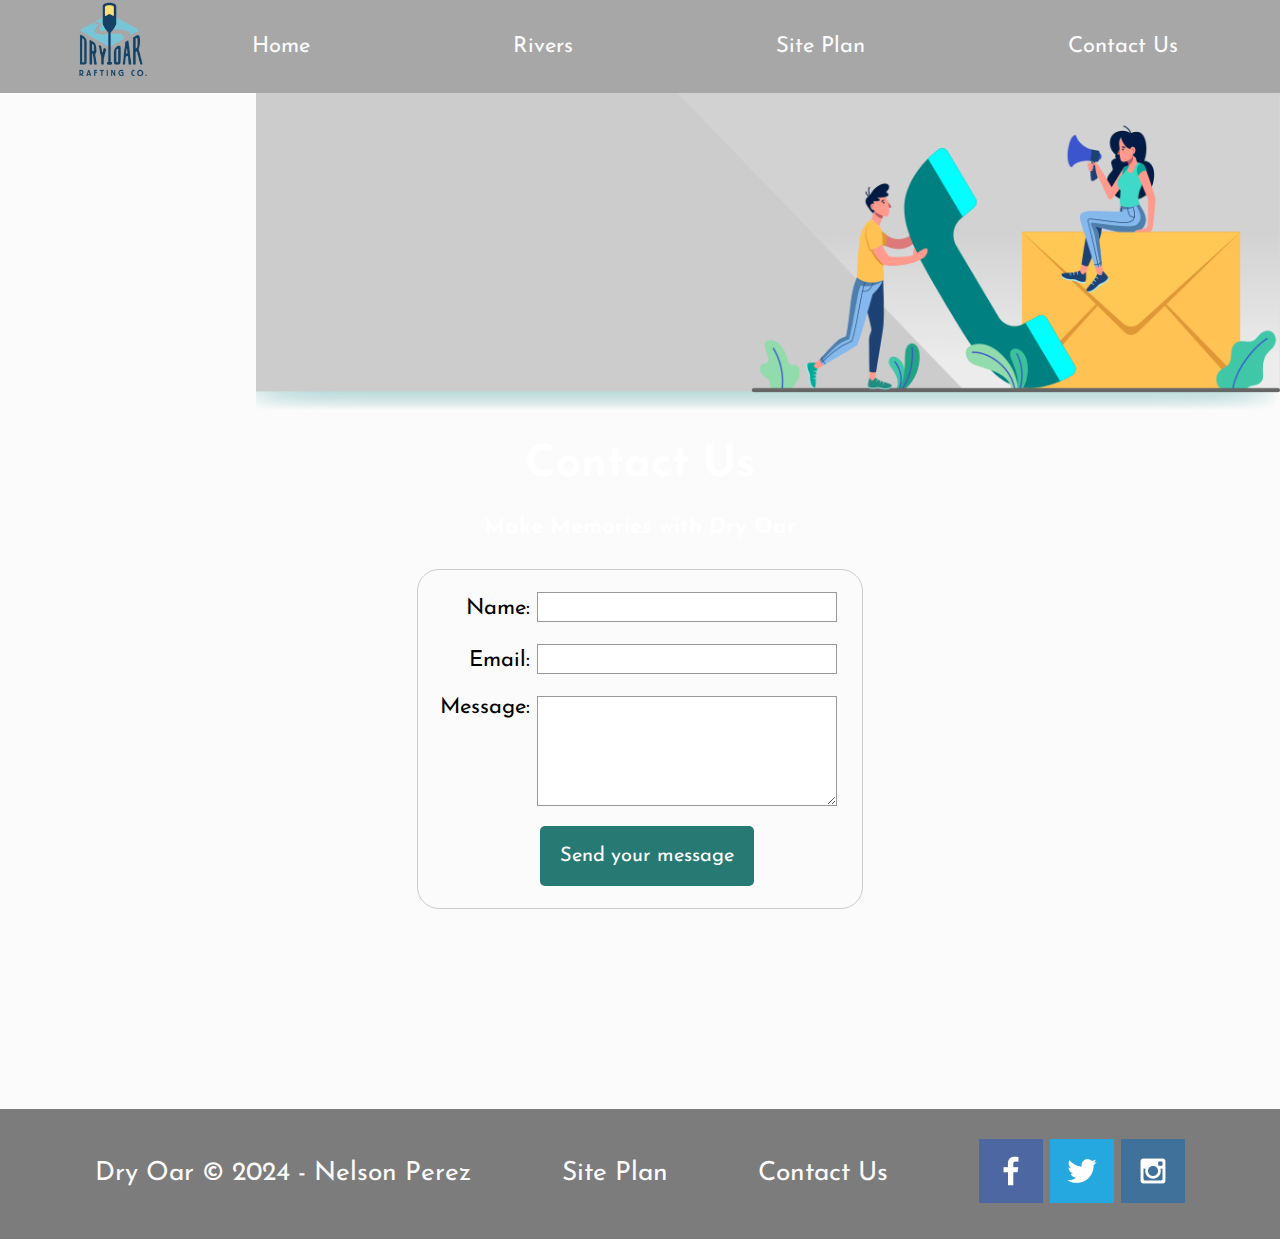
<file: wwr/contactus.html>
<!DOCTYPE html>
<html lang="en">
<head>
    <meta charset="UTF-8">
    <meta name="viewport" content="width=device-width, initial-scale=1.0">
    <title>Whitewater Rafting Vacations | Dry Oar Boating | Contact Us</title>
    <link rel="stylesheet" href="styles/style.css">
</head>
<body>
    <header>
        <div id="logo_container">
            <a id="logo_link" href="index.html">
                <img class="logo" src="images/dryoarlogo3.png" alt="logo">
            </a>
        </div>
        <nav>
            <a href="index.html">Home</a>
            <a href="rivers.html">Rivers</a>
            <a href="site-plan-rafting.html">Site Plan</a>
            <a href="contactus.html">Contact Us</a>
        </nav>
    </header>
    <div id="hero">
        <div id="hero-box">
            <img id="hero-img" src="images/contactus.png" alt="People enjoying white water rafting">
        </div>
        <section id="hero-msg">
            <h1 class="home-tittle">Contact Us</h1>
            <h4>Make Memories with Dry Oar</h4>
        </section>
    </div>
    <main class="form-grid">
        <div id="feedback"></div>
        <form action="/my-handling-form-page" method="post">
            <div>
                <label for="name">Name:</label>
                <input type="text" id="name" name="user_name" />
            </div>
            
            <div>
                <label for="mail">Email:</label>
                <input type="email" id="mail" name="user_email" />
            </div>
            
            <div>
                <label for="msg">Message:</label>
                <textarea id="msg" name="user_message"></textarea>
            </div>
            
            <div class="button">
                <button type="submit">Send your message</button>
            </div>
        </form>                           
    </main>
    <script>
    // get the feedback div element so we can do something with it.
    const feedbackElement = document.getElementById('feedback');
    // get the form so we can read what was entered in it.
    const formElement = document.forms[0];
    // add a 'listener' to wait for a submission of our form. When that happens run the code below.
    formElement.addEventListener('submit', function(e) {
        // stop the form from doing the default action.
        e.preventDefault();
        // set the contents of our feedback element to a message letting the user know the form was submitted successfully. Notice that we pull the name that was entered in the form to personalize the message!
        feedbackElement.innerHTML = 'Hello '+ formElement.user_name.value +'! Thank you for your message. We will get back with you as soon as possible!';
        // make the feedback element visible.
        feedbackElement.style.display = "block";
        // add a class to move everything down so our message doesn't cover it.
        document.body.classList.toggle('moveDown');
    });
</script>
    <footer>
        <p>Dry Oar © 2024 - Nelson Perez</p>
        <p><a href="site-plan-rafting.html">Site Plan</a></p>
        <p><a href="contactus.html">Contact Us</a></p>
        <div class="social">
            <a href="https://facebook.com" target="_blank">
                <img src="images/facebook.png" alt="fb icon">
            </a>
            <a href="https://twitter.com" target="_blank">
                <img src="images/twitter.png" alt="twitter icon">
            </a>
            <a href="https://instagram.com" target="_blank">
                <img src="images/instagram.png" alt="instagram icon">
            </a>
        </div>
    </footer>
</body>
</html>
</file>
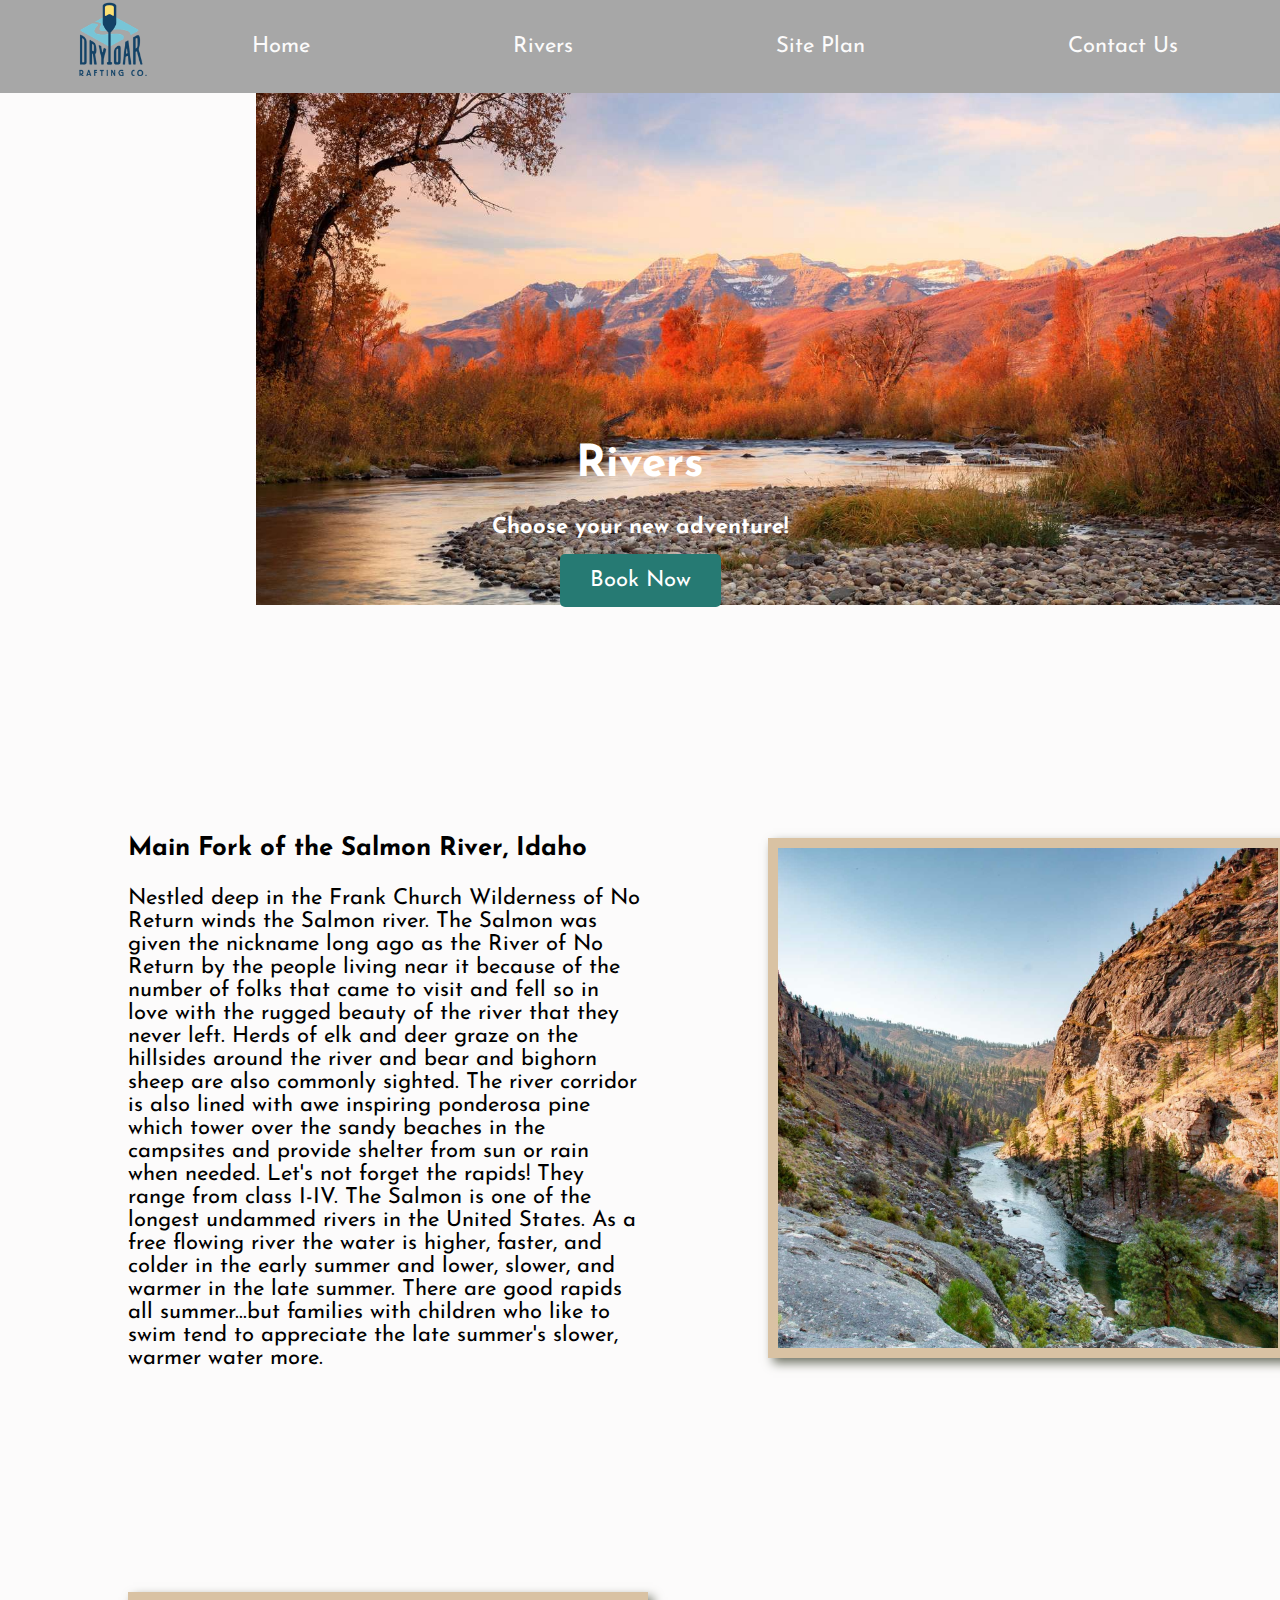
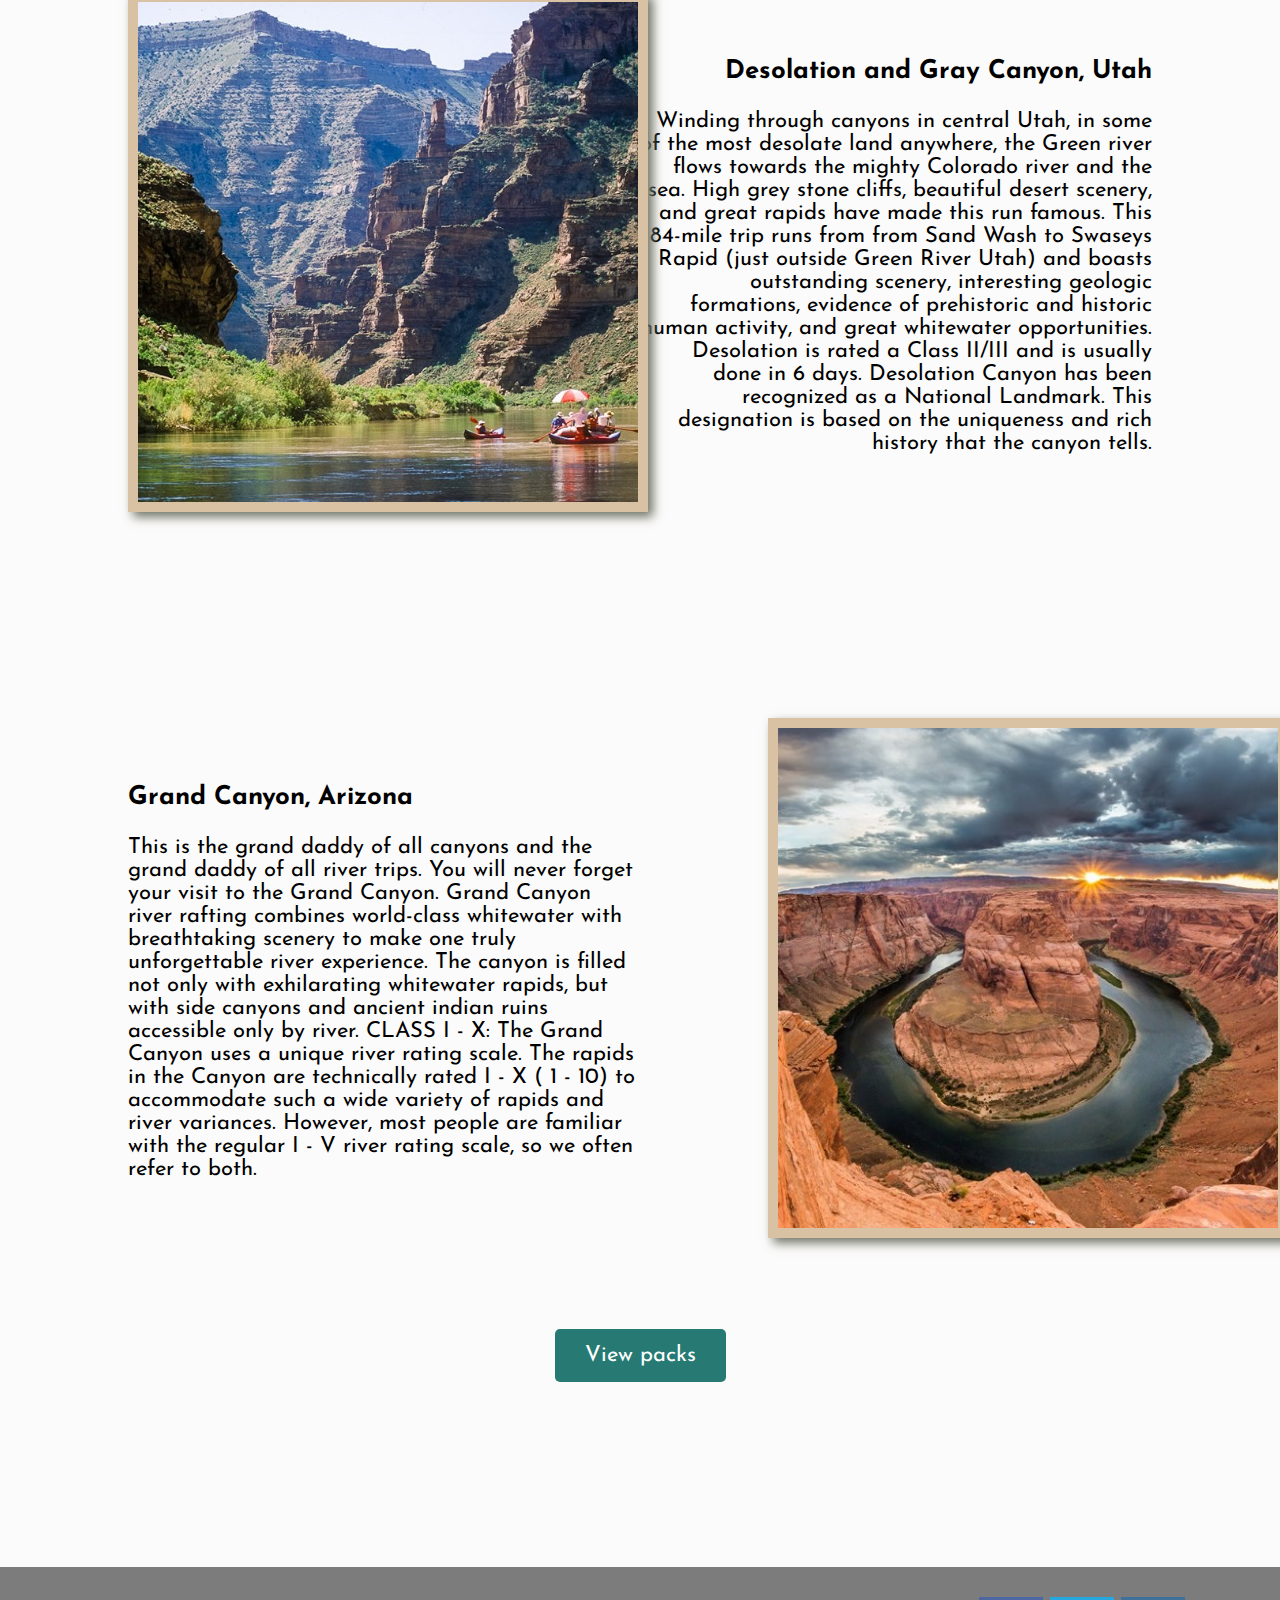
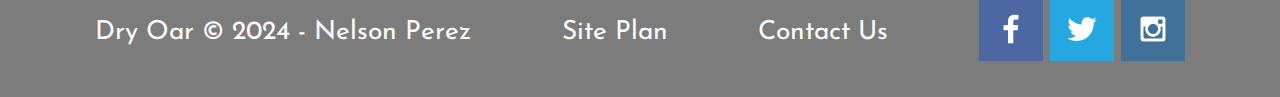
<file: wwr/rivers.html>
<!DOCTYPE html>
<html lang="en">
<head>
    <meta charset="UTF-8">
    <meta name="viewport" content="width=device-width, initial-scale=1.0">
    <title>Whitewater Rafting Vacations | Dry Oar Boating | Rivers</title>
    <link rel="stylesheet" href="styles/style.css">
</head>
<body>
    <header>
        <div id="logo_container">
            <a id="logo_link" href="index.html">
                <img class="logo" src="images/dryoarlogo3.png" alt="logo">
            </a>
        </div>
        <nav>
            <a href="index.html">Home</a>
            <a href="rivers.html">Rivers</a>
            <a href="site-plan-rafting.html">Site Plan</a>
            <a href="contactus.html">Contact Us</a>
        </nav>
    </header>
    <div id="hero">
        <div id="hero-box">
            <img id="hero-img" src="images/river.jpg" alt="Provo River">
        </div>
        <section id="hero-msg">
            <h1 class="home-tittle">Rivers</h1>
            <h4>Choose your new adventure!</h4>
            <div class="button-box">
                <a class="book" href="contactus.html">Book Now</a>
            </div>
        </section>
    </div>
    <main class="rivers-grid">
        <section class="salmon-river">
            <h3>Main Fork of the Salmon River, Idaho</h3>
            <p>Nestled deep in the Frank Church Wilderness of No Return winds the Salmon river.
                The Salmon was given the nickname long ago as the River of No Return by the people living near it because of the number
                of folks that came to visit and fell so in love with the rugged beauty of the river that they never left.
                Herds of elk and deer graze on the hillsides around the river and bear and bighorn sheep are also commonly sighted.
                The river corridor is also lined with awe inspiring ponderosa pine which tower over the sandy beaches in the campsites and provide shelter from sun or rain when needed.
                Let's not forget the rapids! They range from class I-IV. The Salmon is one of the longest undammed rivers in the United States.
                As a free flowing river the water is higher, faster, and colder in the early summer and lower, slower, and warmer in the late summer.
                There are good rapids all summer...but families with children who like to swim tend to appreciate the late summer's slower, warmer water more.
            </p>
        </section>
        <section class="salmon-river-img">
            <img class="rivers" src="images/salmon-river.png" alt="river in forest">
        </section>
            
        <section class="gray-canyon">
            <h3>Desolation and Gray Canyon, Utah</h3>
            <p>Winding through canyons in central Utah, in some of the most desolate land anywhere, the Green river flows towards the mighty Colorado river and the sea.
                High grey stone cliffs, beautiful desert scenery, and great rapids have made this run famous.
                This 84-mile trip runs from from Sand Wash to Swaseys Rapid (just outside Green River Utah) and boasts outstanding scenery, interesting geologic formations,
                evidence of prehistoric and historic human activity, and great whitewater opportunities.
                Desolation is rated a Class II/III and is usually done in 6 days.
                Desolation Canyon has been recognized as a National Landmark. This designation is based on the uniqueness and rich history that the canyon tells.
            </p>
        </section>
        <section class="gray-canyon-img">
            <img class="rivers" src="images/gray-canyon.png" alt="tent in mountains">
        </section>

        <section class="grand-canyon">
            <h3>Grand Canyon, Arizona</h3>
            <p>
                This is the grand daddy of all canyons and the grand daddy of all river trips. You will never forget your visit to the Grand Canyon.
                Grand Canyon river rafting combines world-class whitewater with breathtaking scenery to make one truly unforgettable river experience.
                The canyon is filled not only with exhilarating whitewater rapids, but with side canyons and ancient indian ruins accessible only by river.
                CLASS I - X: The Grand Canyon uses a unique river rating scale. The rapids in the Canyon are technically rated I - X ( 1 - 10) to accommodate
                such a wide variety of rapids and river variances.
                However, most people are familiar with the regular I - V river rating scale, so we often refer to both.
            </p>
        </section>
        <section class="grand-canyon-img">
            <img class="rivers" src="images/grand-canyon.png" alt="rafting boat">
        </section>
    </main>
    <section class="main-end">
        <div class="button-box">
            <a class="book" href="contactus.html">View packs</a>
        </div>
    </section>
    <footer>
        <p>Dry Oar © 2024 - Nelson Perez</p>
        <p><a href="site-plan-rafting.html">Site Plan</a></p>
        <p><a href="contactus.html">Contact Us</a></p>
        <div class="social">
            <a href="https://facebook.com" target="_blank">
                <img src="images/facebook.png" alt="fb icon">
            </a>
            <a href="https://twitter.com" target="_blank">
                <img src="images/twitter.png" alt="twitter icon">
            </a>
            <a href="https://instagram.com" target="_blank">
                <img src="images/instagram.png" alt="instagram icon">
            </a>
        </div>
    </footer>
</body>
</html>
</file>
<file: racing4/styles/style.css>
@import url('https://fonts.googleapis.com/css?family=IM+Fell+French+Canon+SC|Lato');
@import url('https://fonts.googleapis.com/css2?family=Titillium+Web:ital,wght@0,200;0,300;0,400;0,600;0,700;0,900;1,200;1,300;1,400;1,600;1,700&display=swap');
@import url('https://fonts.googleapis.com/css2?family=Racing+Sans+One&display=swap');

:root {
  /* change the values below to your colors from your palette */
  --primary-color: #B80000   ;
  --secondary-color: #001242 ;
  --accent1-color: #005E7C;
  --accent2-color: #000000ff;

  /* change the values below to your chosen font(s) */
  --heading-font: "Racing Sans One", sans-serif;
  --paragraph-font: "Titillium Web", sans-serif;

  /* these colors below should be chosen from among your palette colors above */
  --background-color: var(--accent2-color);
  --headline-color-on-bg: white;  /* headlines on a white background */ 
  --headline-color-on-color: white; /* headlines on a colored background */ 
  --paragraph-color-on-bg: #005E7C; /* paragraph text on a white background */ 
  --paragraph-color-on-color: white; /* paragraph text on a colored background */ 
  --paragraph-background-color: #001242  ;
  --nav-link-color: #B80000;
  --nav-background-color: #D4AC0D;
  --nav-hover-link-color: white;
  --nav-hover-background-color: #005E7C;
}


/*  Look around below...but DON'T CHANGE ANYTHING! */
* {
  padding: 0;
  margin: 0;
  box-sizing: border-box;
}
body {
    background-color: var(--background-color);
    z-index: -20000;
}
h1, h2, h3, h4, h5, h6 {
    font-family: var(--heading-font);
    font-weight: 400;
    font-style: normal;
    color: var(--headline-color-on-bg);
  }
  p {
      font-family: var(--paragraph-font);
      color: var(--paragraph-color-on-bg);
      font-weight: 600;
  }
  .logo {
      max-width: 180px;
  }
  header {
    display: grid;
    grid-template-columns: 150px auto;
    grid-template-rows: 1fr;
    justify-content:space-between;
    align-items: center;
    margin: 10px 8%;
}
.navigation-bar {
    font-family: var(--heading-font);
    font-size: 23px;

}
.navigation-bar a {
    color: white;
    text-decoration: none;
    padding: 0 40px;
    transition: transform 0.3s ease-in-out; 
}
.navigation-bar a:hover {
    color: var(--accent1-color);
    transition: all 0.5s ease;
}
form {
    background: rgb(63, 63, 63);
    max-width: 40%;
    border-radius: 4px;
    margin-left: 220px;
    margin-top: 20px;
}
form input {
    border-style: none;
    font-style: oblique;
    font-family: var(--paragraph-font);
    text-align: left;
    margin-left: 10px;
    font-size: 14px;
    color: white;
    background: rgb(63, 63, 63);
    align-items: center;
    align-content: center;
}
form button {
    border-style: none;
    text-align: right;
    background: white;
    margin-left: 0px;
    cursor: pointer;
    background: rgb(63, 63, 63);
    align-items: center;
    align-content: center;
}
.search-box:focus {
    outline: none;
}
.hamb-container {
    display: none;
}
.mySlides {display: none;}
img {vertical-align: middle;}

/* Slideshow container */
.slideshow-container {
  margin: auto;
  max-width: 100%;
  position: relative;
  margin-top: -350px;
  z-index: -1000;
}

/* Caption text */
.text {
  color: #f2f2f2;
  font-size: 15px;
  padding: 8px 12px;
  position: absolute;
  bottom: 8px;
  width: 100%;
  text-align: left;
}

/* Number text (1/3 etc) */
.numbertext {
  color: #f2f2f2;
  font-size: 12px;
  padding: 8px 12px;
  position: relative;
  top: 500px;
}

/* The dots/bullets/indicators */
.dot {
  height: 15px;
  width: 15px;
  margin: 0 2px;
  background-color: #bbb;
  border-radius: 50%;
  display: inline-block;
  transition: background-color 0.6s ease;
}

.active {
  background-color: var(--accent1-color);
}

/* Fading animation */
.fade {
  animation-name: fade;
  animation-duration: 5.5s;
}

@keyframes fade {
  from {opacity: .6} 
  to {opacity: 1}
}

/* On smaller screens, decrease text size */
@media only screen and (max-width: 300px) {
  .text {font-size: 11px}
  .numbertext {top: 10px;}
}
.slide-content {
    position: relative;
  }

.slide-text {
position: absolute;
top: 40%;
transform: translateY(-50%);
color: white; /* Adjust text color */
font-size: 24px; /* Adjust font size */
font-weight:normal; /* Adjust font weight */
text-shadow: 4px 4px 8px rgba(0, 0, 0, 500); /* Add shadow effect */
margin: 0 8.5%;
font-family: var(--heading-font);
font-size: 50px;
z-index: 2000;
opacity: 0; /* Initially hide the text */
animation: fadeInText 0.4s ease forwards; /* Add fade-in animation */
}

@keyframes fadeInText {
    from {
    opacity: 0;
    transform: translateY(-10px); /* Optional: Add a slight upward movement */
    }
    to {
    opacity: 1;
    transform: translateY(0);
    }
}

.branding {
    font-family: var(--heading-font);
    width: 100%;
    padding-left: 8%;
    padding-right: 8%;
    text-align: center;
    margin-top: 200px;
}
.branding a{
    color: white;
    font-size: 30px;
    padding: 30px;
    text-decoration: none;
}
.branding a:hover {
    color: var(--accent1-color);
    transition: all 0.5s ease;
}
.home-grid {
    margin-top: 200px;
    display: grid;
    grid-template-columns: repeat(11, 1fr);
    align-items: center;
    align-content: center;
}
  
.grid-container {
    grid-column: 2 / 5;
    grid-row: 1 / 2;
}

.grid-container p {
    text-align: left;
    font-size: 26px;
}
.grid-container-img {
    grid-column: 6 / 11;
    grid-row: 1 / 2;
    text-align: right;
}

.grid-container2 {
    margin-top: 200px;
    align-items: center;
    grid-column: 7 / 11;
    grid-row: 2 / 3;
}
.grid-container2 p {
    text-align: right;
    font-size: 24px;
    align-items: center;
}
.grid-container-img2 {
    margin-top: 200px;
    grid-column: 2 / 8;
    grid-row: 2 / 3;
    text-align: left;
    align-items: end;
}
.deals-container {
    margin-top: 200px;
    grid-column: 1/12;
    grid-row: 3/4;
}
.relay-pic {
    grid-column: 1/12;
}
.full-img {
    max-width: 1900px;
    position: relative;
}
.deals {
    margin-top: 100px;
    display: grid;
    grid-template-columns: repeat(11, 1fr);
    grid-template-rows: repeat(11, 65px);
}

.deals h1{
    grid-column: 2 / 8;
    font-size: 35px;
}
.link1 {
    grid-column: 2/7;
    grid-row: 3/4;
}
.link1 a {
    text-decoration: none;
    color: white;
    background: #B80000;
    font-family: var(--heading-font);
    font-size: 25px;
    border-radius: 8px;
    text-align: center;
    display: block;
    width: 100%;
    height: 100%;
    padding: 10px; /* adjust padding as needed */
    box-sizing: border-box;
    transition: transform 0.3s ease-in-out; 
}

.link1 a:hover {
    background-color: var(--nav-hover-background-color);
    transition: 10ms ease-out;
    border-radius: 10px;
    transition: all 0.5s ease;
}

.link2 {
    grid-column: 6/11;
    grid-row: 6/7;
}
.link2 a {
    text-decoration: none;
    color: white;
    background: #B80000;
    font-family: var(--heading-font);
    font-size: 25px;
    border-radius: 8px;
    text-align: center;
    display: block;
    width: 100%;
    height: 100%;
    padding: 10px; /* adjust padding as needed */
    box-sizing: border-box;
    transition: transform 0.3s ease-in-out; 
}
.link2 a:hover {
    background-color: var(--nav-hover-background-color);
    transition: 10ms ease-out;
    border-radius: 10px;
    transition: all 0.5s ease;
}

.link3 {
    grid-column: 2/7;
    grid-row: 9/10;
}
.link3 a {
    text-decoration: none;
    color: white;
    background: #B80000;
    font-family: var(--heading-font);
    font-size: 25px;
    border-radius: 8px;
    text-align: center;
    display: block;
    width: 100%;
    height: 100%;
    padding: 10px; /* adjust padding as needed */
    box-sizing: border-box;
    transition: transform 0.3s ease-in-out; 
}
.link3 a:hover {
    background-color: var(--nav-hover-background-color);
    transition: 10ms ease-out;
    border-radius: 10px;
    transition: all 0.5s ease;
}


footer {
    display: grid;
    grid-template-columns: 170px 2fr  2fr 2fr;
    grid-template-rows: 1fr;
    margin: 10px 8%;
    margin-top: 150px;
    padding-top: 80px;
    padding-bottom: 80px;
    border-top: 1px solid #ccc; /* Adding a thin border at the top */
}
footer .logo2{
    max-width: 180px;
}
footer .f1 {
    margin-top: 50px;
    grid-column: 2/4;
    grid-row: 1/2;
    color: white;
}
footer .f2 {
    margin-top: 110px;
    grid-column: 2/4;
    grid-row: 1/2;
    color: white;
}
footer .f1-link {
    margin-top: 50px;
    grid-column: 3/4;
    grid-row: 1/2;
    cursor: pointer;
    text-align: center;
}
footer .f2-link {
    margin-top: 80px;
    grid-column: 3/4;
    grid-row: 1/2;
    text-align: center;
}
footer .f3-link {
    margin-top: 110px;
    grid-column: 3/4;
    grid-row: 1/2;
    text-align: center;
}

footer .f1-link a {
    text-decoration: none;
    color: white;
    cursor: pointer;
}
footer .f2-link a {
    text-decoration: none;
    color: white;
    cursor: pointer;
}
footer .f3-link a {
    text-decoration: none;
    color: white;
    cursor: pointer;
}
footer .f1-link a:hover{
    color: var(--accent1-color);
    transition: 2ms ease;
}
footer .f2-link a:hover{
    color: var(--accent1-color);
}
footer .f3-link a:hover{
    color: var(--accent1-color);
}
.social {
    margin-top: 75px;
    text-align: right;
}
.social a {
    text-decoration: none;
}

.social a {
    margin: 0 5px;
    transition: transform 0.3s ease-in-out;
}

.social a:hover {
    transform: scale(1.2);
}
.social-media {
    width: 7%;
    transition: transform 0.3s ease-in-out;
}

.social-media:hover {
    transform: scale(1.2); 
}
.menu {
    display: none;
}


/* Blog Page */
.blog-grid {
    margin-top: 60px;
    font-family: var(--heading-font);
    color: var(--headline-color-on-bg);
}
.intro-container {
    display: grid;
    grid-template-columns: 8% 1fr 8%;
    justify-items: center;
}
.intro-container h1 {
    grid-column: 2 / 3;
    grid-row: 1 / 2;
    font-size: 40px;
    letter-spacing: 0.65em;
    
}
.intro-container p {
    margin-top: 25px;
    grid-column: 2 / 3;
    grid-row: 2 / 3;
    font-size: 28px;
    text-align: center;
}

.flags-container {
    margin-top: 60px;
    display: grid;
    grid-template-columns: repeat(14, 1fr);
    grid-template-rows: repeat(24, 1fr);
}


.pic1 {
    grid-column: 2 / 7;
    grid-row: 1 / 5;
    max-width: 100%;
    z-index: 1;
    filter: drop-shadow(10px 10px 45px rgb(0, 0, 0));
}
.block1 {
    grid-column: 3 / 10;
    grid-row: 2 / 6;
    color: var(--headline-color-on-bg);
    align-content: center;
    background: var(--primary-color);
}
.block1-link {
    grid-column: 7 / 10;
    grid-row: 2 / 6;
    align-content: center;
    text-align: center;
    text-decoration: none;
    transition: transform 0.3s ease-in-out;  
}
.block1-link:hover {
    -webkit-transform:scale(1.15);
    -moz-transform:scale(1.15);
    -ms-transform:scale(1.15);
    -o-transform:scale(1.15);
    transform:scale(1.15);
    transition: all 0.5s ease;
}


.pic2 {
    grid-column: 9 / 14;
    grid-row: 8 / 12;
    max-width: 100%;
    z-index: 1;
    filter: drop-shadow(-10px -10px 45px rgb(0, 0, 0));
}
.block2 {
    grid-column: 6 / 13;
    grid-row: 7 / 11;
    color: var(--headline-color-on-bg);
    align-content: center;
    background: var(--primary-color);
}
.block2-link {
    grid-column: 6 / 9;
    grid-row: 7 / 11;
    align-content: center;
    text-align: center;
    text-decoration: none;
    transition: transform 0.3s ease-in-out;  
}
.block2-link:hover {
    -webkit-transform:scale(1.15);
    -moz-transform:scale(1.15);
    -ms-transform:scale(1.15);
    -o-transform:scale(1.15);
    transform:scale(1.15);
    transition: all 0.5s ease;
}



.pic3 {
    grid-column: 2 / 7;
    grid-row: 12 / 16;
    max-width: 100%;
    z-index: 1;
    filter: drop-shadow(10px 10px 45px rgb(0, 0, 0));
}
.block3 {
    grid-column: 3 / 10;
    grid-row: 13 / 17;
    color: var(--headline-color-on-bg);
    align-content: center;
    background: var(--primary-color);
}
.block3-link {
    grid-column: 7 / 10;
    grid-row: 13 / 17;
    align-content: center;
    text-align: center;
    text-decoration: none;
    transition: transform 0.3s ease-in-out;  
}
.block3-link:hover {
    -webkit-transform:scale(1.15);
    -moz-transform:scale(1.15);
    -ms-transform:scale(1.15);
    -o-transform:scale(1.15);
    transform:scale(1.15);
    transition: all 0.5s ease;
}


.pic4 {
    grid-column: 9 / 14;
    grid-row: 19 / 23;
    max-width: 100%;
    z-index: 1;
    filter: drop-shadow(-10px -10px 45px rgb(0, 0, 0));
}
.block4 {
    grid-column: 6 / 13;
    grid-row: 18 / 22;
    color: var(--headline-color-on-bg);
    align-content: center;
    background: var(--primary-color);
}
.block4-link {
    grid-column: 6 / 9;
    grid-row: 18 / 22;
    align-content: center;
    text-align: center;
    text-decoration: none;
    transition: transform 0.3s ease-in-out;  
}
.block4-link:hover {
    -webkit-transform:scale(1.15);
    -moz-transform:scale(1.15);
    -ms-transform:scale(1.15);
    -o-transform:scale(1.15);
    transform:scale(1.15);
    transition: all 0.5s ease;
}
.str-container {
    display: grid;
    grid-template-columns: 8% 1fr 8%;
    grid-row: 1 / 2;
    z-index: 1000;
    margin-top: 120px;
    /* justify-items: center;
    align-items: center; */
}
.str-img {
    grid-column: 1 / 4;
    grid-row: 1/4;
    opacity: 0.5;
    z-index: -1;
    max-width: 100%;
}
.str-container p {
    grid-column: 2 / 3;
    grid-row: 1 / 2;
    color: var(--headline-color-on-bg);
    font-size: 24px;
    text-align: center;
    align-content: end;

}
.str-container h2 {
    grid-column: 2 / 3;
    grid-row: 2 / 3;
    font-size: 50px;
    align-content: center;
    text-align: center;
}
.str-container a {
    grid-column: 2 / 3;
    grid-row: 3 / 4;
    text-align: center;
    align-content: start;
    text-decoration:none;
    color: var(--headline-color-on-bg);
    font-size: 25px;
    padding: 15px;
}


/* Events */

.events-container {
    display: grid;
    margin-top: 80px;
    grid-template-columns: repeat(14, 1fr);
    grid-template-rows: repeat(9, 1fr);
}
.link-container {
    background: var(--primary-color);
    grid-column: 2 / 9;
    grid-row: 1 / 9;
}
.fl1 {
    display: grid;
    grid-column: 3 / 6;
    grid-row: 1 / 2;
    font-size: 60px;
    align-items: center;
}
.lnk-cont {
    display: grid;
    grid-column: 3 / 6;
    grid-row: 2 / 5;
    transition: transform 0.3s ease-in-out;  

}
.lnk-cont a {
    font-size: 30px;
    text-decoration: none;
    color: var(--headline-color-on-bg);
}
.lnk-cont a:hover {
    -webkit-transform:scale(1.15);
    -moz-transform:scale(1.15);
    -ms-transform:scale(1.15);
    -o-transform:scale(1.15);
    transform:scale(1.15);
    transition: all 0.5s ease;
}

.fl2 { 
    display: grid;
    grid-column: 3 / 6;
    grid-row: 5 / 6;
    font-size: 50px;
    align-items: end;
}
.event-img {
    grid-column: 7 / 14;
    grid-row: 2 / 10;
    max-width: 100%;
    z-index: 1;
    filter: drop-shadow(-10px -10px 45px rgb(0, 0, 0));
}
.lnk-cont2 {
    display: grid;
    grid-column: 3 / 6;
    grid-row: 6 / 8;
    transition: transform 0.3s ease-in-out;  

}
.lnk-cont2 a {
    text-decoration: none;
    font-size: 30px;
    color: var(--headline-color-on-bg);
    align-content: end;
}
.lnk-cont2 a:hover {
    -webkit-transform:scale(1.15);
    -moz-transform:scale(1.15);
    -ms-transform:scale(1.15);
    -o-transform:scale(1.15);
    transform:scale(1.15);
    transition: all 0.5s ease;
}


/* RESPONSIVE */
@media screen and (max-width: 980px){
    header {
        margin-top: -10px;
        margin-left: 1%;
        margin-right: 8%;
    }
    .navigation-bar {
        display: none;
    }
    .logo {
        max-width: 100px;
    }
    .slideshow-container {
        margin-top: -100px;
    }
    .mySlides img {
        max-width: 500%;
    }
    .slide-text{
        margin: 30px 5%;
        font-size: 12px;
    }
    .dot {
        height: 5px;
        width: 5px;
        margin: 0 2px;
    }
    .branding {
        display: none;
    }
    .grid-container {
        margin-top: 10px;
        grid-column: 2 / 11;
        grid-row: 1 / 2;
    }
    .grid-container2 {
        margin-top: 80px;
        grid-column: 2 / 11;
        grid-row: 3 / 4;
    }
    .grid-container p {
        margin-top: -150px;
        font-size: 15px;
        text-align: justify;
    }
    .grid-container2 p {
        font-size: 15px;
        text-align: justify;
    }
    .grid-container-img {
        margin-top: 20px;
        grid-column: 2 / 11;
        grid-row: 2 / 3;
    }
    .grid-container-img img {
        max-width: 100%;
    }
    .grid-container-img2 {
        margin-top: 20px;
        grid-column: 2 / 11;
        grid-row: 4 / 5;
    }
    .grid-container-img2 img {
        max-width: 100%;
    }
    .deals-container {
        grid-row: 5 / 6;
    }
    .full-img {
        padding-top: 100px;
        padding-bottom: 100px;
        width: 100%;
    }
    .deals-container {
        margin-top: 0px;
    }
    .deals {
        margin-top: 0px;
        grid-template-rows: repeat(7, 65px);
    }
    .deals h1 {
        grid-column: 2 / 11;
        font-size: 25px;
        text-align: center;
    }
    .deals .link1 a,
    .deals .link2 a,
    .deals .link3 a {
        font-size: 20px;
        text-align: center;
        align-content: center;
    }
    .link1 {
        grid-row: 3/4;
    }
    .link2 {
        grid-row: 5/6;
    }
    .link3 {
        grid-row: 7/8;
    }
    footer {
        margin-top: 60px;
        grid-template-columns: 130px 2fr  2fr 2fr;
        padding-top: 0;
        padding-bottom: 0;
    }
    footer .logo2 { 
        max-width: 130px;
        grid-row: 4 / 5;
    }
    footer .f1-link,
    footer .f2-link,
    footer .f3-link {
        grid-column: 1 / 5;
        grid-row: 2 / 3;
        text-align: center;
    }
    footer .social{
        grid-column: 1 / 5;
        grid-row: 3/4;
        text-align: center;
        margin: 25px 0px 0px;
    }
    footer .f1 {
        display: none;
    }
    footer .f2 { 
        grid-column: 2 / 5;
        grid-row: 4 / 5;
        margin: 0;
        align-content: center;
        text-align: right;
    }
    .container {
        display: inline-block;
        cursor: pointer;
        z-index: 2;
    }
    
    .bar1, .bar2, .bar3 {
    width: 25px;
    height: 4px;
    background-color: #ffffff;
    margin: 5px 0;
    transition: 0.4s;
    }
    
    .change .bar1 {
    transform: translate(0, 9px) rotate(-45deg);
    }
    
    .change .bar2 {opacity: 0;}
    
    .change .bar3 {
    transform: translate(0, -9px) rotate(45deg);
    }
    

    .menu {
        grid-column: 1 / 1;
        margin-top: 180px;
        margin-left: -1%;
        display: none;
        position: absolute;
        background-color: rgba(255, 0, 0, 0.623);
        min-width: 100%;
        min-height: 25%;
        box-shadow: 0px 8px 16px 0px rgba(0,0,0,0.2);
        padding: 12px 16px;
        z-index: 1;
        border-radius: 5px;
    }
    
    .menu a {
    display: block;
    margin-top: 20px;
    color: hwb(0 20% 80% / 0.644);
    padding: 10px 0;
    text-decoration: none;
    transition: 0.3s;
    text-align: center;
    color: var(--headline-color-on-bg);
    font-family: var(--heading-font);
    }
    
    .menu a:hover {
    background-color: var(--accent1-color);
    }
    
    .menu.active {
    display: block;
    }
    .block1-link,
    .block2-link,
    .block3-link,
    .block4-link {
    font-size: 6px;
    }
    .str-container p {
    font-size: 10px;
    }
    .str-container h2 {
    font-size: 15px;
    }
    .str-container a {
    font-size: 10px;
    }
    .intro-container h1 {
        font-size: 26px;
    }
    .intro-container p {
        font-size: 15px;
    }
    .fl2 { 
        font-size: 15px;
    }
    .lnk-cont2 a {
        font-size: 10px;

    }
    .fl1 { 
        font-size: 15px;
    }
    .lnk-cont a {
        font-size: 10px;
    }

}
</file>
<file: wwr/styles/style.css>
/* if you are using any Google fonts change the font names below to your fonts. 
Any spaces in your font name should be replaced with a +. 
Fonts are separated by a & */
@import url('https://fonts.googleapis.com/css2?family=Josefin+Sans:ital,wght@0,100;0,200;0,300;0,400;0,500;0,600;0,700;1,200;1,300&display=swap');

body {
    font-family: "Josefin Sans", sans-serif;
    background-color: #fcfbfb;
    font-size: 22px;
    margin: 0;
    padding: 0;
}
h2 {
    margin: 0;
}
nav a, #hero-msg, h1, #hero-msg, h4, .button-box, main section {
    text-align: center;
}
#background {
    height: 725px;
}
.home-tittle {
    color: white;
    font-size: 2em;
    margin-top: 10px;
    grid-template-columns: 1fr 3fr 1fr;
}
h4{
    color: rgb(38, 122, 115); 
}
.logo {
    width: 80px;
}
body {
    background-color: #fcfbfb; 
}
.logo {
    width: 50%;
}
header {
    display: grid;
    grid-template-columns: 150px auto;
    grid-template-rows: 1fr;
    background-color:rgba(131, 131, 131, 0.7);
}
#hero {
    display: grid;
    grid-template-columns: 1fr 3fr 1fr 1fr ;
}
#hero-box {
    grid-column: 2/5;
    grid-row: 1/3;
    z-index: -1;
}
#hero-msg {
    grid-column: 2/3;
    grid-row: 1/2;
    margin-top: 340px;
}
#hero-msg h4{
    color: white;
}

#logo_link {
    margin-left: 50%;
    padding-top: 5px;
    justify-self: center;
    align-self: center;
}
nav {
    display: flex;
    justify-content: space-around;
}

nav a {
    color: #ffffff;
    text-align: center;
    color: #fcfbfb;
    text-decoration: none;
    padding: 35px;
}
nav a:hover {
    background-color: rgb(38, 122, 115);
    color: #ffffff;
}

#hero {
    display: grid;
    grid-template-columns: 1fr 3fr 1fr;
}
.book, .join {
    background-color: rgba(38, 122, 115);
    color: #ffffff;
    text-align: center;
    text-decoration: none;
    padding: 15px 30px;
    margin-top: 50px;
    border-radius: 5px;
    transition: transform 0.5s, background-color 0.5s; /* Added transition for transform and background-color */
}

.book:hover, .join:hover {
    background-color: rgba(2, 207, 163, 0.7);
    transform: scale(1.2); /* Increase size on hover */
}

#background{
    background-color:rgba(2, 207, 163, 0.7);
}

footer {
    background-color:rgba(155, 155, 155, 0.7);
    color: #ffffff;
    padding: 25px 50px;
    margin-top: 200px;
}
footer a {
    color: #ffffff;
    color: #fcfbfb;
    text-decoration: none;
}
footer a:hover {
    color: rgba(38, 122, 115);
}
footer p {
    font-size: 1.2em;
    color: #fcfbfb;
    text-decoration: none;
} 
.footer .social img{
    padding-top: 15px;
}
.msg h2 {
    color: #1ea896;
}
.msg p {
    color: black;
    padding-bottom: 15px;
}
.icon {
    padding-top: 10px;
    width: 80px;
}
#hero-img {
    width: 100%;
}
#logo_link{
    padding-top: 5px;
}
.rivers-card, .camping-card, .rapids-card{
    margin: 200px 0;
}
.card-img {
    border: 10px solid #d9c2a3;
    transition: transform .5s;
    box-shadow: 5px 5px 10px #6f7364;
}
.card-img:hover {
    opacity: .6;
    transform: scale(1.1);
}
.home-grid {
    display: grid;
    grid-template-columns: repeat(10, 1fr);
}
main section img {
    box-sizing: border-box;
}
#join_sm{
    margin-top: 150px;
}
.card-img, .mountains {
    width: 100%;
}
.rivers-card {
    grid-column: 2/4;
    grid-row: 2/3;
}
.camping-card {
    grid-column: 5/7;
    grid-row: 2/3;
}
.rapids-card {
    grid-column: 8/10;
    grid-row: 2/3;
}
#background {
    grid-column: 1/11;
    grid-row: 4/9;
}
.msg {
    background-color: #7c7c7c;
    padding: 45px;
    grid-column: 6/10;
    grid-row: 6/7;
    box-shadow: 5px 5px 10px #7c7c7c;
}
.msg p {
    color: white;
}
.mountains {
    width: 100%;
    grid-column: 2/7;
    grid-row: 5/8;
    box-shadow: 5px 5px 10px #7c7c7c;
}
footer {
    background-color: #7c7c7c;
    padding: 25px 50px;
    margin-top: 200px; 
    display: flex;
    justify-content: space-around;
    align-items: center;
}
.card-img:hover {
    opacity: .6;
    transform: scale(1.1);
}
@media screen and (max-width: 900px) {
    #hero, .home-grid {
        display: block;
        height: auto;
    }
    nav, footer {
        flex-direction: column;
    }
    nav a {
        display: block;
        padding: 15px;
    }
    #hero {
        margin-top: 0;
    }
    #hero-msg {
        margin-top: 0;
    }
    #hero-msg h4 {
        display: none;
    }
    #hero-msg h1 {
        color: #6f7364;
    }
    .home-title {
        font-size: 25px;
    }
    .rivers-card, .camping-card, .rapids-card { 
        margin: 50px auto;
        width: 60%;
    }
    #background {
        display: none;
    }
    .mountains, .msg {
        width: 80%;
        display: block;
        margin: 0 auto;
    }
    footer {
        margin-top: 25px;
    }
}

/* Rivers Page */

.rivers-grid {
    margin-top: 200px;
    display: grid;
    grid-template-columns: repeat(10, 1fr);
    align-items: center;
    align-content: center;
    row-gap: 200px;
    margin-bottom: 100px;
}
.salmon-river {
    grid-column: 2 / 6;
    grid-row: 1 / 2;
}
.salmon-river h3,
.salmon-river p {
    text-align: left;
}
.salmon-river-img {
    grid-column: 7 / 10;
    grid-row: 1 / 2;
    text-align: right;
}


.gray-canyon {
    grid-column: 6 / 10;
    grid-row: 2 / 3;
}
.gray-canyon h3,
.gray-canyon p {
    text-align: right;
}
.gray-canyon-img {
    grid-column: 2 / 4;
    grid-row: 2 / 3;
    text-align: left;
}


.grand-canyon {
    grid-column: 2 / 6;
    grid-row: 3 / 4;
}
.grand-canyon h3 {
    text-align: left;
}
.grand-canyon p {
    text-align: left;
}
.grand-canyon-img {
    grid-column: 7 / 10;
    grid-row: 3 / 4;
    text-align: right;
}

.rivers {
    border: 10px solid #d9c2a3;
    transition: transform .5s;
    box-shadow: 5px 5px 10px #6f7364;
}
.rivers:hover {
    opacity: .6;
    transform: scale(1.1);
}
.main-end{
    grid-column: 5 / 6;
    grid-row: 4 / 5;
}

/* form style */
form {
    margin: 0 auto;
    width: 400px;
    padding: 1em;
    border: 1px solid #ccc;
    border-radius: 1em;
  }
  
  div + div {
    margin-top: 1em;
  }
  
  label {
    display: inline-block;
    width: 90px;
    text-align: right;
  }
  
  input,
  textarea {
    font: 1em sans-serif;
    width: 300px;
    -moz-box-sizing: border-box;
    box-sizing: border-box;
    border: 1px solid #999;
  }
  
  input:focus,
  textarea:focus {

    border-color: #000;
  }

  textarea {
    vertical-align: top;
    height: 5em;
    resize: vertical;
  }
  
  .button {
    padding-left: 90px;
    font-size: 20px;
  }
  
  button {
    font-family: "Josefin Sans", sans-serif;
    margin-left: 0.5em;
    background-color: rgba(38, 122, 115);
    font-size: 20px;
    border-radius: 5px;
    transition: transform 0.5s, background-color 0.5s;
    color: white;
    padding: 1em;
    border-style: none;
    cursor: pointer;
  }
  button:hover {
    background-color: rgba(2, 207, 163, 0.7);
  }
#feedback {
    background-color: rgba(38, 122, 115);
    color: white;
    position: absolute;
    text-align: center;
    top: 0;
    left: 0;
    right: 0;
    padding: .9em;
    /* make this element invisible until we are ready for it */
    display: none;      
}
.moveDown {
    margin-top: 3em;
}
</file>
<file: positionstyles.css>
/* CSS - Name: "positionstyles.css" */
/* Activity 1 styles */
.content1 {
  /* This is the parent of the activity 1 boxes. */
  display: grid;
  grid-template-columns: 1fr 1fr;
  justify-items: center;
  gap: 20px
}
.red1 { 
  width: 100%; 
  height: 100px; 
  background-color: red;
  grid-column: 1/3;

} 
.green1 {
  width: 200px; 
  height: 200px; 
  background-color: green; 

} 
.yellow1 {
  width: 200px; 
  height: 200px; 
  background-color: gold; 
} 
.blue1 {
  width: 100%; 
  height: 100px; 
  background-color: blue;
  grid-column: 1/3;
} 
/* Activity 2 styles */ 
.content2 {
  /* This is the parent of the activity 2 boxes. */
  display: grid;
  grid-template-columns: 50px 50px 50px 50px 50px;
  justify-items: center;
  grid-column: 1/3;
  padding: 50px;
}
.red2 {
  width: 100px; 
  height: 100px; 
  background-color: red; 
} 
.green2 { 
  width: 100px; 
  height: 100px; 
  background-color: green; 
  margin-top: 50px;
} 
.yellow2 {
  width: 100px; 
  height: 100px; 
  background-color: gold;
  margin-top: 100px;
} 
.blue2 {
  width: 100px; 
  height: 100px; 
  background-color: blue;
  margin-top: 150px;
} 
/* Activity 3 styles */ 
.content3 {
  /* This is the parent of the activity 3 boxes. */
  display: grid;
  grid-template-columns: 1fr 1fr;
  grid-column-gap: 100px;
}
.red3 {
  grid-column: 1/3;
  width: 100%; 
  height: 200px; 
  background-color: red; 
} 
.green3 {
  grid-column: 1/2;
  width: 100%;
  height: 300px; 
  background-color: green;
} 
.yellow3 {
  grid-column: 2/3;
  width: 100%; 
  height: 300px; 
  background-color: gold; 
} 
.blue3 {
  grid-column: 1/3;
  width: 100%;
  height: 200px; 
  background-color: blue; 
} 
/* Activity 4 styles */ 
.content4 {
  /* This is the parent of the activity 4 boxes. */
  display: grid;
  grid-template-columns: 1fr 1fr;
  grid-template-rows: 1fr 1fr 1fr;
  grid-column-gap: 0px;
  height: 800px;
}
.red4 {
  grid-column: 1/2;
  grid-row: 1/4;
  width: 100%; 
  height: 100%; 
  background-color: red; 
} 
.green4 {
  grid-column: 2/3;
  grid-row: 1/2;
  width: 100%; 
  height: 100%; 
  background-color: green; 
} 
.yellow4 {
  grid-column: 2/3;
  grid-row: 2/3;
  width: 100%; 
  height: 100%; 
  background-color: gold; 
} 
.blue4 {
  grid-column: 2/3;
  grid-row: 3/4;
  width: 100%; 
  height: 100%; 
  background-color: blue; 
} 
/* Activity 5 styles */ 
.content5 {
  /* This is the parent of the activity 5 boxes. */
  width: 698px;
  height: 400px;
}
.red5 { 
  width: 100%; 
  height: 100px; 
  background-color: red; 
} 
.green5 { 
  width: 200px; 
  height: 200px; 
  background-color: green;
  float: left;
} 
.yellow5 {
  width: 100%; 
  height: 270px; 
  background-color: gold;
} 
.blue5 {
  width: 100%; 
  height: 100px; 
  background-color: blue; 
} 
/* Activity 6 styles */ 
.content6 {
  /* This is the parent of the activity 6 boxes. */
  display: grid;
  grid-template-columns: repeat(6, 1fr);
  grid-template-rows: repeat(6, 1fr);
  height: 600px;
}
.content6 div {
  width: 100%;
  height: 100%;
}
.red6 {
  grid-column: 1/5;
  grid-row: 1/3;
  width: 100%; 
  height: 100%; 
  background-color: red; 
} 
.green6 {
  grid-column: 1/3;
  grid-row: 5/7;
  width: 100px; 
  height: 100px; 
  background-color: green; 
  z-index:1;
} 
.yellow6 {
  grid-column: 5/7;
  grid-row: 3/7;
  width: 100px; 
  height: 100px; 
  background-color: gold;
  z-index:1;
} 
.blue6 {
  grid-column: 2/6;
  grid-row: 2/6;
  width: 100px; 
  height: 100px; 
  background-color: blue;
  z-index:0;
} 


/* Do not make any changes below here */
.activity {
  width: 70%; 
  margin: 20px auto; 
  font-family: Arial, sans-serif; 
  border: 1px solid black; 
  padding: 10px; 
  clear:both; 
  overflow: auto;
} 

.hint {
  border: 1px solid grey;
  background: #e0e0e0;
  padding: .5em;
  position: relative;
  margin: 1em 0;
}
.hint h3 {
  margin: 0;
}
.hint:hover {
  background: #d0d0d0;
}
.hint > div {
  display: none;
}

.hint input[type=checkbox] {
  position: absolute;
  width: 100%;
  height: 100%;
  opacity: 0;
  z-index: 1;
  cursor: pointer;
}

.hint input[type=checkbox]:checked ~ div {
  display: block;
}

.hint i {
  position: absolute;
  transform: translate(-6px, 0);
  margin-top: 16px;
  right: 10px;
  top: -3px;
}
.hint i:before, .hint i:after {
  content: "";
  position: absolute;
  background-color: black;
  width: 3px;
  height: 9px;
}
.hint i:before {
  transform: translate(2px, 0) rotate(45deg);
}
.hint i:after {
  transform: translate(-2px, 0) rotate(-45deg);
}

.hint input[type=checkbox]:checked ~ i:before {
  transform: translate(-2px, 0) rotate(45deg);
}
.hint input[type=checkbox]:checked ~ i:after {
  transform: translate(2px, 0) rotate(-45deg);
}
.hint a {
  position: relative;
  z-index: 1;
}
</file>
<file: racing4/styles/site-plan.css>
/* if you are using any Google fonts change the font names below to your fonts. 
Any spaces in your font name should be replaced with a +. 
Fonts are separated by a | */
@import url('https://fonts.googleapis.com/css?family=IM+Fell+French+Canon+SC|Lato');
@import url('https://fonts.googleapis.com/css2?family=Titillium+Web:ital,wght@0,200;0,300;0,400;0,600;0,700;0,900;1,200;1,300;1,400;1,600;1,700&display=swap');
@import url('https://fonts.googleapis.com/css2?family=Racing+Sans+One&display=swap');


:root {
  /* change the values below to your colors from your palette */
  --primary-color: #B80000   ;
  --secondary-color: #001242 ;
  --accent1-color: #005E7C;
  --accent2-color: #040F16;

  /* change the values below to your chosen font(s) */
  --heading-font: "Racing Sans One", sans-serif;
  --paragraph-font: "Titillium Web", sans-serif;

  /* these colors below should be chosen from among your palette colors above */
  --headline-color-on-white: white;  /* headlines on a white background */ 
  --headline-color-on-color: white; /* headlines on a colored background */ 
  --paragraph-color-on-white: #005E7C; /* paragraph text on a white background */ 
  --paragraph-color-on-color: white; /* paragraph text on a colored background */ 
  --paragraph-background-color: #001242  ;
  --nav-link-color: #B80000;
  --nav-background-color: #D4AC0D;
  --nav-hover-link-color: white;
  --nav-hover-background-color: #005E7C;
}


/*  Look around below...but DON'T CHANGE ANYTHING! */

body {
  max-width: 1200px;
  margin: 0 auto;
  padding: 4em;
  font-size: 18px;
  text-align: center;
  background-color: #040F16;
}
img {
  display: block;
  margin: 0 auto;
}
h1, h2, h3, h4, h5, h6 {
  font-family: var(--heading-font);
  font-weight: 400;
  font-style: normal;
  color: var(--headline-color-on-white);
}
h2 {
  text-align: center;
}
hr {
  height: 3px;
  margin: 35px 0;
  background: var(--accent1-color);
}
header {
  padding: 1em;
  text-align: center;
  color: var(--headline-color-on-color);
  background-color: var(--paragraph-background-color);
}
header > h1, header > h2 {
  color: var(--headline-color-on-color);
}

p {
  font-family: "Titillium Web", sans-serif;
  color: var(--paragraph-color-on-white);
  padding: 1em;
}
.colors {
  width: 100%;
  min-width: 350px;
  margin: 30px auto;
  text-align: center;
}
.colors th {
  background-color: #999;
}
.colors td{
  width: 25%;
  height: 3em;
}

.primary {
  background-color: var(--primary-color);
}
.secondary {
  background-color: var(--secondary-color);
}
.accent1 {
  background-color: var(--accent1-color);
}
.accent2{
  background-color: var(--accent2-color);
}

p.colored {
  background-color: #001242;
  color: var(--paragraph-color-on-color);
}

nav {
  background-color: #B80000;
  line-height: 3em;
  text-align: center;
  font-size: 1.2em;
}
nav  {
  list-style-type: none;
  display: flex;

}
nav a {
  padding:1em;
  min-width: 120px;
  text-decoration: none;
  padding: 10px;

}
nav a:link, nav a:visited {
  color: var(--paragraph-color-on-color);
}
nav a:hover {
  color: #B80000;
  background-color: #040F16;
}

.sitemap {
  display: grid;
  justify-content: center;

  grid-template-columns: repeat(6, 15%);
  grid-template-rows: 3em 1.5em 1.5em 3em;
  grid-template-areas: ". . home home . ."
    ". . . top . ."
    ". left left right right ."
    "page2 page2 . . page3 page3";
}
.sitemap > div {

  text-align: center;

}
.sm-home {
  grid-area: home;
  background-color: #ccc;
  line-height: 3em;
}
.sm-page2 {
  grid-area: page2;
  background-color: #ccc;
  line-height: 3em;
}
.sm-page3 {
  grid-area: page3;
  background-color: #ccc;
  line-height: 3em;
}

.top {
  grid-area: top;
  border-left: 1px solid;
}

.left {
  grid-area: left;
  border-top: 1px solid;
  border-left: 1px solid;
}

.right {
  grid-area: right;
  border-top: 1px solid;
  border-right: 1px solid;
}
tbody td {
  color: white;
}
</file>
<file: racing4/test_style.css>
@import url('https://fonts.googleapis.com/css?family=IM+Fell+French+Canon+SC|Lato');
@import url('https://fonts.googleapis.com/css2?family=Titillium+Web:ital,wght@0,200;0,300;0,400;0,600;0,700;0,900;1,200;1,300;1,400;1,600;1,700&display=swap');
@import url('https://fonts.googleapis.com/css2?family=Racing+Sans+One&display=swap');

:root {
  /* change the values below to your colors from your palette */
  --primary-color: #B80000   ;
  --secondary-color: #001242 ;
  --accent1-color: #005E7C;
  --accent2-color: #000000ff;

  /* change the values below to your chosen font(s) */
  --heading-font: "Racing Sans One", sans-serif;
  --paragraph-font: "Titillium Web", sans-serif;

  /* these colors below should be chosen from among your palette colors above */
  --background-color: var(--accent2-color);
  --headline-color-on-bg: white;  /* headlines on a white background */ 
  --headline-color-on-color: white; /* headlines on a colored background */ 
  --paragraph-color-on-bg: #005E7C; /* paragraph text on a white background */ 
  --paragraph-color-on-color: white; /* paragraph text on a colored background */ 
  --paragraph-background-color: #001242  ;
  --nav-link-color: #B80000;
  --nav-background-color: #D4AC0D;
  --nav-hover-link-color: white;
  --nav-hover-background-color: #005E7C;
}


/*  Look around below...but DON'T CHANGE ANYTHING! */
* {
  padding: 0;
  margin: 0;
  box-sizing: border-box;
}
body {
    background-color: var(--background-color);
    z-index: -20000;
}
h1, h2, h3, h4, h5, h6 {
    font-family: var(--heading-font);
    font-weight: 400;
    font-style: normal;
    color: var(--headline-color-on-bg);
  }
  p {
      font-family: var(--paragraph-font);
      color: var(--paragraph-color-on-bg);
      font-weight: 600;
  }
  .logo {
      max-width: 180px;
  }
  header {
    display: grid;
    grid-template-columns: 150px auto;
    grid-template-rows: 1fr;
    justify-content:space-between;
    align-items: center;
    margin: 10px 8%;
}
.navigation-bar {
    font-family: var(--heading-font);
    font-size: 23px;

}
.navigation-bar a {
    color: white;
    text-decoration: none;
    padding: 0 40px;
    transition: transform 0.3s ease-in-out; 
}
.navigation-bar a:hover {
    color: var(--accent1-color);
    transition: all 0.5s ease;
}
form {
    background: rgb(63, 63, 63);
    max-width: 40%;
    border-radius: 4px;
    margin-left: 220px;
    margin-top: 20px;
}
form input {
    border-style: none;
    font-style: oblique;
    font-family: var(--paragraph-font);
    text-align: left;
    margin-left: 10px;
    font-size: 14px;
    color: white;
    background: rgb(63, 63, 63);
    align-items: center;
    align-content: center;
}
form button {
    border-style: none;
    text-align: right;
    background: white;
    margin-left: 0px;
    cursor: pointer;
    background: rgb(63, 63, 63);
    align-items: center;
    align-content: center;
}
.search-box:focus {
    outline: none;
}
.hamb-container {
    display: none;
}
.mySlides {display: none;}
img {vertical-align: middle;}

/* Slideshow container */
.slideshow-container {
  margin: auto;
  max-width: 100%;
  position: relative;
  margin-top: -350px;
  z-index: -1000;
}

/* Caption text */
.text {
  color: #f2f2f2;
  font-size: 15px;
  padding: 8px 12px;
  position: absolute;
  bottom: 8px;
  width: 100%;
  text-align: left;
}

/* Number text (1/3 etc) */
.numbertext {
  color: #f2f2f2;
  font-size: 12px;
  padding: 8px 12px;
  position: relative;
  top: 500px;
}

/* The dots/bullets/indicators */
.dot {
  height: 15px;
  width: 15px;
  margin: 0 2px;
  background-color: #bbb;
  border-radius: 50%;
  display: inline-block;
  transition: background-color 0.6s ease;
}

.active {
  background-color: var(--accent1-color);
}

/* Fading animation */
.fade {
  animation-name: fade;
  animation-duration: 5.5s;
}

@keyframes fade {
  from {opacity: .6} 
  to {opacity: 1}
}

/* On smaller screens, decrease text size */
@media only screen and (max-width: 300px) {
  .text {font-size: 11px}
  .numbertext {top: 10px;}
}
.slide-content {
    position: relative;
  }

.slide-text {
position: absolute;
top: 40%;
transform: translateY(-50%);
color: white; /* Adjust text color */
font-size: 24px; /* Adjust font size */
font-weight:normal; /* Adjust font weight */
text-shadow: 4px 4px 8px rgba(0, 0, 0, 500); /* Add shadow effect */
margin: 0 8.5%;
font-family: var(--heading-font);
font-size: 50px;
z-index: 2000;
opacity: 0; /* Initially hide the text */
animation: fadeInText 0.4s ease forwards; /* Add fade-in animation */
}

@keyframes fadeInText {
    from {
    opacity: 0;
    transform: translateY(-10px); /* Optional: Add a slight upward movement */
    }
    to {
    opacity: 1;
    transform: translateY(0);
    }
}

.branding {
    font-family: var(--heading-font);
    width: 100%;
    padding-left: 8%;
    padding-right: 8%;
    text-align: center;
    margin-top: 200px;
}
.branding a{
    color: white;
    font-size: 30px;
    padding: 30px;
    text-decoration: none;
}
.branding a:hover {
    color: var(--accent1-color);
    transition: all 0.5s ease;
}
.home-grid {
    margin-top: 200px;
    display: grid;
    grid-template-columns: repeat(11, 1fr);
    align-items: center;
    align-content: center;
}
  
.grid-container {
    grid-column: 2 / 5;
    grid-row: 1 / 2;
}

.grid-container p {
    text-align: left;
    font-size: 26px;
}
.grid-container-img {
    grid-column: 6 / 11;
    grid-row: 1 / 2;
    text-align: right;
}

.grid-container2 {
    margin-top: 200px;
    align-items: center;
    grid-column: 7 / 11;
    grid-row: 2 / 3;
}
.grid-container2 p {
    text-align: right;
    font-size: 24px;
    align-items: center;
}
.grid-container-img2 {
    margin-top: 200px;
    grid-column: 2 / 8;
    grid-row: 2 / 3;
    text-align: left;
    align-items: end;
}
.deals-container {
    margin-top: 200px;
    grid-column: 1/12;
    grid-row: 3/4;
}
.relay-pic {
    grid-column: 1/12;
}
.full-img {
    max-width: 1900px;
    position: relative;
}
.deals {
    margin-top: 100px;
    display: grid;
    grid-template-columns: repeat(11, 1fr);
    grid-template-rows: repeat(11, 65px);
}

.deals h1{
    grid-column: 2 / 8;
    font-size: 35px;
}
.link1 {
    grid-column: 2/7;
    grid-row: 3/4;
}
.link1 a {
    text-decoration: none;
    color: white;
    background: #B80000;
    font-family: var(--heading-font);
    font-size: 25px;
    border-radius: 8px;
    text-align: center;
    display: block;
    width: 100%;
    height: 100%;
    padding: 10px; /* adjust padding as needed */
    box-sizing: border-box;
    transition: transform 0.3s ease-in-out; 
}

.link1 a:hover {
    background-color: var(--nav-hover-background-color);
    transition: 10ms ease-out;
    border-radius: 10px;
    transition: all 0.5s ease;
}

.link2 {
    grid-column: 6/11;
    grid-row: 6/7;
}
.link2 a {
    text-decoration: none;
    color: white;
    background: #B80000;
    font-family: var(--heading-font);
    font-size: 25px;
    border-radius: 8px;
    text-align: center;
    display: block;
    width: 100%;
    height: 100%;
    padding: 10px; /* adjust padding as needed */
    box-sizing: border-box;
    transition: transform 0.3s ease-in-out; 
}
.link2 a:hover {
    background-color: var(--nav-hover-background-color);
    transition: 10ms ease-out;
    border-radius: 10px;
    transition: all 0.5s ease;
}

.link3 {
    grid-column: 2/7;
    grid-row: 9/10;
}
.link3 a {
    text-decoration: none;
    color: white;
    background: #B80000;
    font-family: var(--heading-font);
    font-size: 25px;
    border-radius: 8px;
    text-align: center;
    display: block;
    width: 100%;
    height: 100%;
    padding: 10px; /* adjust padding as needed */
    box-sizing: border-box;
    transition: transform 0.3s ease-in-out; 
}
.link3 a:hover {
    background-color: var(--nav-hover-background-color);
    transition: 10ms ease-out;
    border-radius: 10px;
    transition: all 0.5s ease;
}


footer {
    display: grid;
    grid-template-columns: 170px 2fr  2fr 2fr;
    grid-template-rows: 1fr;
    margin: 10px 8%;
    margin-top: 150px;
    padding-top: 80px;
    padding-bottom: 80px;
    border-top: 1px solid #ccc; /* Adding a thin border at the top */
}
footer .logo2{
    max-width: 180px;
}
footer .f1 {
    margin-top: 50px;
    grid-column: 2/4;
    grid-row: 1/2;
    color: white;
}
footer .f2 {
    margin-top: 110px;
    grid-column: 2/4;
    grid-row: 1/2;
    color: white;
}
footer .f1-link {
    margin-top: 50px;
    grid-column: 3/4;
    grid-row: 1/2;
    cursor: pointer;
    text-align: center;
}
footer .f2-link {
    margin-top: 80px;
    grid-column: 3/4;
    grid-row: 1/2;
    text-align: center;
}
footer .f3-link {
    margin-top: 110px;
    grid-column: 3/4;
    grid-row: 1/2;
    text-align: center;
}

footer .f1-link a {
    text-decoration: none;
    color: white;
    cursor: pointer;
}
footer .f2-link a {
    text-decoration: none;
    color: white;
    cursor: pointer;
}
footer .f3-link a {
    text-decoration: none;
    color: white;
    cursor: pointer;
}
footer .f1-link a:hover{
    color: var(--accent1-color);
    transition: 2ms ease;
}
footer .f2-link a:hover{
    color: var(--accent1-color);
}
footer .f3-link a:hover{
    color: var(--accent1-color);
}
.social {
    margin-top: 75px;
    text-align: right;
}
.social a {
    text-decoration: none;
}

.social a {
    margin: 0 5px;
    transition: transform 0.3s ease-in-out;
}

.social a:hover {
    transform: scale(1.2);
}
.social-media {
    width: 7%;
    transition: transform 0.3s ease-in-out;
}

.social-media:hover {
    transform: scale(1.2); 
}
.menu {
    display: none;
}

/* RESPONSIVE */
@media screen and (max-width: 980px){
    header {
        margin-top: -10px;
        margin-left: 1%;
        margin-right: 8%;
    }
    .navigation-bar {
        display: none;
    }
    .logo {
        max-width: 100px;
    }
    .slideshow-container {
        margin-top: -100px;
    }
    .mySlides img {
        max-width: 500%;
    }
    .slide-text{
        margin: 30px 5%;
        font-size: 12px;
    }
    .dot {
        height: 5px;
        width: 5px;
        margin: 0 2px;
    }
    .branding {
        display: none;
    }
    .grid-container {
        margin-top: 10px;
        grid-column: 2 / 11;
        grid-row: 1 / 2;
    }
    .grid-container2 {
        margin-top: 80px;
        grid-column: 2 / 11;
        grid-row: 3 / 4;
    }
    .grid-container p {
        margin-top: -150px;
        font-size: 15px;
        text-align: justify;
    }
    .grid-container2 p {
        font-size: 15px;
        text-align: justify;
    }
    .grid-container-img {
        margin-top: 20px;
        grid-column: 2 / 11;
        grid-row: 2 / 3;
    }
    .grid-container-img img {
        max-width: 100%;
    }
    .grid-container-img2 {
        margin-top: 20px;
        grid-column: 2 / 11;
        grid-row: 4 / 5;
    }
    .grid-container-img2 img {
        max-width: 100%;
    }
    .deals-container {
        grid-row: 5 / 6;
    }
    .full-img {
        padding-top: 100px;
        padding-bottom: 100px;
        width: 100%;
    }
    .deals-container {
        margin-top: 0px;
    }
    .deals {
        margin-top: 0px;
        grid-template-rows: repeat(7, 65px);
    }
    .deals h1 {
        grid-column: 2 / 11;
        font-size: 25px;
        text-align: center;
    }
    .deals .link1 a,
    .deals .link2 a,
    .deals .link3 a {
        font-size: 20px;
        text-align: center;
        align-content: center;
    }
    .link1 {
        grid-row: 3/4;
    }
    .link2 {
        grid-row: 5/6;
    }
    .link3 {
        grid-row: 7/8;
    }
    footer {
        margin-top: 60px;
        grid-template-columns: 130px 2fr  2fr 2fr;
        padding-top: 0;
        padding-bottom: 0;
    }
    footer .logo2 { 
        max-width: 130px;
        grid-row: 4 / 5;
    }
    footer .f1-link,
    footer .f2-link,
    footer .f3-link {
        grid-column: 1 / 5;
        grid-row: 2 / 3;
        text-align: center;
    }
    footer .social{
        grid-column: 1 / 5;
        grid-row: 3/4;
        text-align: center;
        margin: 25px 0px 0px;
    }
    footer .f1 {
        display: none;
    }
    footer .f2 { 
        grid-column: 2 / 5;
        grid-row: 4 / 5;
        margin: 0;
        align-content: center;
        text-align: right;
    }
    .container {
        display: inline-block;
        cursor: pointer;
        z-index: 2;
    }
    
    .bar1, .bar2, .bar3 {
    width: 25px;
    height: 4px;
    background-color: #ffffff;
    margin: 5px 0;
    transition: 0.4s;
    }
    
    .change .bar1 {
    transform: translate(0, 9px) rotate(-45deg);
    }
    
    .change .bar2 {opacity: 0;}
    
    .change .bar3 {
    transform: translate(0, -9px) rotate(45deg);
    }
    

    .menu {
        grid-column: 1 / 1;
        margin-top: 180px;
        margin-left: -1%;
        display: none;
        position: absolute;
        background-color: rgba(255, 0, 0, 0.623);
        min-width: 100%;
        min-height: 25%;
        box-shadow: 0px 8px 16px 0px rgba(0,0,0,0.2);
        padding: 12px 16px;
        z-index: 1;
        border-radius: 5px;
      }
      
      .menu a {
        display: block;
        margin-top: 20px;
        color: hwb(0 20% 80% / 0.644);
        padding: 10px 0;
        text-decoration: none;
        transition: 0.3s;
        text-align: center;
        color: var(--headline-color-on-bg);
        font-family: var(--heading-font);
      }
      
      .menu a:hover {
        background-color: var(--accent1-color);
      }
      
      .menu.active {
        display: block;
      }
}
</file>
